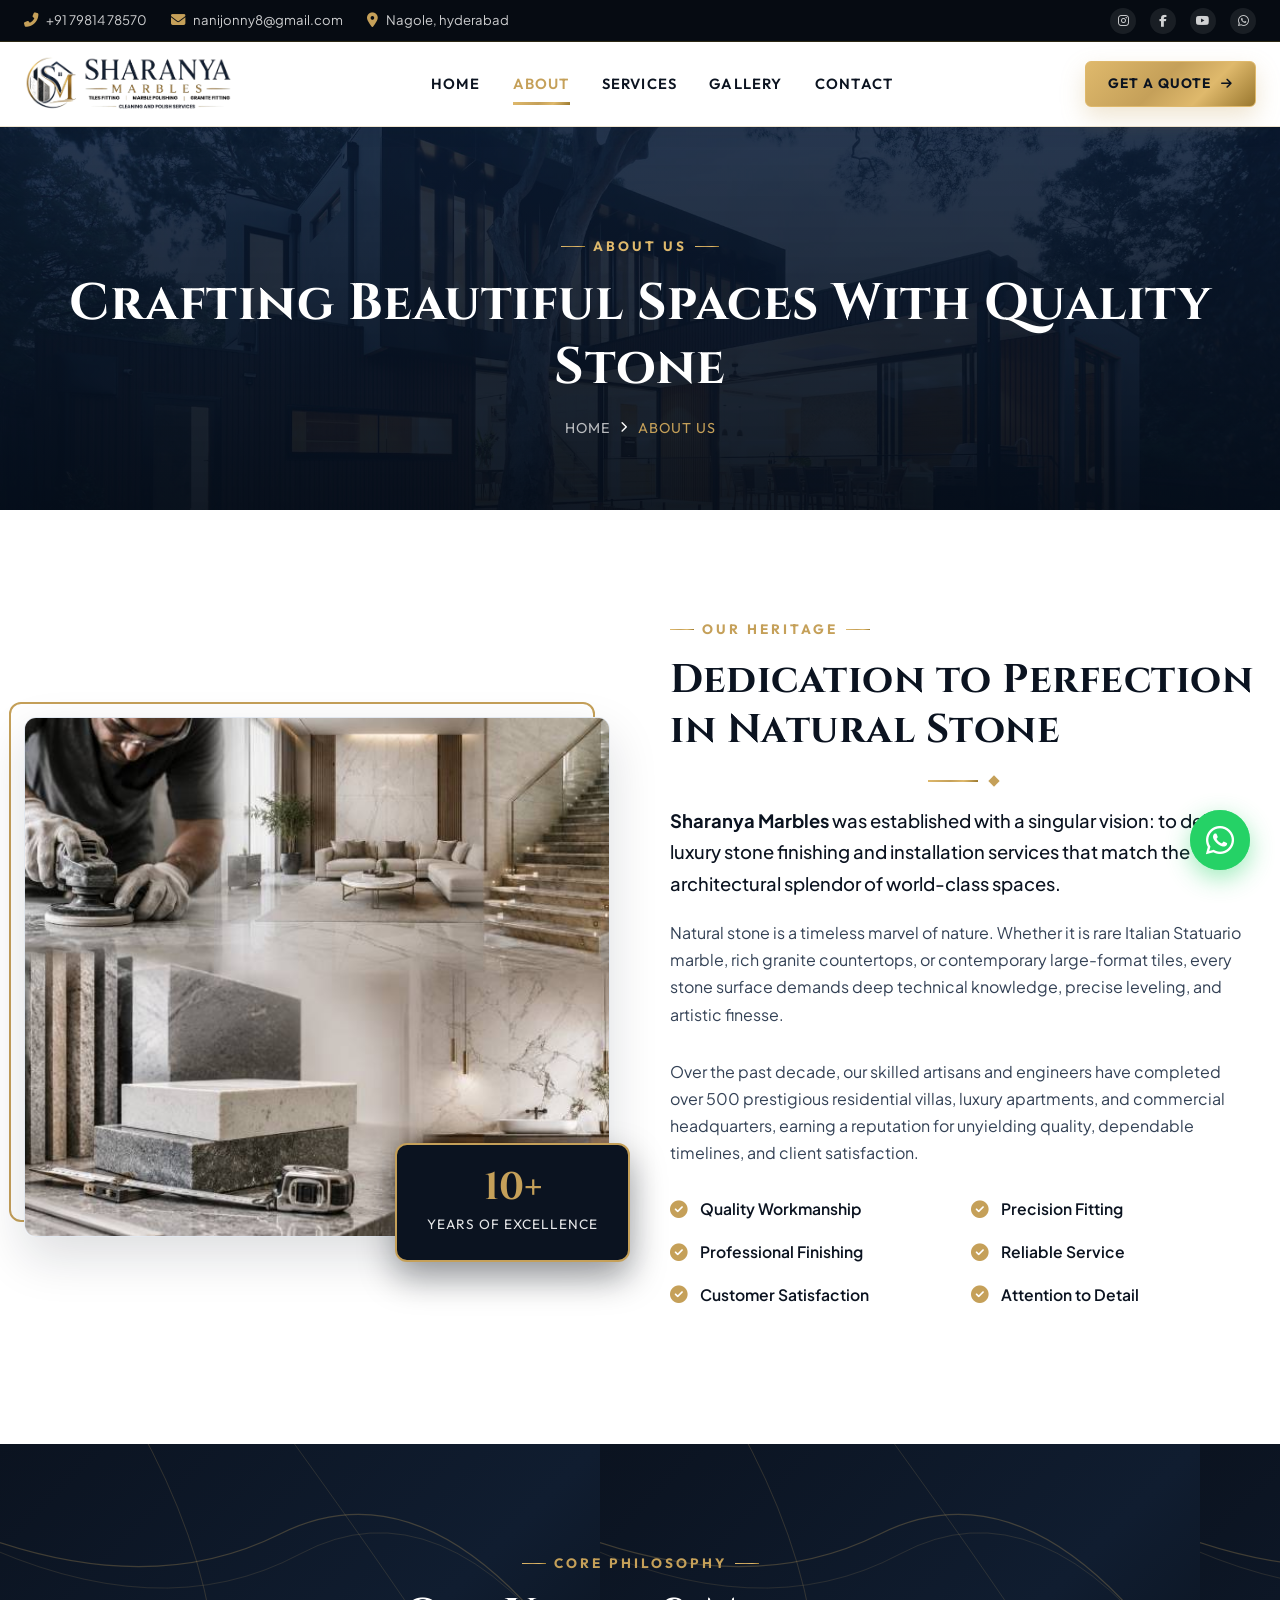
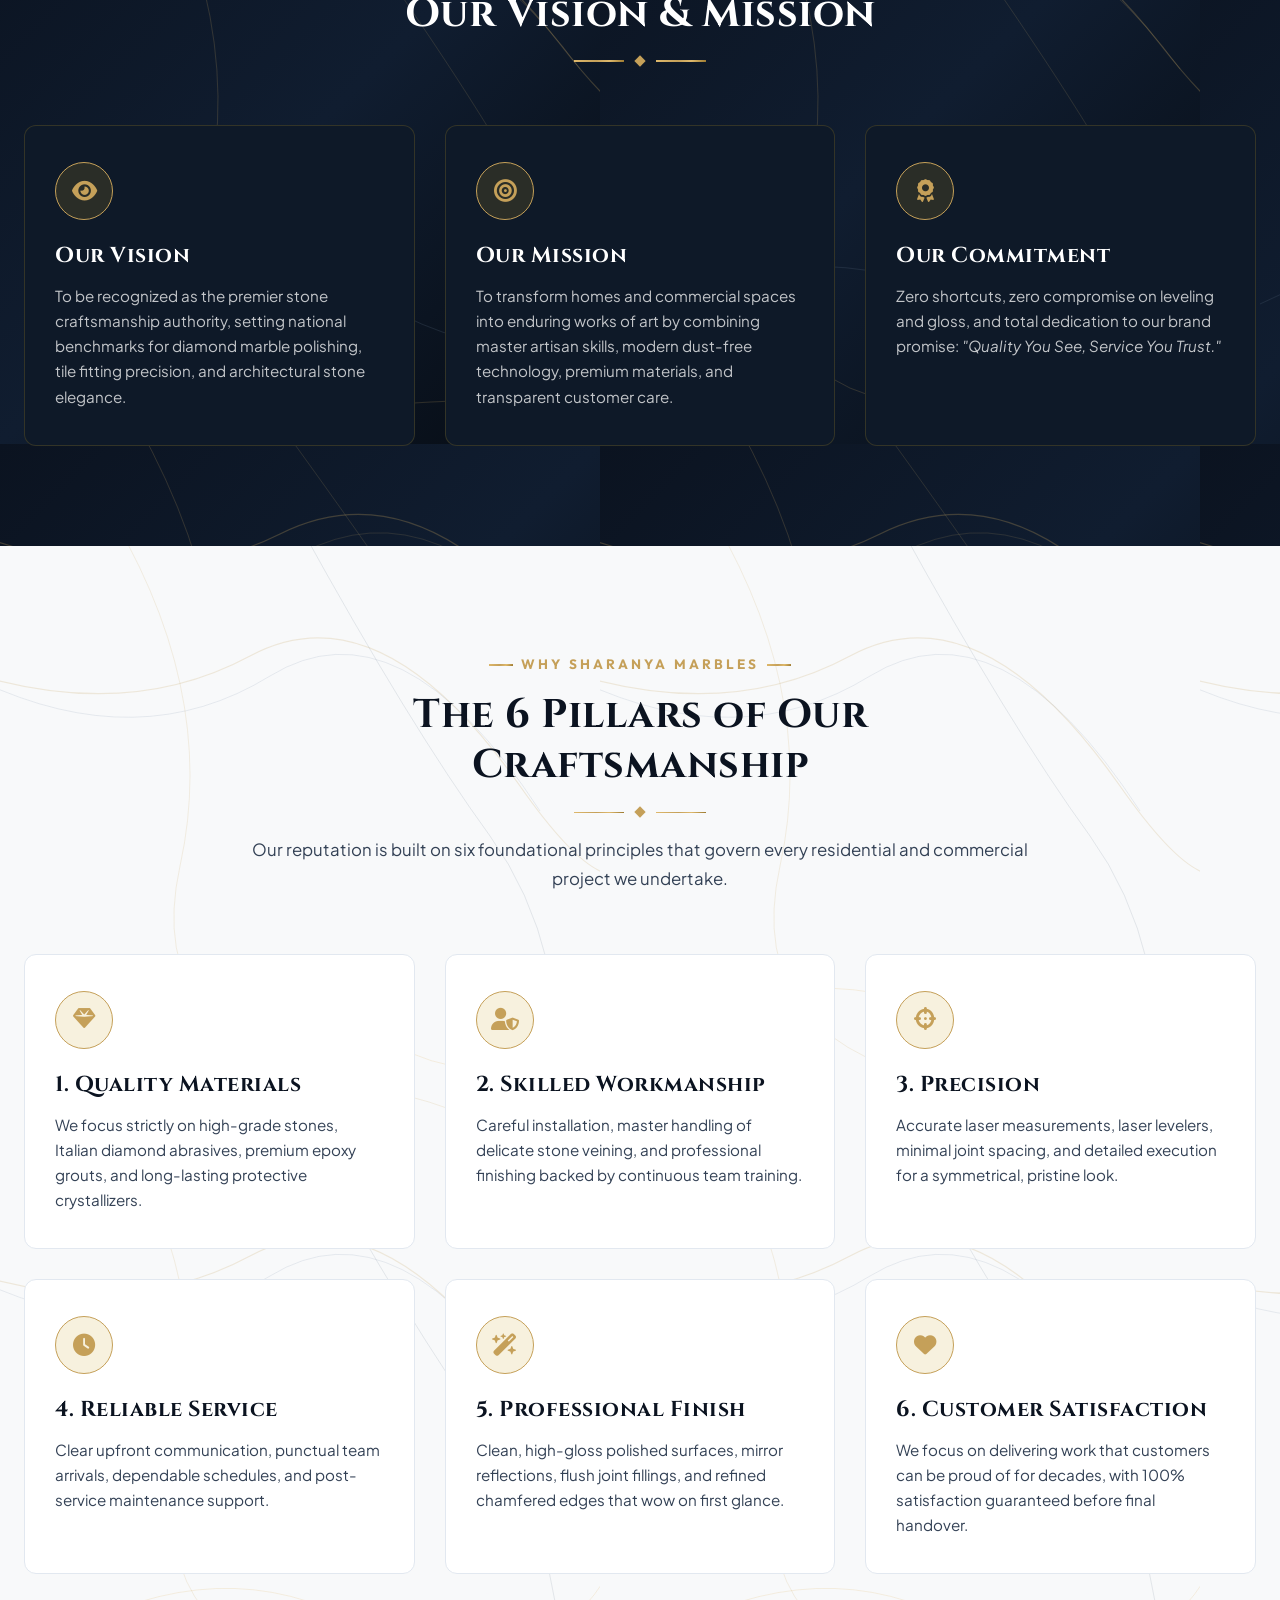
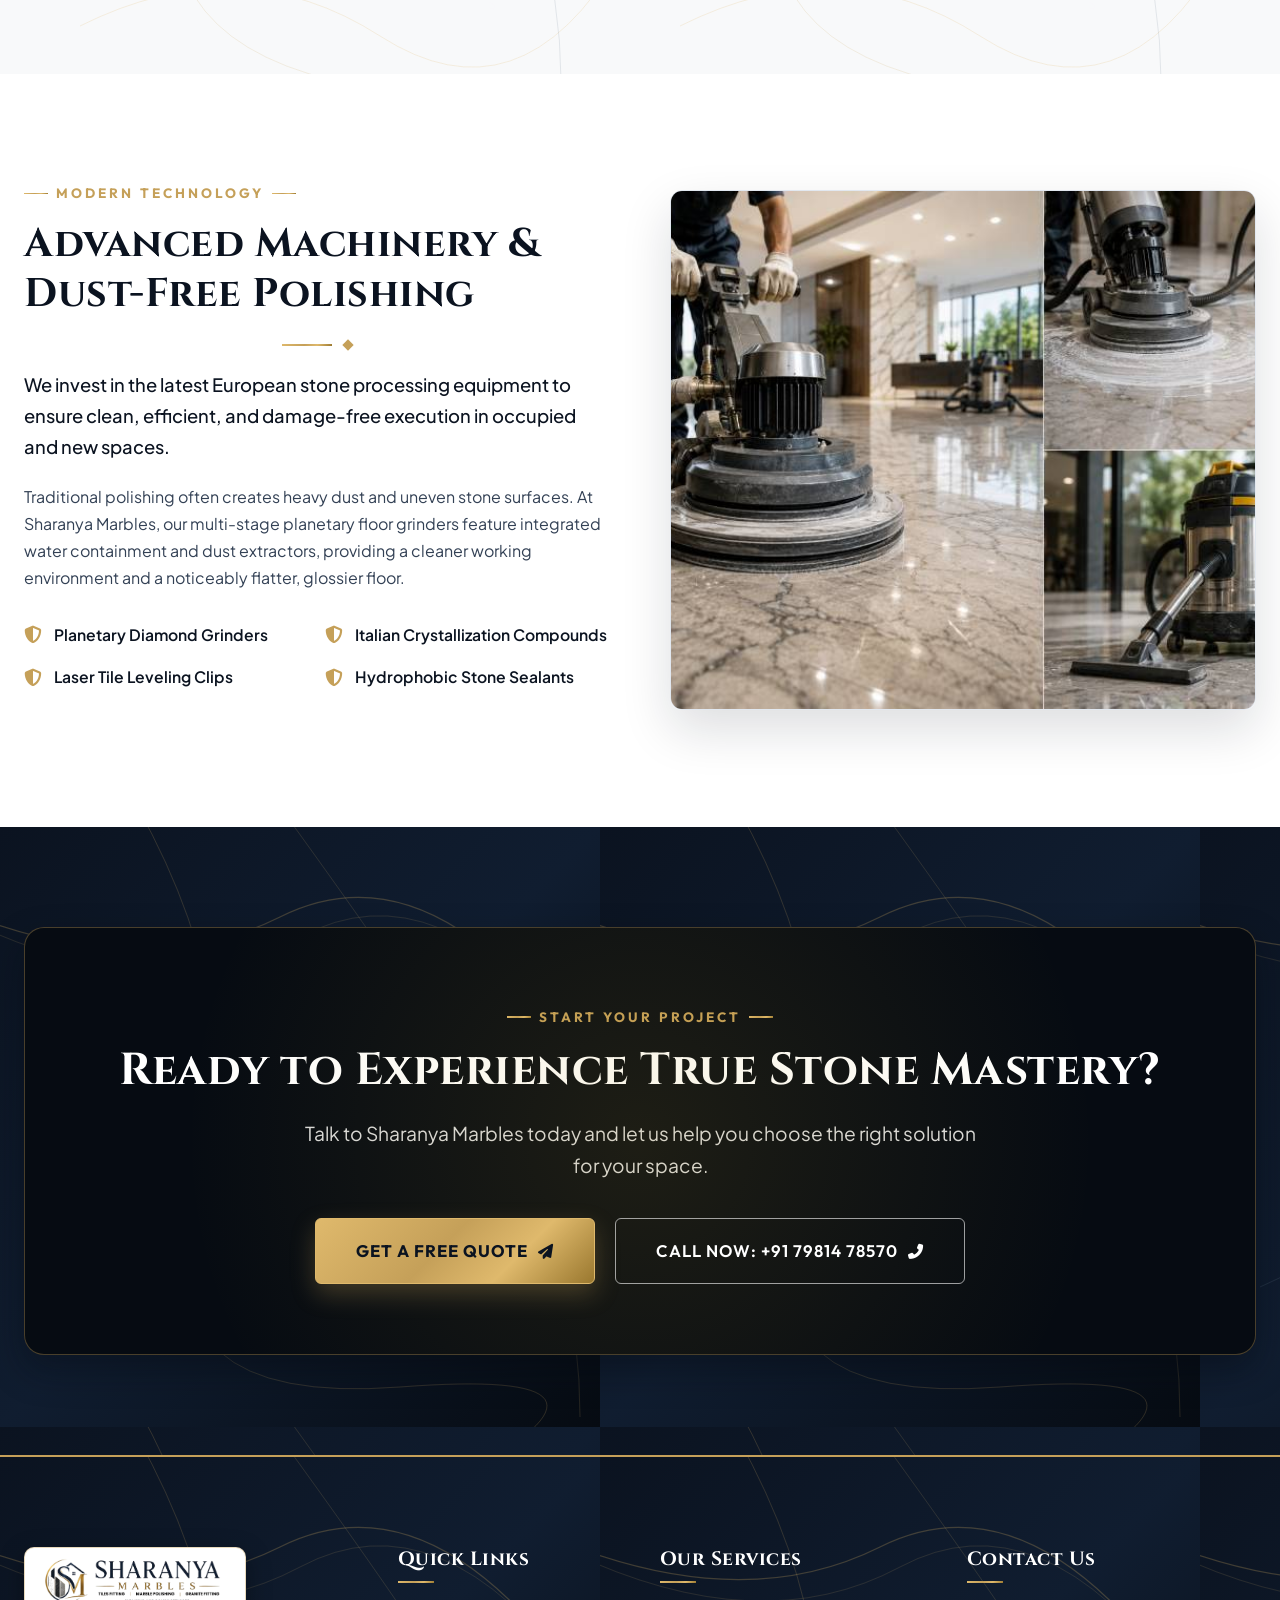
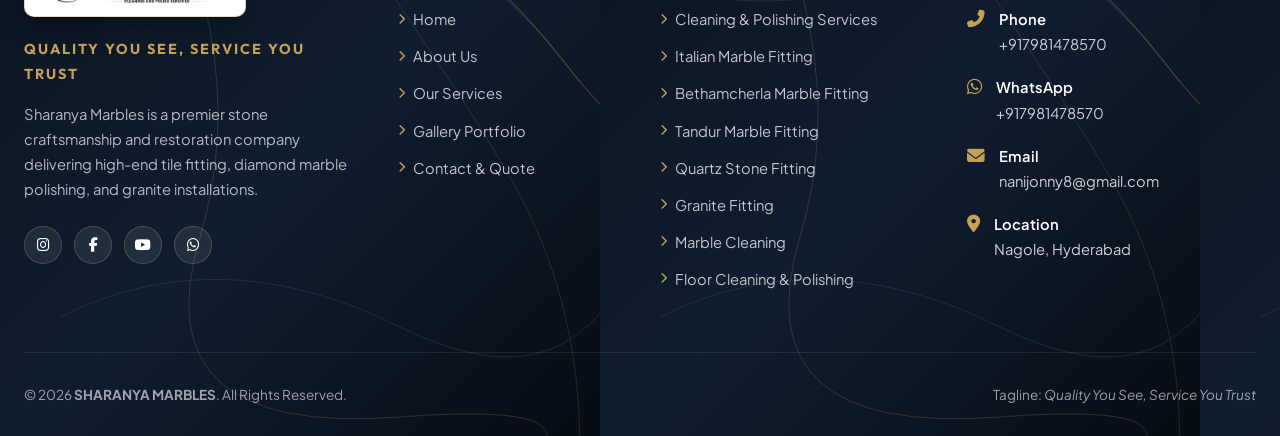
<file: about.html>
<!DOCTYPE html>
<html lang="en">

<head>
  <meta charset="UTF-8">
  <meta name="viewport" content="width=device-width, initial-scale=1.0">
  <title>About Us | Sharanya Marbles - Quality Stone & Marble Mastery</title>
  <meta name="description"
    content="Learn about Sharanya Marbles' commitment to quality workmanship, precision fitting, diamond marble polishing, and stone craftsmanship.">
  <meta name="keywords"
    content="About Sharanya Marbles, marble craftsmanship, Bangalore marble contractors, tile installation team, granite polishing experts">
  <link rel="canonical" href="about.html">

  <!-- Favicon -->
  <link rel="icon" type="image/svg+xml" href="assets/images/favicon.svg">

  <!-- Font Awesome 6 CDN -->
  <link rel="stylesheet" href="https://cdnjs.cloudflare.com/ajax/libs/font-awesome/6.5.1/css/all.min.css">

  <!-- Custom Stylesheets -->
  <link rel="stylesheet" href="css/style.css">
  <link rel="stylesheet" href="css/responsive.css">
</head>

<body>

  <!-- ==========================================
       TOP CONTACT & INFORMATION BAR
       ========================================== -->
  <aside class="top-bar">
    <div class="container">
      <div class="top-info">
        <div class="top-info-item">
          <i class="fas fa-phone-alt"></i>
          <a href="tel:+917981478570">+91 79814 78570</a>
        </div>
        <!-- <div class="top-info-item">
          <i class="fab fa-whatsapp"></i>
          <a href="#" class="whatsapp-trigger"
            data-message="Hello Sharanya Marbles, I would like to enquire about your services.">+91 79814 78570</a>
        </div> -->
        <div class="top-info-item">
          <i class="fas fa-envelope"></i>
          <a href="mailto:nanijonny8@gmail.com">nanijonny8@gmail.com</a>
        </div>
        <div class="top-info-item">
          <i class="fas fa-map-marker-alt"></i>
          <span>Nagole, hyderabad</span>
        </div>
      </div>
      <div class="top-social">
        <a href="#" aria-label="Instagram"><i class="fab fa-instagram"></i></a>
        <a href="#" aria-label="Facebook"><i class="fab fa-facebook-f"></i></a>
        <a href="#" aria-label="YouTube"><i class="fab fa-youtube"></i></a>
        <a href="#" class="whatsapp-trigger" aria-label="WhatsApp"><i class="fab fa-whatsapp"></i></a>
      </div>
    </div>
  </aside>

  <!-- ==========================================
       MAIN NAVIGATION BAR
       ========================================== -->
  <header class="navbar">
    <div class="container">
      <a href="index.html" class="navbar-brand">
        <img src="assets/images/logo.png" alt="Sharanya Marbles - Quality You See, Service You Trust"
          class="brand-logo">
      </a>

      <nav class="navbar-menu">
        <a href="index.html" class="nav-link">HOME</a>
        <a href="about.html" class="nav-link active">ABOUT</a>
        <a href="services.html" class="nav-link">SERVICES</a>
        <a href="gallery.html" class="nav-link">GALLERY</a>
        <a href="contact.html" class="nav-link">CONTACT</a>
      </nav>

      <div class="nav-actions">
        <a href="contact.html" class="btn btn-gold btn-sm open-quote-modal">
          <span>GET A QUOTE</span>
          <i class="fas fa-arrow-right"></i>
        </a>
        <button class="nav-toggle" aria-label="Toggle Navigation Menu">
          <span></span><span></span><span></span>
        </button>
      </div>
    </div>
  </header>

  <!-- Mobile Drawer -->
  <div class="mobile-drawer-overlay"></div>
  <div class="mobile-drawer">
    <div>
      <div class="mobile-drawer-brand-card">
        <img src="assets/images/logo.png" alt="Sharanya Marbles">
      </div>
      <div class="mobile-nav-links">
        <a href="index.html" class="nav-link">HOME</a>
        <a href="about.html" class="nav-link active">ABOUT</a>
        <a href="services.html" class="nav-link">SERVICES</a>
        <a href="gallery.html" class="nav-link">GALLERY</a>
        <a href="contact.html" class="nav-link">CONTACT</a>
      </div>
    </div>
    <div class="mobile-drawer-footer">
      <a href="contact.html" class="btn btn-gold btn-block open-quote-modal" style="width: 100%; margin-bottom: 15px;">
        <span>GET A FREE QUOTE</span>
      </a>
      <div style="font-size: 0.85rem; color: rgba(255,255,255,0.7); text-align: center;">
        <p><i class="fas fa-phone-alt text-gold"></i> +91 79814 78570</p>
      </div>
    </div>
  </div>

  <!-- ==========================================
       PAGE HERO BANNER
       ========================================== -->
  <section class="page-banner">
    <div class="container">
      <div class="section-tag" style="color: var(--gold-light);">ABOUT US</div>
      <h1 class="page-banner-title">Crafting Beautiful Spaces With Quality Stone</h1>
      <div class="breadcrumbs">
        <a href="index.html">Home</a>
        <i class="fas fa-chevron-right" style="font-size: 0.7rem;"></i>
        <span>About Us</span>
      </div>
    </div>
  </section>

  <!-- ==========================================
       COMPANY HERITAGE & STORY
       ========================================== -->
  <section class="section bg-white">
    <div class="container">
      <div class="about-grid">
        <div class="about-image-wrapper reveal">
          <div class="about-accent-frame"></div>
          <img src="assets/images/about-img.jpg"
            alt="Sharanya Marbles Heritage & Craftsmanship" class="about-main-img">
          <div class="about-experience-badge">
            <div class="about-badge-number">10+</div>
            <div class="about-badge-text">Years of Excellence</div>
          </div>
        </div>

        <div class="about-content reveal">
          <div class="section-tag">OUR HERITAGE</div>
          <h2 class="section-title">Dedication to Perfection in Natural Stone</h2>
          <div class="section-divider text-left">
            <div class="divider-line"></div>
            <div class="divider-diamond"></div>
          </div>
          <p class="about-lead">
            <strong>Sharanya Marbles</strong> was established with a singular vision: to deliver luxury stone finishing
            and installation services that match the architectural splendor of world-class spaces.
          </p>
          <p class="about-body-text">
            Natural stone is a timeless marvel of nature. Whether it is rare Italian Statuario marble, rich granite
            countertops, or contemporary large-format tiles, every stone surface demands deep technical knowledge,
            precise leveling, and artistic finesse.
          </p>
          <p class="about-body-text">
            Over the past decade, our skilled artisans and engineers have completed over 500 prestigious residential
            villas, luxury apartments, and commercial headquarters, earning a reputation for unyielding quality,
            dependable timelines, and client satisfaction.
          </p>

          <div class="about-features-list">
            <div class="about-feature-item"><i class="fas fa-check-circle"></i> Quality Workmanship</div>
            <div class="about-feature-item"><i class="fas fa-check-circle"></i> Precision Fitting</div>
            <div class="about-feature-item"><i class="fas fa-check-circle"></i> Professional Finishing</div>
            <div class="about-feature-item"><i class="fas fa-check-circle"></i> Reliable Service</div>
            <div class="about-feature-item"><i class="fas fa-check-circle"></i> Customer Satisfaction</div>
            <div class="about-feature-item"><i class="fas fa-check-circle"></i> Attention to Detail</div>
          </div>
        </div>
      </div>
    </div>
  </section>

  <!-- ==========================================
       MISSION & VISION
       ========================================== -->
  <section class="section bg-navy">
    <div class="container">
      <div class="section-header">
        <div class="section-tag">CORE PHILOSOPHY</div>
        <h2 class="section-title">Our Vision & Mission</h2>
        <div class="section-divider">
          <div class="divider-line"></div>
          <div class="divider-diamond"></div>
          <div class="divider-line"></div>
        </div>
      </div>

      <div style="display: grid; grid-template-columns: repeat(auto-fit, minmax(320px, 1fr)); gap: 30px;">
        <div class="why-card reveal">
          <div class="why-icon-box"><i class="fas fa-eye"></i></div>
          <h3>Our Vision</h3>
          <p>
            To be recognized as the premier stone craftsmanship authority, setting national benchmarks for diamond
            marble polishing, tile fitting precision, and architectural stone elegance.
          </p>
        </div>

        <div class="why-card reveal">
          <div class="why-icon-box"><i class="fas fa-bullseye"></i></div>
          <h3>Our Mission</h3>
          <p>
            To transform homes and commercial spaces into enduring works of art by combining master artisan skills,
            modern dust-free technology, premium materials, and transparent customer care.
          </p>
        </div>

        <div class="why-card reveal">
          <div class="why-icon-box"><i class="fas fa-award"></i></div>
          <h3>Our Commitment</h3>
          <p>
            Zero shortcuts, zero compromise on leveling and gloss, and total dedication to our brand promise:
            <em>"Quality You See, Service You Trust."</em>
          </p>
        </div>
      </div>
    </div>
  </section>

  <!-- ==========================================
       THE 6 PILLARS OF EXCELLENCE
       ========================================== -->
  <section class="section bg-light" id="pillars">
    <div class="container">
      <div class="section-header">
        <div class="section-tag">WHY SHARANYA MARBLES</div>
        <h2 class="section-title">The 6 Pillars of Our Craftsmanship</h2>
        <div class="section-divider">
          <div class="divider-line"></div>
          <div class="divider-diamond"></div>
          <div class="divider-line"></div>
        </div>
        <p class="section-description">
          Our reputation is built on six foundational principles that govern every residential and commercial project we
          undertake.
        </p>
      </div>

      <div class="why-choose-grid">
        <div class="why-card reveal"
          style="background: var(--white); border-color: var(--border-light); color: var(--navy);">
          <div class="why-icon-box"><i class="fas fa-gem"></i></div>
          <h3 style="color: var(--navy);">1. Quality Materials</h3>
          <p style="color: var(--body-text);">We focus strictly on high-grade stones, Italian diamond abrasives, premium
            epoxy grouts, and long-lasting protective crystallizers.</p>
        </div>

        <div class="why-card reveal"
          style="background: var(--white); border-color: var(--border-light); color: var(--navy);">
          <div class="why-icon-box"><i class="fas fa-user-shield"></i></div>
          <h3 style="color: var(--navy);">2. Skilled Workmanship</h3>
          <p style="color: var(--body-text);">Careful installation, master handling of delicate stone veining, and
            professional finishing backed by continuous team training.</p>
        </div>

        <div class="why-card reveal"
          style="background: var(--white); border-color: var(--border-light); color: var(--navy);">
          <div class="why-icon-box"><i class="fas fa-crosshairs"></i></div>
          <h3 style="color: var(--navy);">3. Precision</h3>
          <p style="color: var(--body-text);">Accurate laser measurements, laser levelers, minimal joint spacing, and
            detailed execution for a symmetrical, pristine look.</p>
        </div>

        <div class="why-card reveal"
          style="background: var(--white); border-color: var(--border-light); color: var(--navy);">
          <div class="why-icon-box"><i class="fas fa-clock"></i></div>
          <h3 style="color: var(--navy);">4. Reliable Service</h3>
          <p style="color: var(--body-text);">Clear upfront communication, punctual team arrivals, dependable schedules,
            and post-service maintenance support.</p>
        </div>

        <div class="why-card reveal"
          style="background: var(--white); border-color: var(--border-light); color: var(--navy);">
          <div class="why-icon-box"><i class="fa-solid fa-wand-magic-sparkles"></i></div>
          <h3 style="color: var(--navy);">5. Professional Finish</h3>
          <p style="color: var(--body-text);">Clean, high-gloss polished surfaces, mirror reflections, flush joint
            fillings, and refined chamfered edges that wow on first glance.</p>
        </div>

        <div class="why-card reveal"
          style="background: var(--white); border-color: var(--border-light); color: var(--navy);">
          <div class="why-icon-box"><i class="fas fa-heart"></i></div>
          <h3 style="color: var(--navy);">6. Customer Satisfaction</h3>
          <p style="color: var(--body-text);">We focus on delivering work that customers can be proud of for decades,
            with 100% satisfaction guaranteed before final handover.</p>
        </div>
      </div>
    </div>
  </section>

  <!-- ==========================================
       MACHINERY & POLISHING TECHNOLOGY
       ========================================== -->
  <section class="section bg-white">
    <div class="container">
      <div class="about-grid">
        <div class="about-content reveal">
          <div class="section-tag">MODERN TECHNOLOGY</div>
          <h2 class="section-title">Advanced Machinery & Dust-Free Polishing</h2>
          <div class="section-divider text-left">
            <div class="divider-line"></div>
            <div class="divider-diamond"></div>
          </div>
          <p class="about-lead">
            We invest in the latest European stone processing equipment to ensure clean, efficient, and damage-free
            execution in occupied and new spaces.
          </p>
          <p class="about-body-text">
            Traditional polishing often creates heavy dust and uneven stone surfaces. At Sharanya Marbles, our
            multi-stage planetary floor grinders feature integrated water containment and dust extractors, providing a
            cleaner working environment and a noticeably flatter, glossier floor.
          </p>
          <div class="about-features-list">
            <div class="about-feature-item"><i class="fas fa-shield-alt"></i> Planetary Diamond Grinders</div>
            <div class="about-feature-item"><i class="fas fa-shield-alt"></i> Italian Crystallization Compounds</div>
            <div class="about-feature-item"><i class="fas fa-shield-alt"></i> Laser Tile Leveling Clips</div>
            <div class="about-feature-item"><i class="fas fa-shield-alt"></i> Hydrophobic Stone Sealants</div>
          </div>
        </div>

        <div class="about-image-wrapper reveal">
          <img src="assets/images/about-img-1.jpg"
            alt="Diamond Pad Marble Polishing Machine" class="about-main-img">
        </div>
      </div>
    </div>
  </section>

  <!-- ==========================================
       CALL TO ACTION
       ========================================== -->
  <section class="section bg-navy" id="cta">
    <div class="container">
      <div class="cta-box reveal">
        <div class="section-tag">START YOUR PROJECT</div>
        <h2 class="section-title">Ready to Experience True Stone Mastery?</h2>
        <p>Talk to Sharanya Marbles today and let us help you choose the right solution for your space.</p>
        <div class="cta-buttons">
          <a href="contact.html" class="btn btn-gold btn-lg open-quote-modal">
            <span>Get a Free Quote</span>
            <i class="fas fa-paper-plane"></i>
          </a>
          <a href="tel:+917981478570" class="btn btn-outline-white btn-lg">
            <span>Call Now: +91 79814 78570</span>
            <i class="fas fa-phone-alt"></i>
          </a>
        </div>
      </div>
    </div>
  </section>

  <!-- ==========================================
       FOOTER
       ========================================== -->
  <footer class="footer">
    <div class="container">
      <div class="footer-grid">
        <div class="footer-brand">
          <a href="index.html" class="footer-logo-wrap">
            <img src="assets/images/logo.png" alt="Sharanya Marbles Logo" class="footer-logo-img">
          </a>
          <div class="footer-tagline">QUALITY YOU SEE, SERVICE YOU TRUST</div>
          <p class="footer-about-text">
            Sharanya Marbles is a premier stone craftsmanship and restoration company delivering high-end tile fitting,
            diamond marble polishing, and granite installations.
          </p>
          <div class="footer-social-links">
            <a href="#" aria-label="Instagram"><i class="fab fa-instagram"></i></a>
            <a href="#" aria-label="Facebook"><i class="fab fa-facebook-f"></i></a>
            <a href="#" aria-label="YouTube"><i class="fab fa-youtube"></i></a>
            <a href="#" class="whatsapp-trigger" aria-label="WhatsApp"><i class="fab fa-whatsapp"></i></a>
          </div>
        </div>

        <div class="footer-col">
          <h4>Quick Links</h4>
          <div class="footer-links-list">
            <a href="index.html"><i class="fas fa-chevron-right"></i> Home</a>
            <a href="about.html"><i class="fas fa-chevron-right"></i> About Us</a>
            <a href="services.html"><i class="fas fa-chevron-right"></i> Our Services</a>
            <a href="gallery.html"><i class="fas fa-chevron-right"></i> Gallery Portfolio</a>
            <a href="contact.html"><i class="fas fa-chevron-right"></i> Contact & Quote</a>
          </div>
        </div>

        <div class="footer-col">
          <h4>Our Services</h4>
          <div class="footer-links-list">
            <a href="services.html#cleaning"><i class="fas fa-chevron-right"></i> Cleaning & Polishing Services</a>
            <a href="services.html#italian-marble-fitting"><i class="fas fa-chevron-right"></i> Italian Marble Fitting</a>
            <a href="services.html#bethamcherla-marble-fitting"><i class="fas fa-chevron-right"></i> Bethamcherla Marble Fitting</a>
            <a href="services.html#tandur-marble-fitting"><i class="fas fa-chevron-right"></i> Tandur Marble Fitting</a>
            <a href="services.html#quartz-stone-fitting"><i class="fas fa-chevron-right"></i> Quartz Stone Fitting</a>
            <a href="services.html#granite-fitting"><i class="fas fa-chevron-right"></i>  Granite Fitting</a>
            <a href="services.html#marble-cleaning"><i class="fas fa-chevron-right"></i> Marble Cleaning</a>
            <a href="services.html#floor-cleaning-polishing"><i class="fas fa-chevron-right"></i> Floor Cleaning & Polishing</a>
          </div>
        </div>

        <div class="footer-col">
          <h4>Contact Us</h4>
          <div class="footer-contact-item">
            <i class="fas fa-phone-alt"></i>
            <div>
              <div style="font-weight: 600; color: #fff;">Phone</div>
              <a href="tel:+917981478570">+917981478570</a>
            </div>
          </div>
          <div class="footer-contact-item">
            <i class="fab fa-whatsapp"></i>
            <div>
              <div style="font-weight: 600; color: #fff;">WhatsApp</div>
              <a href="#" class="whatsapp-trigger">+917981478570</a>
            </div>
          </div>
          <div class="footer-contact-item">
            <i class="fas fa-envelope"></i>
            <div>
              <div style="font-weight: 600; color: #fff;">Email</div>
              <a href="nanijonny8@gmail.com">nanijonny8@gmail.com</a>
            </div>
          </div>
          <div class="footer-contact-item">
            <i class="fas fa-map-marker-alt"></i>
            <div>
              <div style="font-weight: 600; color: #fff;">Location</div>
              <span>Nagole, Hyderabad</span>
            </div>
          </div>
        </div>
      </div>

      <div class="footer-bottom">
        <div>&copy; 2026 <strong>SHARANYA MARBLES</strong>. All Rights Reserved.</div>
        <div>Tagline: <em>Quality You See, Service You Trust</em></div>
      </div>
    </div>
  </footer>

  <!-- Floating WhatsApp & Scroll to Top -->
  <a href="#" class="floating-whatsapp whatsapp-trigger" aria-label="Chat on WhatsApp"
    data-message="Hello Sharanya Marbles, I would like to enquire about your services.">
    <i class="fab fa-whatsapp"></i>
    <div class="whatsapp-tooltip">Chat with Sharanya Marbles</div>
  </a>

  <button class="scroll-to-top" aria-label="Scroll to Top">
    <i class="fas fa-arrow-up"></i>
  </button>

  <!-- Quick Quote Modal -->
  <div class="quote-modal">
    <div class="quote-modal-dialog">
      <button class="quote-modal-close" aria-label="Close Modal"><i class="fas fa-times"></i></button>
      <div class="section-tag" style="margin-bottom: 6px;">FREE ESTIMATE</div>
      <h3 class="form-title">Request a Quote</h3>
      <p class="form-subtitle">Fill in your requirements below for an instant stone consultation.</p>

      <form class="needs-validation" novalidate>
        <div class="form-group">
          <label class="form-label">Full Name *</label>
          <input type="text" class="form-control" placeholder="Your Name" required>
          <div class="invalid-feedback">Please enter your full name.</div>
        </div>

        <div class="form-row">
          <div class="form-group">
            <label class="form-label">Phone Number *</label>
            <input type="tel" class="form-control" placeholder="10-digit mobile number" required>
            <div class="invalid-feedback">Please enter a valid phone number.</div>
          </div>
          <div class="form-group">
            <label class="form-label">Email Address *</label>
            <input type="email" class="form-control" placeholder="name@example.com" required>
            <div class="invalid-feedback">Please enter a valid email.</div>
          </div>
        </div>

        <div class="form-group">
          <label class="form-label">Service Required *</label>
          <select class="form-control" name="service" required>
            <option value="">-- Select Required Service --</option>
            <option value="Cleaning & Polishing Services">Cleaning & Polishing Services</option>
            <option value="Italian Marble Fitting">Italian Marble Fitting</option>
            <option value="Bethamcherla Marble Fitting">Bethamcherla Marble Fitting</option>
            <option value="Tandur Marble Fitting">Tandur Marble Fitting</option>
            <option value="Quartz Stone Fitting">Quartz Stone Fitting</option>
            <option value="Marble Cleaning">Marble Cleaning</option>
            <option value="Marble Polishing">Marble Polishing</option>
            <option value="Floor Cleaning & Polishing">Floor Cleaning & Polishing</option>
            <option value="Granite Cleaning & Polishing">Granite Cleaning & Polishing</option>
          </select>
          <div class="invalid-feedback">Please choose a service.</div>
        </div>

        <div class="form-group">
          <label class="form-label">Project Details / Area Size</label>
          <textarea class="form-control" placeholder="E.g., 1500 sq.ft Marble Polishing in Bangalore" rows="3"
            required></textarea>
          <div class="invalid-feedback">Please provide basic project details.</div>
        </div>

        <button type="submit" class="btn btn-gold btn-block" style="width: 100%;">
          <span>Submit Quotation Request</span>
          <i class="fas fa-paper-plane"></i>
        </button>
      </form>
    </div>
  </div>

  <script src="js/main.js"></script>
</body>

</html>
</file>
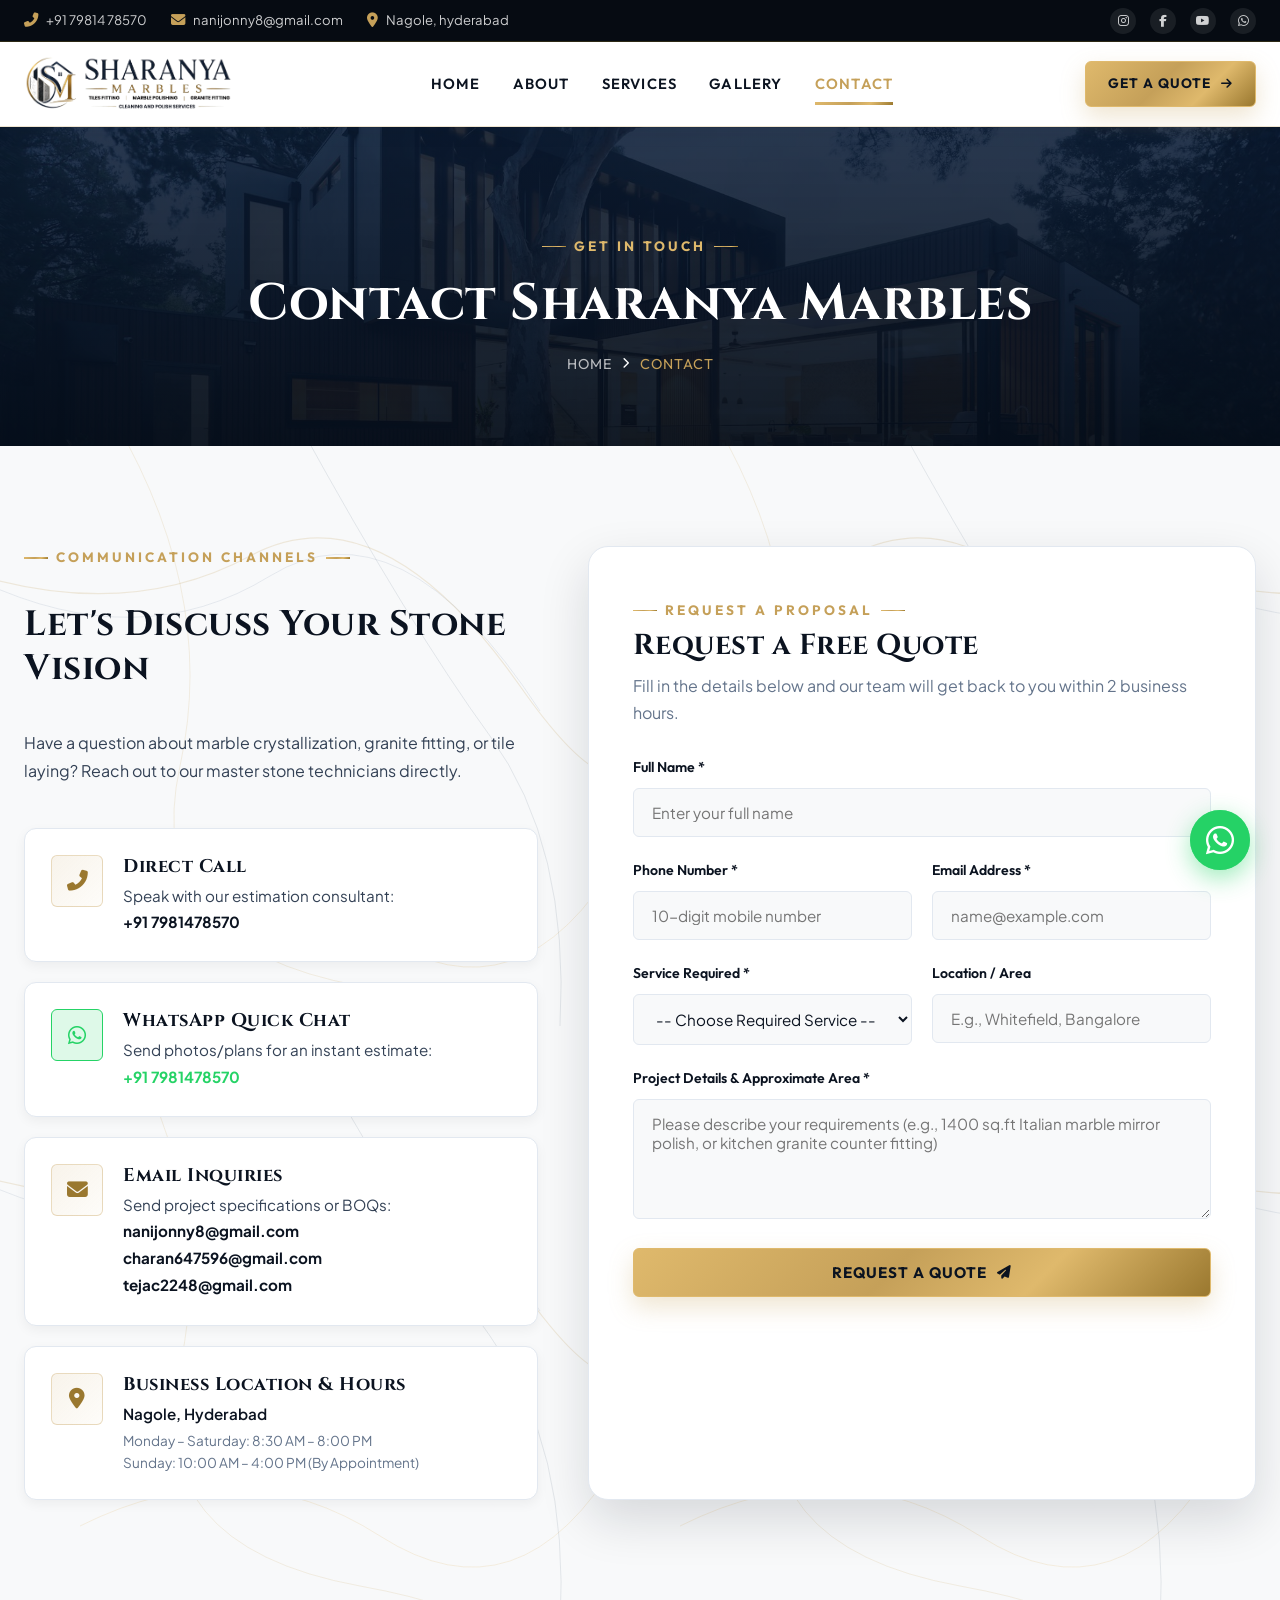
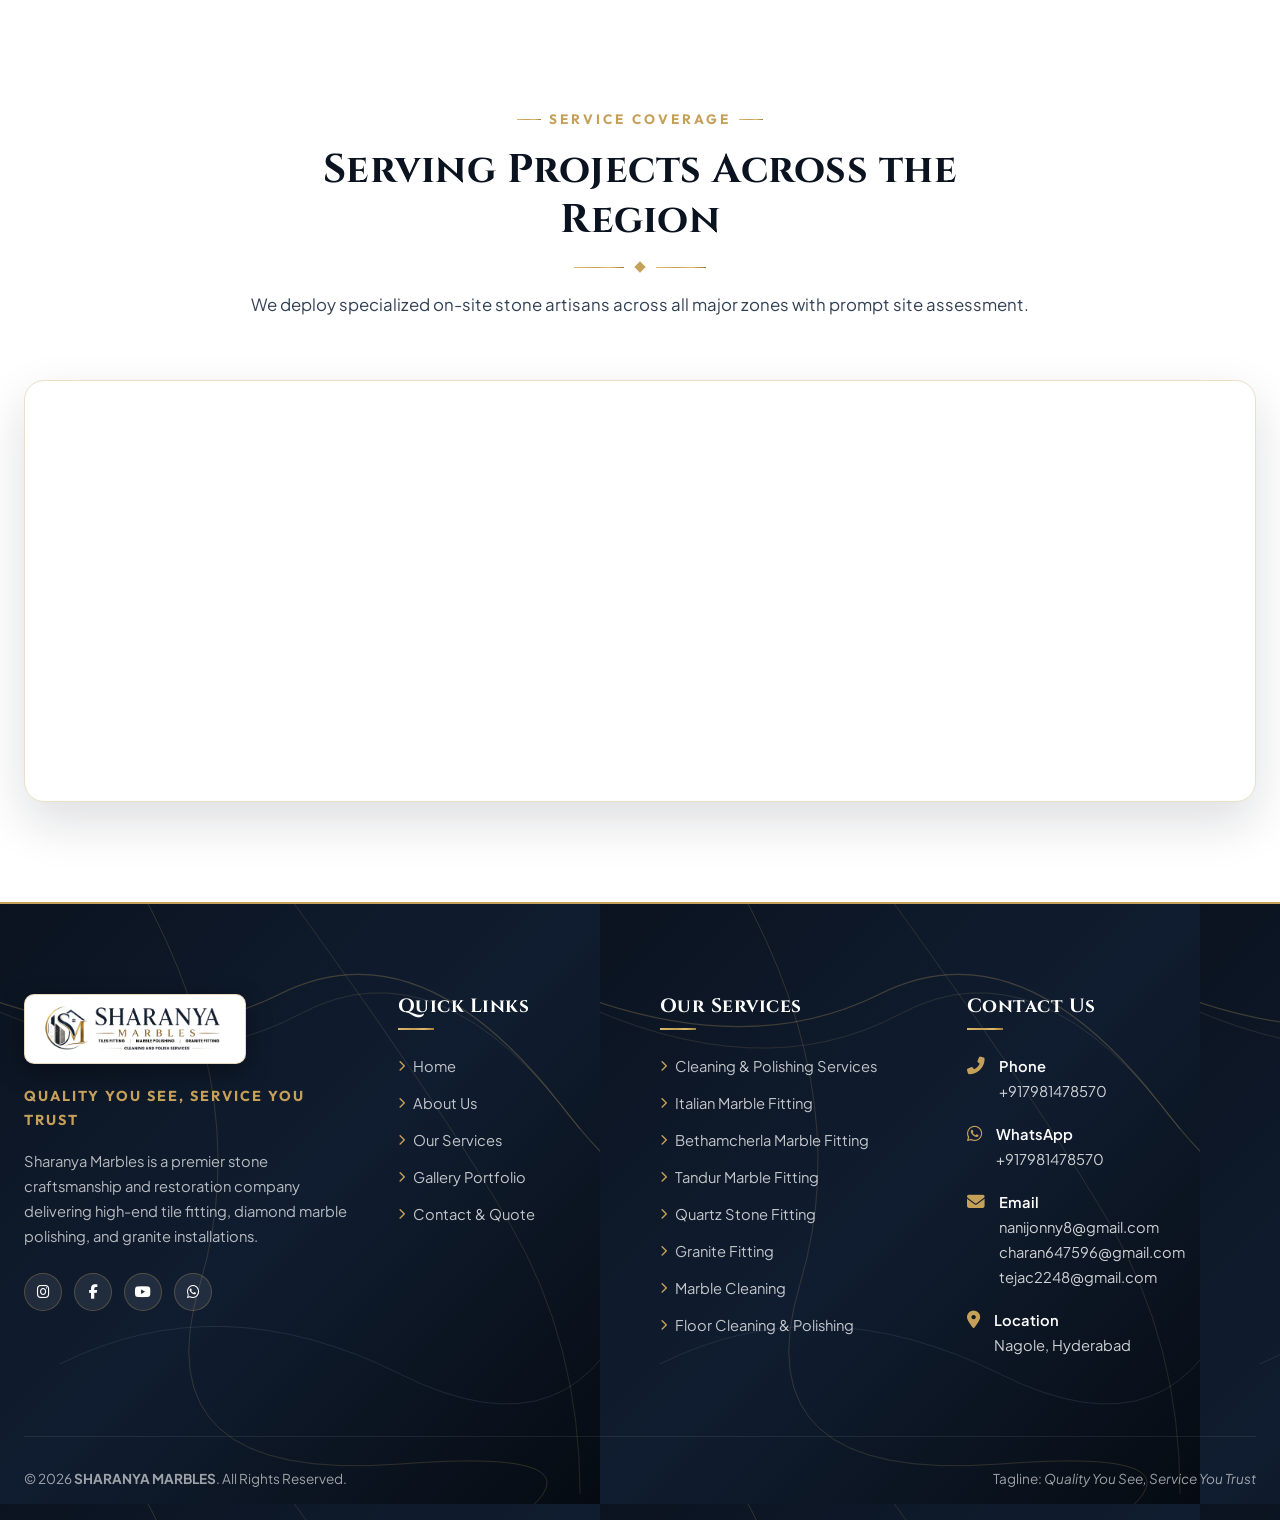
<file: contact.html>
<!DOCTYPE html>
<html lang="en">

<head>
  <meta charset="UTF-8">
  <meta name="viewport" content="width=device-width, initial-scale=1.0">
  <title>Contact Us | Sharanya Marbles - Get a Free Stone Quote</title>
  <meta name="description"
    content="Contact Sharanya Marbles for free quotations, site inspections, and inquiries regarding marble polishing, tile fitting, and granite installations.">
  <meta name="keywords"
    content="Sharanya Marbles contact, stone quotation Bangalore, book marble polishing, tile fitting contractor phone number, WhatsApp marble enquiry">
  <link rel="canonical" href="contact.html">

  <!-- Favicon -->
  <link rel="icon" type="image/svg+xml" href="assets/images/favicon.svg">

  <!-- Font Awesome 6 CDN -->
  <link rel="stylesheet" href="https://cdnjs.cloudflare.com/ajax/libs/font-awesome/6.5.1/css/all.min.css">

  <!-- Custom Stylesheets -->
  <link rel="stylesheet" href="css/style.css">
  <link rel="stylesheet" href="css/responsive.css">
</head>

<body>

  <!-- Top Bar -->
  <aside class="top-bar">
    <div class="container">
      <div class="top-info">
        <div class="top-info-item">
          <i class="fas fa-phone-alt"></i>
          <a href="tel:+917981478570">+91 79814 78570</a>
        </div>
        <!-- <div class="top-info-item">
          <i class="fab fa-whatsapp"></i>
          <a href="#" class="whatsapp-trigger"
            data-message="Hello Sharanya Marbles, I would like to enquire about your services.">+91 79814 78570</a>
        </div> -->
        <div class="top-info-item">
          <i class="fas fa-envelope"></i>
          <a href="mailto:nanijonny8@gmail.com">nanijonny8@gmail.com</a>
        </div>
        <div class="top-info-item">
          <i class="fas fa-map-marker-alt"></i>
          <span>Nagole, hyderabad</span>
        </div>
      </div>
      <div class="top-social">
        <a href="#" aria-label="Instagram"><i class="fab fa-instagram"></i></a>
        <a href="#" aria-label="Facebook"><i class="fab fa-facebook-f"></i></a>
        <a href="#" aria-label="YouTube"><i class="fab fa-youtube"></i></a>
        <a href="#" class="whatsapp-trigger" aria-label="WhatsApp"><i class="fab fa-whatsapp"></i></a>
      </div>
    </div>
  </aside>

  <!-- Navbar -->
  <header class="navbar">
    <div class="container">
      <a href="index.html" class="navbar-brand">
        <img src="assets/images/logo.png" alt="Sharanya Marbles - Quality You See, Service You Trust"
          class="brand-logo">
      </a>

      <nav class="navbar-menu">
        <a href="index.html" class="nav-link">HOME</a>
        <a href="about.html" class="nav-link">ABOUT</a>
        <a href="services.html" class="nav-link">SERVICES</a>
        <a href="gallery.html" class="nav-link">GALLERY</a>
        <a href="contact.html" class="nav-link active">CONTACT</a>
      </nav>

      <div class="nav-actions">
        <a href="contact.html" class="btn btn-gold btn-sm open-quote-modal">
          <span>GET A QUOTE</span>
          <i class="fas fa-arrow-right"></i>
        </a>
        <button class="nav-toggle" aria-label="Toggle Navigation Menu">
          <span></span><span></span><span></span>
        </button>
      </div>
    </div>
  </header>

  <!-- Mobile Drawer -->
  <div class="mobile-drawer-overlay"></div>
  <div class="mobile-drawer">
    <div>
      <div class="mobile-drawer-brand-card">
        <img src="assets/images/logo.png" alt="Sharanya Marbles">
      </div>
      <div class="mobile-nav-links">
        <a href="index.html" class="nav-link">HOME</a>
        <a href="about.html" class="nav-link">ABOUT</a>
        <a href="services.html" class="nav-link">SERVICES</a>
        <a href="gallery.html" class="nav-link">GALLERY</a>
        <a href="contact.html" class="nav-link active">CONTACT</a>
      </div>
    </div>
    <div class="mobile-drawer-footer">
      <a href="contact.html" class="btn btn-gold btn-block open-quote-modal" style="width: 100%; margin-bottom: 15px;">
        <span>GET A FREE QUOTE</span>
      </a>
      <div style="font-size: 0.85rem; color: rgba(255,255,255,0.7); text-align: center;">
        <p><i class="fas fa-phone-alt text-gold"></i> +91 79814 78570</p>
      </div>
    </div>
  </div>

  <!-- Page Hero Banner -->
  <section class="page-banner">
    <div class="container">
      <div class="section-tag" style="color: var(--gold-light);">GET IN TOUCH</div>
      <h1 class="page-banner-title">Contact Sharanya Marbles</h1>
      <div class="breadcrumbs">
        <a href="index.html">Home</a>
        <i class="fas fa-chevron-right" style="font-size: 0.7rem;"></i>
        <span>Contact</span>
      </div>
    </div>
  </section>

  <!-- ==========================================
       CONTACT & INQUIRY SECTION
       ========================================== -->
  <section class="section bg-light">
    <div class="container">
      <div class="contact-grid">
        <!-- Contact Information Cards -->
        <div class="contact-info-cards reveal">
          <div class="section-tag">COMMUNICATION CHANNELS</div>
          <h2 class="section-title" style="font-size: 2.2rem;">Let's Discuss Your Stone Vision</h2>
          <p style="color: var(--body-text); margin-bottom: 24px;">
            Have a question about marble crystallization, granite fitting, or tile laying? Reach out to our master stone
            technicians directly.
          </p>

          <!-- Phone Card -->
          <div class="contact-card-item">
            <div class="contact-card-icon"><i class="fas fa-phone-alt"></i></div>
            <div class="contact-card-content">
              <h4>Direct Call</h4>
              <p>Speak with our estimation consultant:</p>
              <a href="tel:+917981478570" style="font-weight: 700; color: var(--navy);">+91 7981478570</a>
            </div>
          </div>

          <!-- WhatsApp Card -->
          <div class="contact-card-item">
            <div class="contact-card-icon"
              style="background: rgba(37, 211, 102, 0.15); border-color: #25D366; color: #25D366;">
              <i class="fab fa-whatsapp"></i>
            </div>
            <div class="contact-card-content">
              <h4>WhatsApp Quick Chat</h4>
              <p>Send photos/plans for an instant estimate:</p>
              <a href="#" class="whatsapp-trigger" style="font-weight: 700; color: #25D366;">+91 7981478570</a>
            </div>
          </div>

          <!-- Email Card -->
          <div class="contact-card-item">
            <div class="contact-card-icon"><i class="fas fa-envelope"></i></div>
            <div class="contact-card-content">
              <h4>Email Inquiries</h4>
              <p>Send project specifications or BOQs:</p>
              <a href="mailto:nanijonny8@gmail.com"
                style="font-weight: 700; color: var(--navy);">nanijonny8@gmail.com</a>
              <br>
              <a href="mailto:charan647596@gmail.com"
                style="font-weight: 700; color: var(--navy);">charan647596@gmail.com</a>
              <br>
              <a href="mailto:tejac2248@gmail.com" style="font-weight: 700; color: var(--navy);">tejac2248@gmail.com</a>
            </div>
          </div>

          <!-- Location & Working Hours Card -->
          <div class="contact-card-item">
            <div class="contact-card-icon"><i class="fas fa-map-marker-alt"></i></div>
            <div class="contact-card-content">
              <h4>Business Location & Hours</h4>
              <p style="font-weight: 600; color: var(--navy); margin-bottom: 4px;">Nagole, Hyderabad</p>
              <p style="font-size: 0.85rem; color: var(--muted-text);">
                Monday – Saturday: 8:30 AM – 8:00 PM<br>
                Sunday: 10:00 AM – 4:00 PM (By Appointment)
              </p>
            </div>
          </div>
        </div>

        <!-- Contact & Quote Form -->
        <div class="contact-form-wrapper reveal">
          <div class="section-tag" style="margin-bottom: 6px;">REQUEST A PROPOSAL</div>
          <h3 class="form-title">Request a Free Quote</h3>
          <p class="form-subtitle">Fill in the details below and our team will get back to you within 2 business hours.
          </p>

          <form class="needs-validation" novalidate>
            <div class="form-group">
              <label class="form-label">Full Name *</label>
              <input type="text" class="form-control" name="name" placeholder="Enter your full name" required>
              <div class="invalid-feedback">Please enter your name.</div>
            </div>

            <div class="form-row">
              <div class="form-group">
                <label class="form-label">Phone Number *</label>
                <input type="tel" class="form-control" name="phone" placeholder="10-digit mobile number" required>
                <div class="invalid-feedback">Please enter a valid phone number.</div>
              </div>
              <div class="form-group">
                <label class="form-label">Email Address *</label>
                <input type="email" class="form-control" name="email" placeholder="name@example.com" required>
                <div class="invalid-feedback">Please enter a valid email address.</div>
              </div>
            </div>

            <div class="form-row">
              <div class="form-group">
                <label class="form-label">Service Required *</label>
                <select class="form-control" name="service" required>
                  <option value="">-- Choose Required Service --</option>
                  <option value="Cleaning & Polishing Services">Cleaning & Polishing Services</option>
                  <option value="Italian Marble Fitting">Italian Marble Fitting</option>
                  <option value="Bethamcherla Marble Fitting">Bethamcherla Marble Fitting</option>
                  <option value="Tandur Marble Fitting">Tandur Marble Fitting</option>
                  <option value="Quartz Stone Fitting">Quartz Stone Fitting</option>
                  <option value="Marble Cleaning">Marble Cleaning</option>
                  <option value="Marble Polishing">Marble Polishing</option>
                  <option value="Floor Cleaning & Polishing">Floor Cleaning & Polishing</option>
                  <option value="Granite Cleaning & Polishing">Granite Cleaning & Polishing</option>
                </select>
                <div class="invalid-feedback">Please select a service.</div>
              </div>

              <div class="form-group">
                <label class="form-label">Location / Area</label>
                <input type="text" class="form-control" name="location" placeholder="E.g., Whitefield, Bangalore"
                  required>
                <div class="invalid-feedback">Please enter your project location.</div>
              </div>
            </div>

            <div class="form-group">
              <label class="form-label">Project Details & Approximate Area *</label>
              <textarea class="form-control" name="message"
                placeholder="Please describe your requirements (e.g., 1400 sq.ft Italian marble mirror polish, or kitchen granite counter fitting)"
                rows="4" required></textarea>
              <div class="invalid-feedback">Please provide basic project information.</div>
            </div>

            <button type="submit" class="btn btn-gold btn-block" style="width: 100%;">
              <span>Request a Quote</span>
              <i class="fas fa-paper-plane"></i>
            </button>
          </form>
        </div>
      </div>
    </div>
  </section>

  <!-- ==========================================
       MAP & SERVICE AREAS SECTION
       ========================================== -->
  <section class="section bg-white">
    <div class="container">
      <div class="section-header">
        <div class="section-tag">SERVICE COVERAGE</div>
        <h2 class="section-title">Serving Projects Across the Region</h2>
        <div class="section-divider">
          <div class="divider-line"></div>
          <div class="divider-diamond"></div>
          <div class="divider-line"></div>
        </div>
        <p class="section-description">
          We deploy specialized on-site stone artisans across all major zones with prompt site assessment.
        </p>
      </div>

      <div
        style="border-radius: var(--border-radius-lg); overflow: hidden; border: 1px solid var(--border-gold); box-shadow: var(--shadow-lg);"
        class="reveal">
        <!-- Interactive Styled Google Maps Embed Frame -->
        <iframe
          src="https://www.google.com/maps/embed?pb=!1m17!1m12!1m3!1d3807.718619291078!2d78.56936717516464!3d17.37726768350822!2m3!1f0!2f0!3f0!3m2!1i1024!2i768!4f13.1!3m2!1m1!2zMTfCsDIyJzM4LjIiTiA3OMKwMzQnMTkuMCJF!5e0!3m2!1sen!2sin!4v1787061406622!5m2!1sen!2sin"
          width="100%" height="420" style="border:0; display:block;" allowfullscreen="" loading="lazy"
          referrerpolicy="no-referrer-when-downgrade">
        </iframe>
      </div>
    </div>
  </section>

  <!-- Footer -->
  <footer class="footer">
    <div class="container">
      <div class="footer-grid">
        <div class="footer-brand">
          <a href="index.html" class="footer-logo-wrap">
            <img src="assets/images/logo.png" alt="Sharanya Marbles Logo" class="footer-logo-img">
          </a>
          <div class="footer-tagline">QUALITY YOU SEE, SERVICE YOU TRUST</div>
          <p class="footer-about-text">
            Sharanya Marbles is a premier stone craftsmanship and restoration company delivering high-end tile fitting,
            diamond marble polishing, and granite installations.
          </p>
          <div class="footer-social-links">
            <a href="#" aria-label="Instagram"><i class="fab fa-instagram"></i></a>
            <a href="#" aria-label="Facebook"><i class="fab fa-facebook-f"></i></a>
            <a href="#" aria-label="YouTube"><i class="fab fa-youtube"></i></a>
            <a href="#" class="whatsapp-trigger" aria-label="WhatsApp"><i class="fab fa-whatsapp"></i></a>
          </div>
        </div>

        <div class="footer-col">
          <h4>Quick Links</h4>
          <div class="footer-links-list">
            <a href="index.html"><i class="fas fa-chevron-right"></i> Home</a>
            <a href="about.html"><i class="fas fa-chevron-right"></i> About Us</a>
            <a href="services.html"><i class="fas fa-chevron-right"></i> Our Services</a>
            <a href="gallery.html"><i class="fas fa-chevron-right"></i> Gallery Portfolio</a>
            <a href="contact.html"><i class="fas fa-chevron-right"></i> Contact & Quote</a>
          </div>
        </div>

        <div class="footer-col">
          <h4>Our Services</h4>
          <div class="footer-links-list">
            <a href="services.html#cleaning"><i class="fas fa-chevron-right"></i> Cleaning & Polishing Services</a>
            <a href="services.html#italian-marble-fitting"><i class="fas fa-chevron-right"></i> Italian Marble
              Fitting</a>
            <a href="services.html#bethamcherla-marble-fitting"><i class="fas fa-chevron-right"></i> Bethamcherla Marble
              Fitting</a>
            <a href="services.html#tandur-marble-fitting"><i class="fas fa-chevron-right"></i> Tandur Marble Fitting</a>
            <a href="services.html#quartz-stone-fitting"><i class="fas fa-chevron-right"></i> Quartz Stone Fitting</a>
            <a href="services.html#granite-fitting"><i class="fas fa-chevron-right"></i> Granite Fitting</a>
            <a href="services.html#marble-cleaning"><i class="fas fa-chevron-right"></i> Marble Cleaning</a>
            <a href="services.html#floor-cleaning-polishing"><i class="fas fa-chevron-right"></i> Floor Cleaning &
              Polishing</a>
          </div>
        </div>

        <div class="footer-col">
          <h4>Contact Us</h4>
          <div class="footer-contact-item">
            <i class="fas fa-phone-alt"></i>
            <div>
              <div style="font-weight: 600; color: #fff;">Phone</div>
              <a href="tel:+917981478570">+917981478570</a>
            </div>
          </div>
          <div class="footer-contact-item">
            <i class="fab fa-whatsapp"></i>
            <div>
              <div style="font-weight: 600; color: #fff;">WhatsApp</div>
              <a href="#" class="whatsapp-trigger">+917981478570</a>
            </div>
          </div>
          <div class="footer-contact-item">
            <i class="fas fa-envelope"></i>
            <div>
              <div style="font-weight: 600; color: #fff;">Email</div>
              <a href="mailto:nanijonny8@gmail.com">nanijonny8@gmail.com</a>
              <br>
              <a href="mailto:charan647596@gmail.com">charan647596@gmail.com</a>
              <br>
              <a href="mailto:tejac2248@gmail.com">tejac2248@gmail.com</a>
            </div>
          </div>
          <div class="footer-contact-item">
            <i class="fas fa-map-marker-alt"></i>
            <div>
              <div style="font-weight: 600; color: #fff;">Location</div>
              <span>Nagole, Hyderabad</span>
            </div>
          </div>
        </div>
      </div>

      <div class="footer-bottom">
        <div>&copy; 2026 <strong>SHARANYA MARBLES</strong>. All Rights Reserved.</div>
        <div>Tagline: <em>Quality You See, Service You Trust</em></div>
      </div>
    </div>
  </footer>

  <!-- Floating WhatsApp & Scroll to Top -->
  <a href="#" class="floating-whatsapp whatsapp-trigger" aria-label="Chat on WhatsApp"
    data-message="Hello Sharanya Marbles, I would like to enquire about your services.">
    <i class="fab fa-whatsapp"></i>
    <div class="whatsapp-tooltip">Chat with Sharanya Marbles</div>
  </a>

  <button class="scroll-to-top" aria-label="Scroll to Top">
    <i class="fas fa-arrow-up"></i>
  </button>

  <!-- Quick Quote Modal -->
  <div class="quote-modal">
    <div class="quote-modal-dialog">
      <button class="quote-modal-close" aria-label="Close Modal"><i class="fas fa-times"></i></button>
      <div class="section-tag" style="margin-bottom: 6px;">FREE ESTIMATE</div>
      <h3 class="form-title">Request a Quote</h3>
      <p class="form-subtitle">Fill in your requirements below for an instant stone consultation.</p>

      <form class="needs-validation" novalidate>
        <div class="form-group">
          <label class="form-label">Full Name *</label>
          <input type="text" class="form-control" placeholder="Your Name" required>
          <div class="invalid-feedback">Please enter your full name.</div>
        </div>

        <div class="form-row">
          <div class="form-group">
            <label class="form-label">Phone Number *</label>
            <input type="tel" class="form-control" placeholder="10-digit mobile number" required>
            <div class="invalid-feedback">Please enter a valid phone number.</div>
          </div>
          <div class="form-group">
            <label class="form-label">Email Address *</label>
            <input type="email" class="form-control" placeholder="name@example.com" required>
            <div class="invalid-feedback">Please enter a valid email.</div>
          </div>
        </div>

        <div class="form-group">
          <label class="form-label">Service Required *</label>
          <select class="form-control" name="service" required>
            <option value="">-- Select Required Service --</option>
            <option value="Cleaning & Polishing Services">Cleaning & Polishing Services</option>
            <option value="Italian Marble Fitting">Italian Marble Fitting</option>
            <option value="Bethamcherla Marble Fitting">Bethamcherla Marble Fitting</option>
            <option value="Tandur Marble Fitting">Tandur Marble Fitting</option>
            <option value="Quartz Stone Fitting">Quartz Stone Fitting</option>
            <option value="Marble Cleaning">Marble Cleaning</option>
            <option value="Marble Polishing">Marble Polishing</option>
            <option value="Floor Cleaning & Polishing">Floor Cleaning & Polishing</option>
            <option value="Granite Cleaning & Polishing">Granite Cleaning & Polishing</option>
          </select>
          <div class="invalid-feedback">Please choose a service.</div>
        </div>

        <div class="form-group">
          <label class="form-label">Project Details / Area Size</label>
          <textarea class="form-control" placeholder="E.g., Tile fitting for 3 bathrooms in Bangalore" rows="3"
            required></textarea>
          <div class="invalid-feedback">Please provide basic project details.</div>
        </div>

        <button type="submit" class="btn btn-gold btn-block" style="width: 100%;">
          <span>Submit Quotation Request</span>
          <i class="fas fa-paper-plane"></i>
        </button>
      </form>
    </div>
  </div>

  <script src="js/main.js"></script>
</body>

</html>
</file>
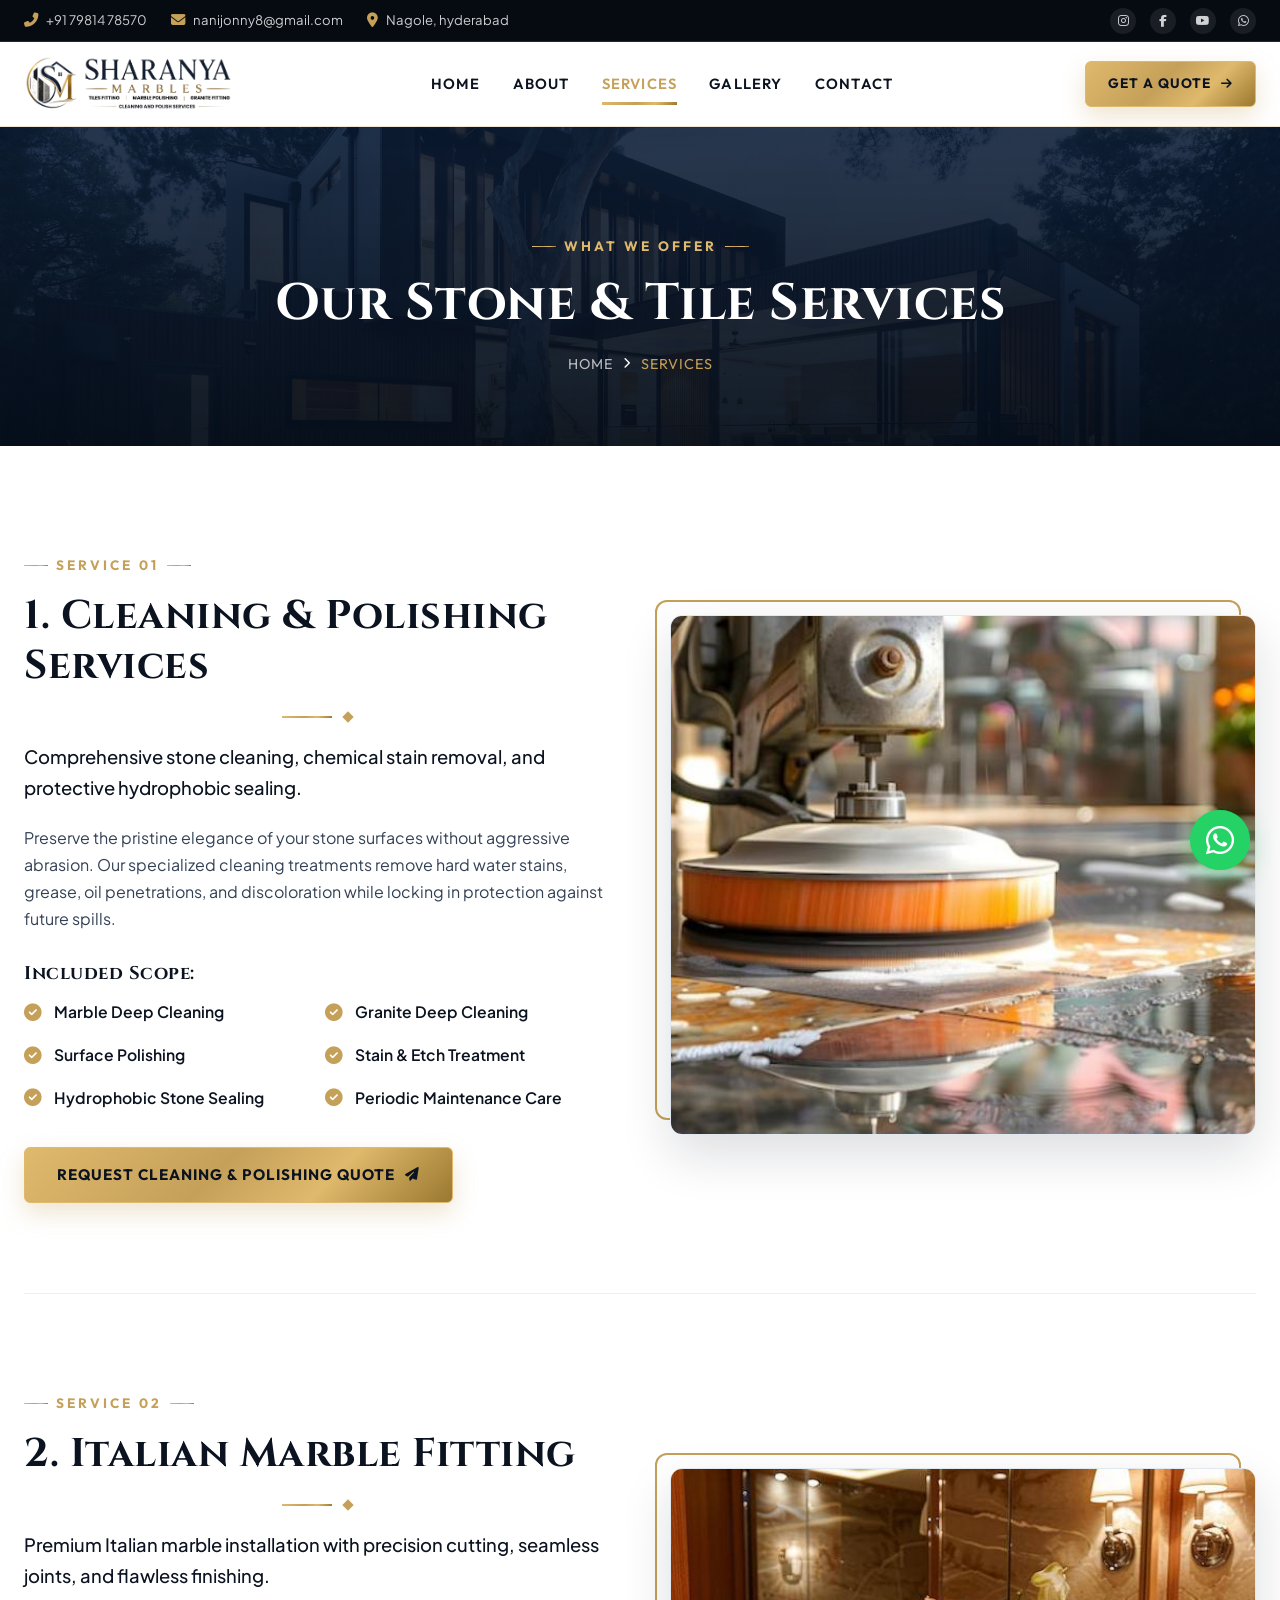
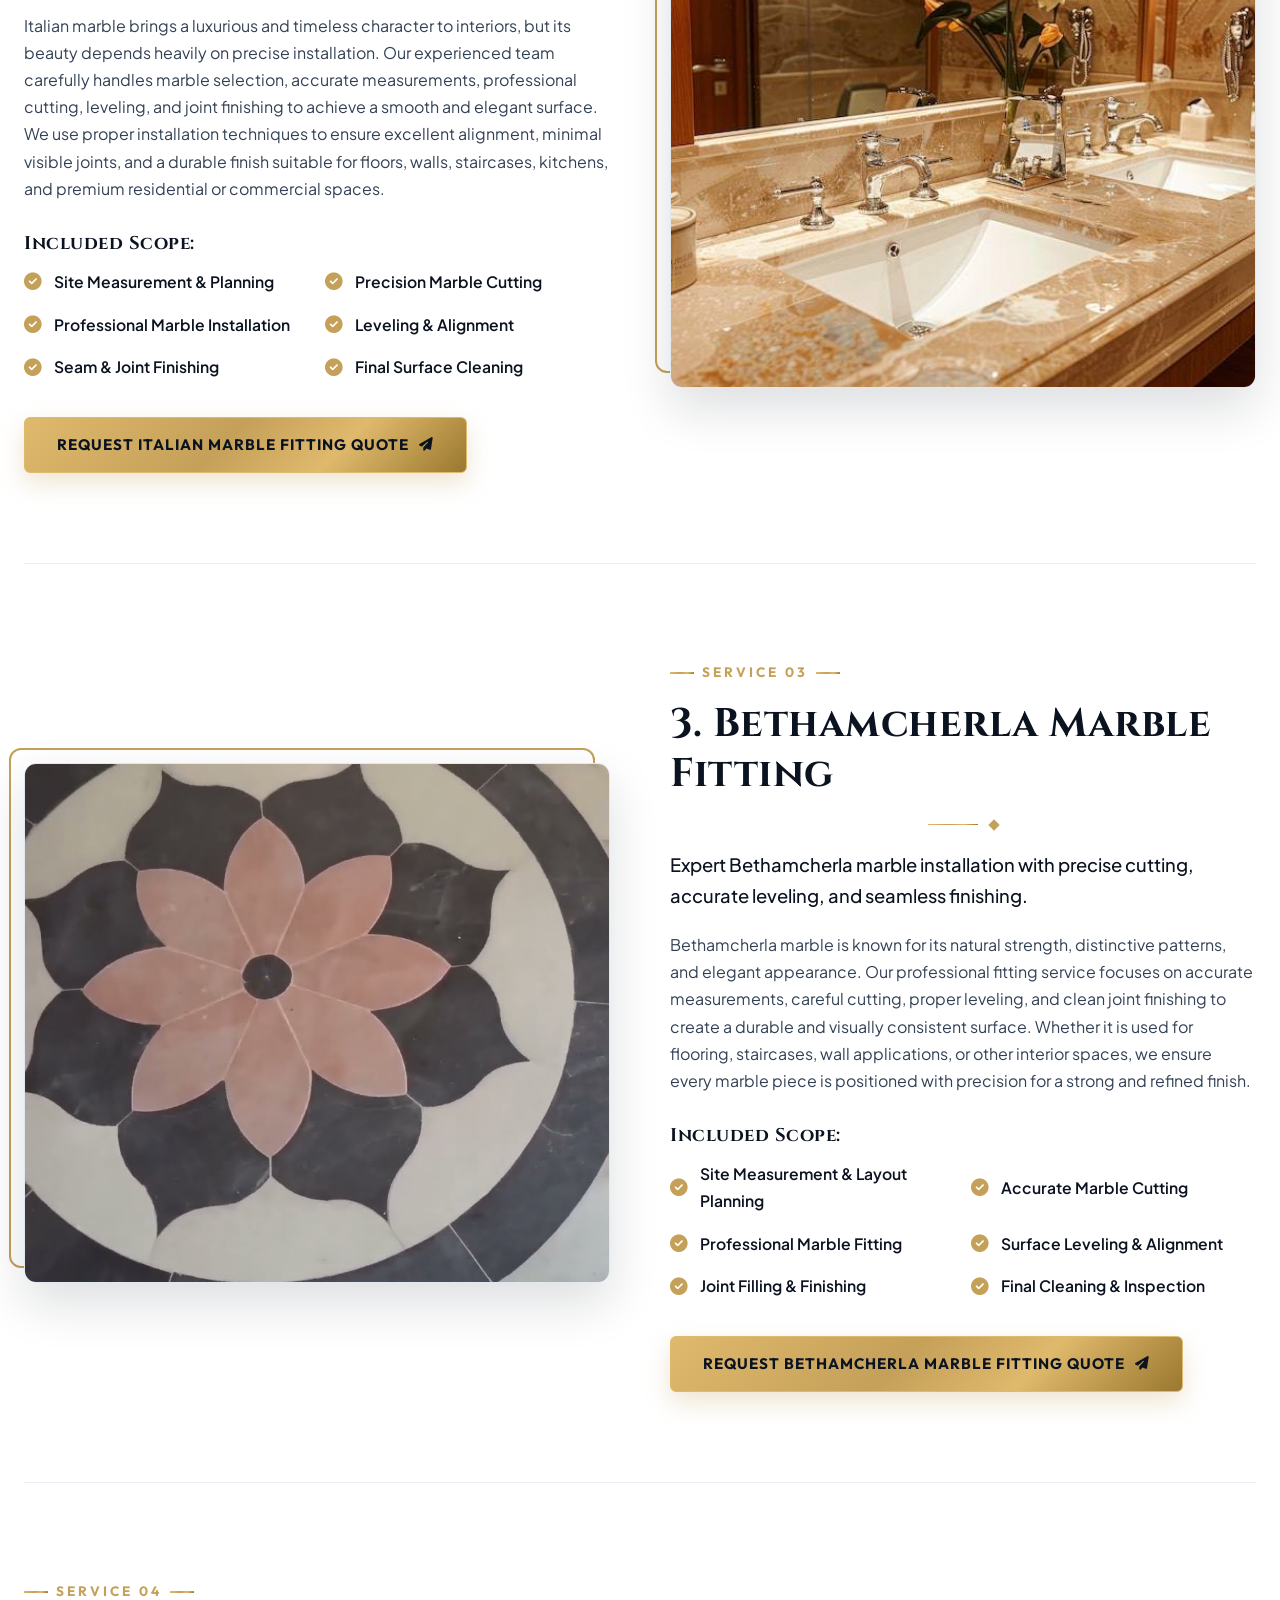
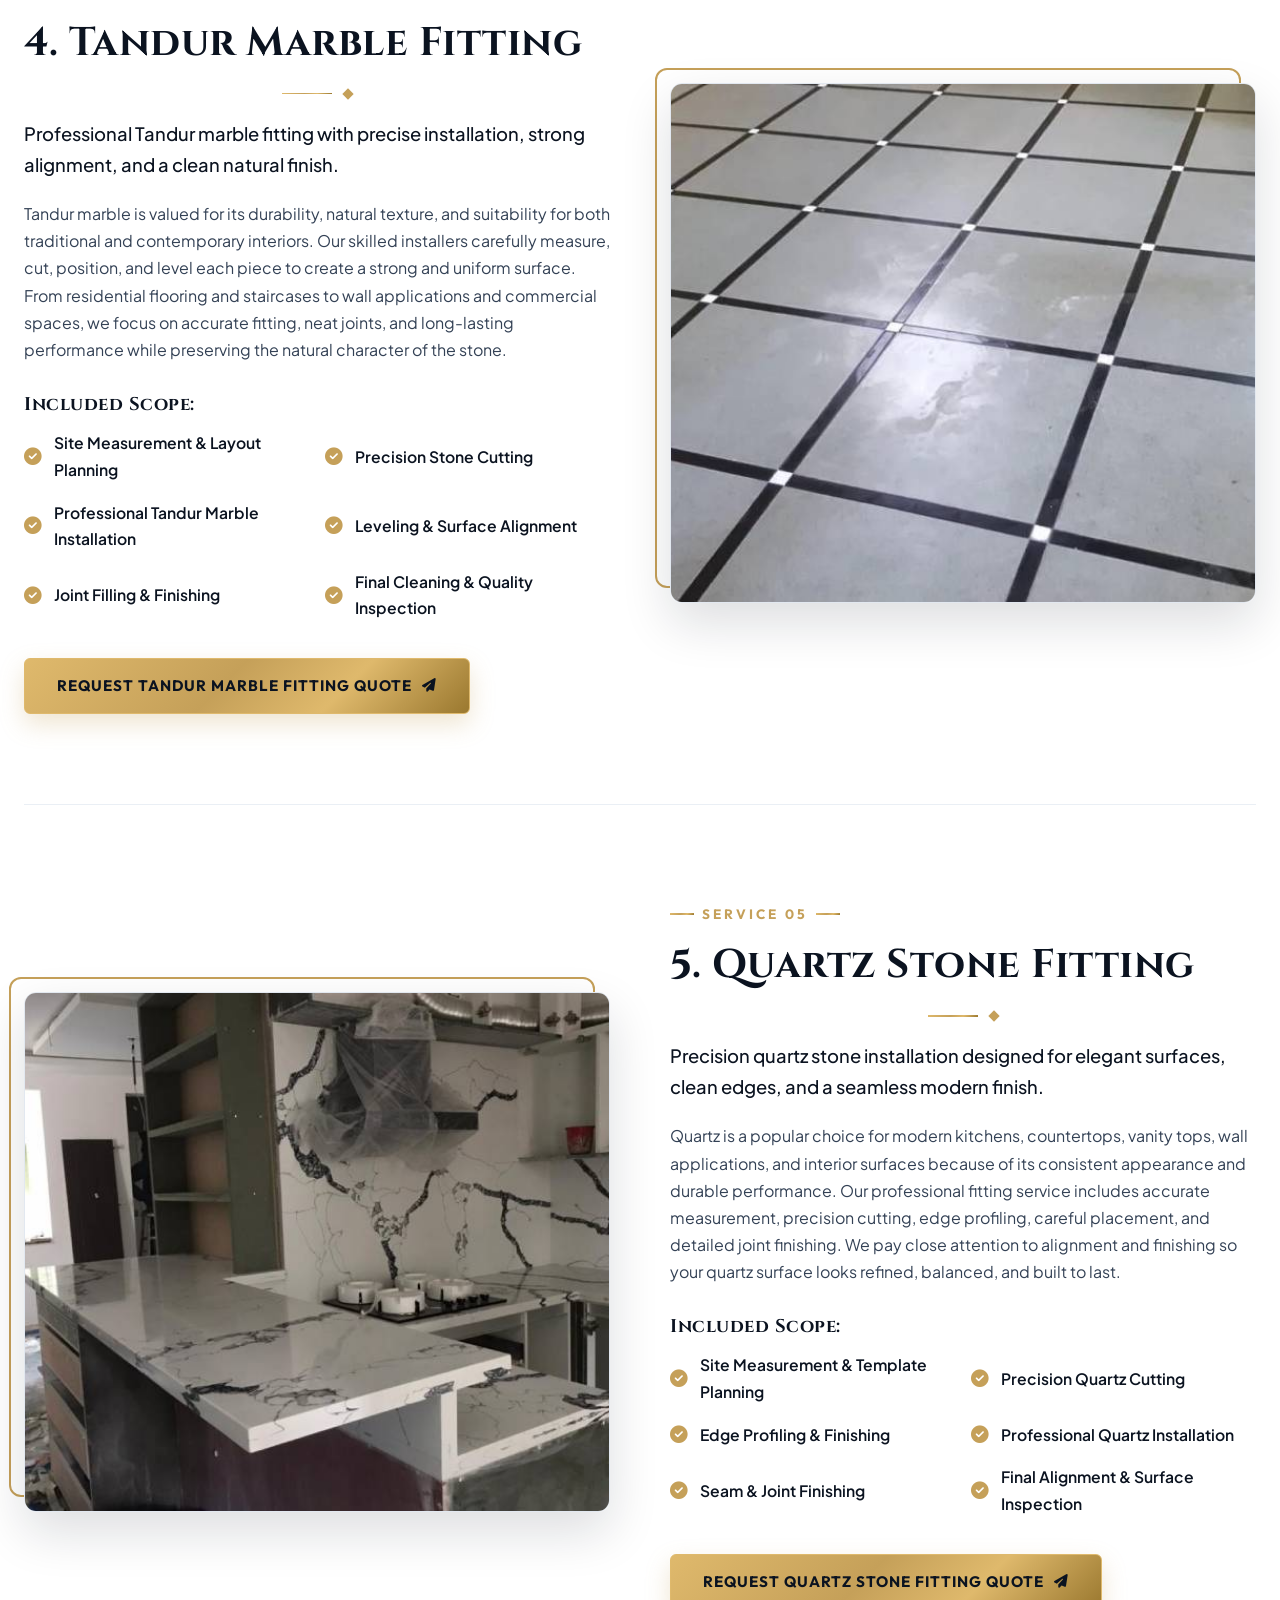
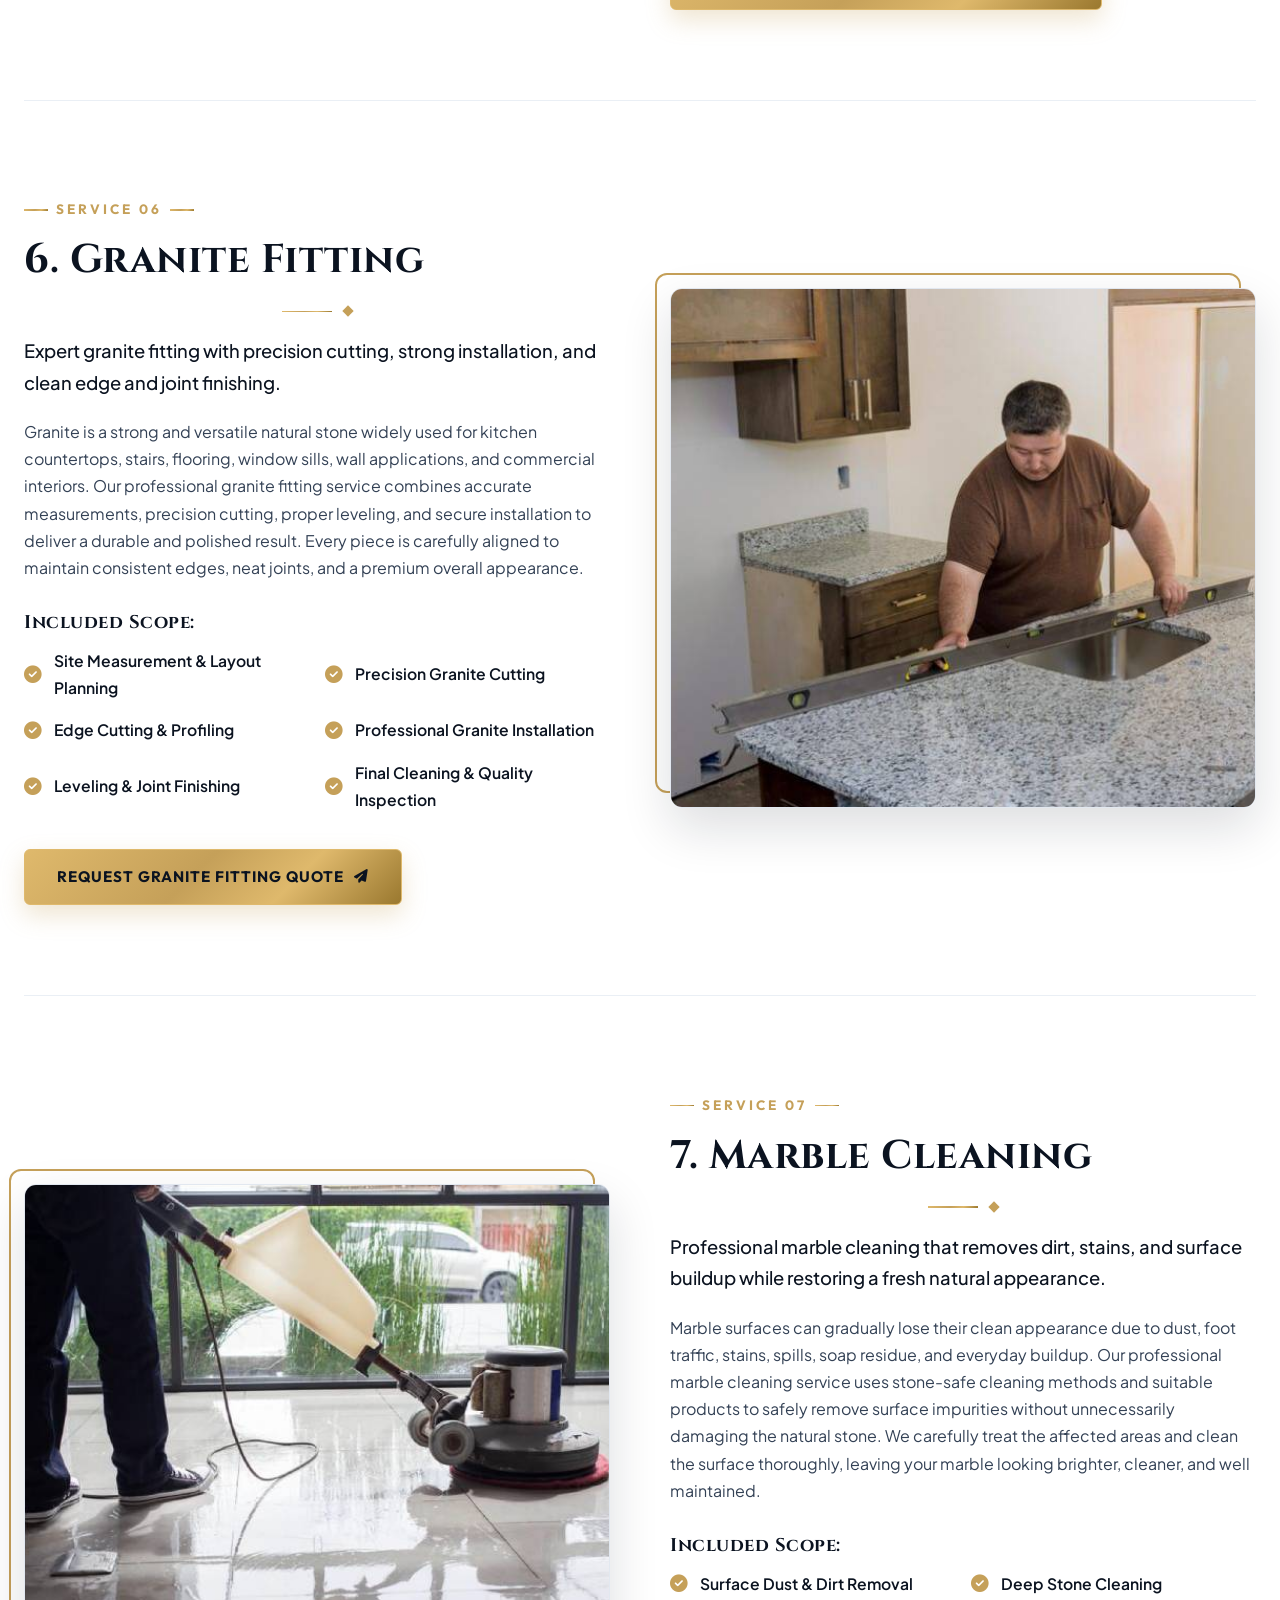
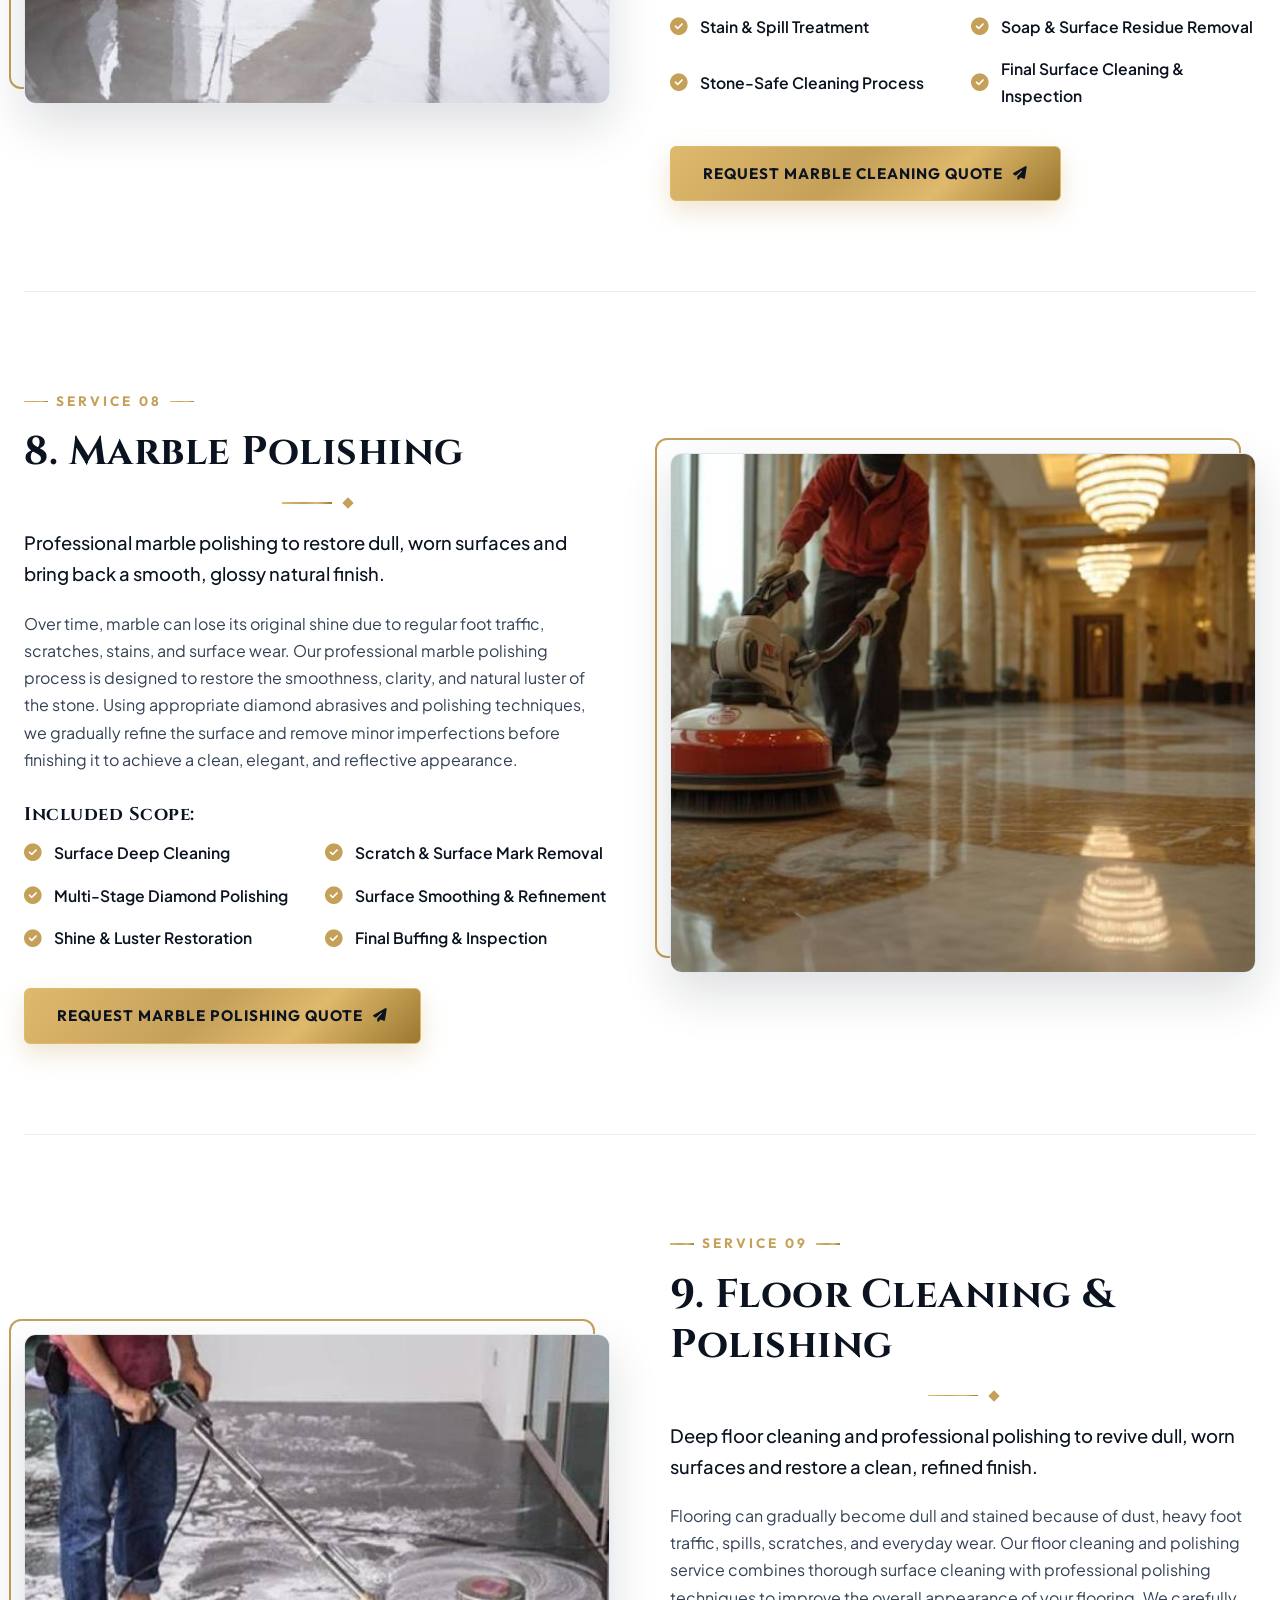
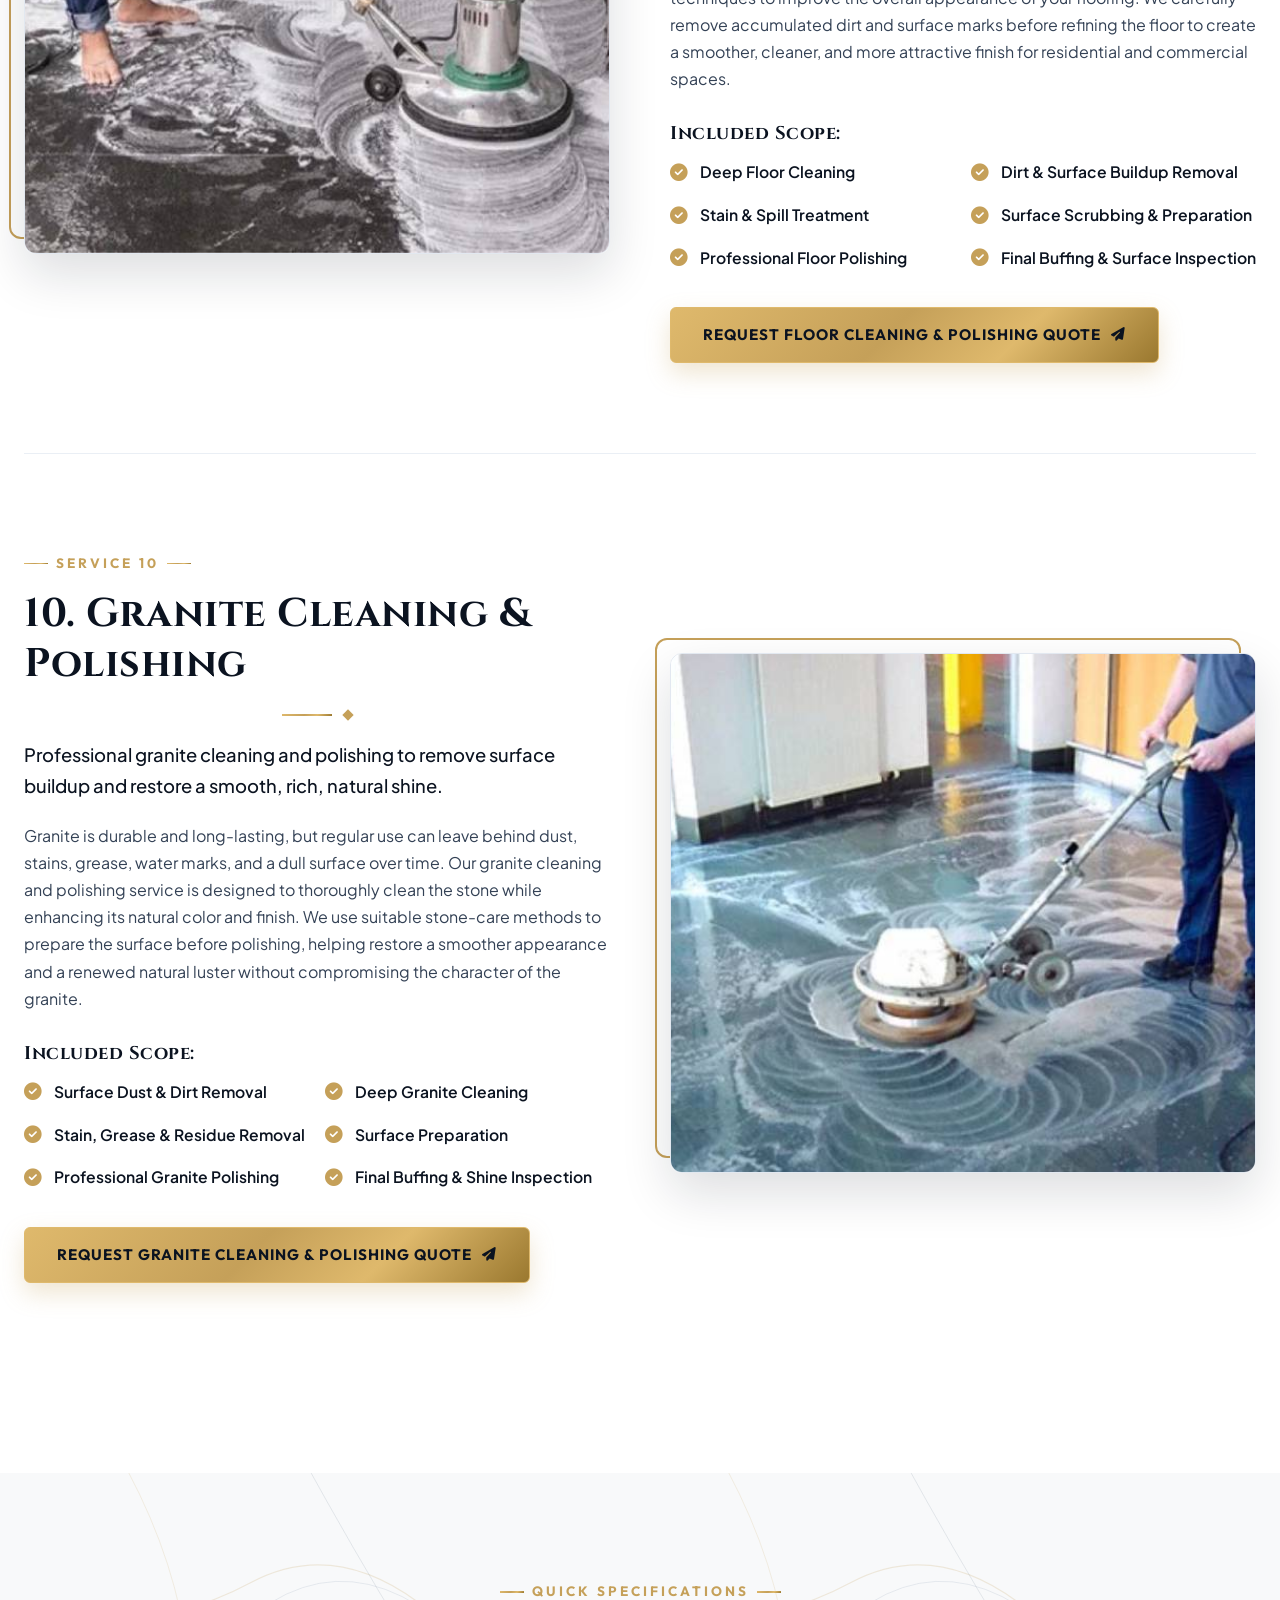
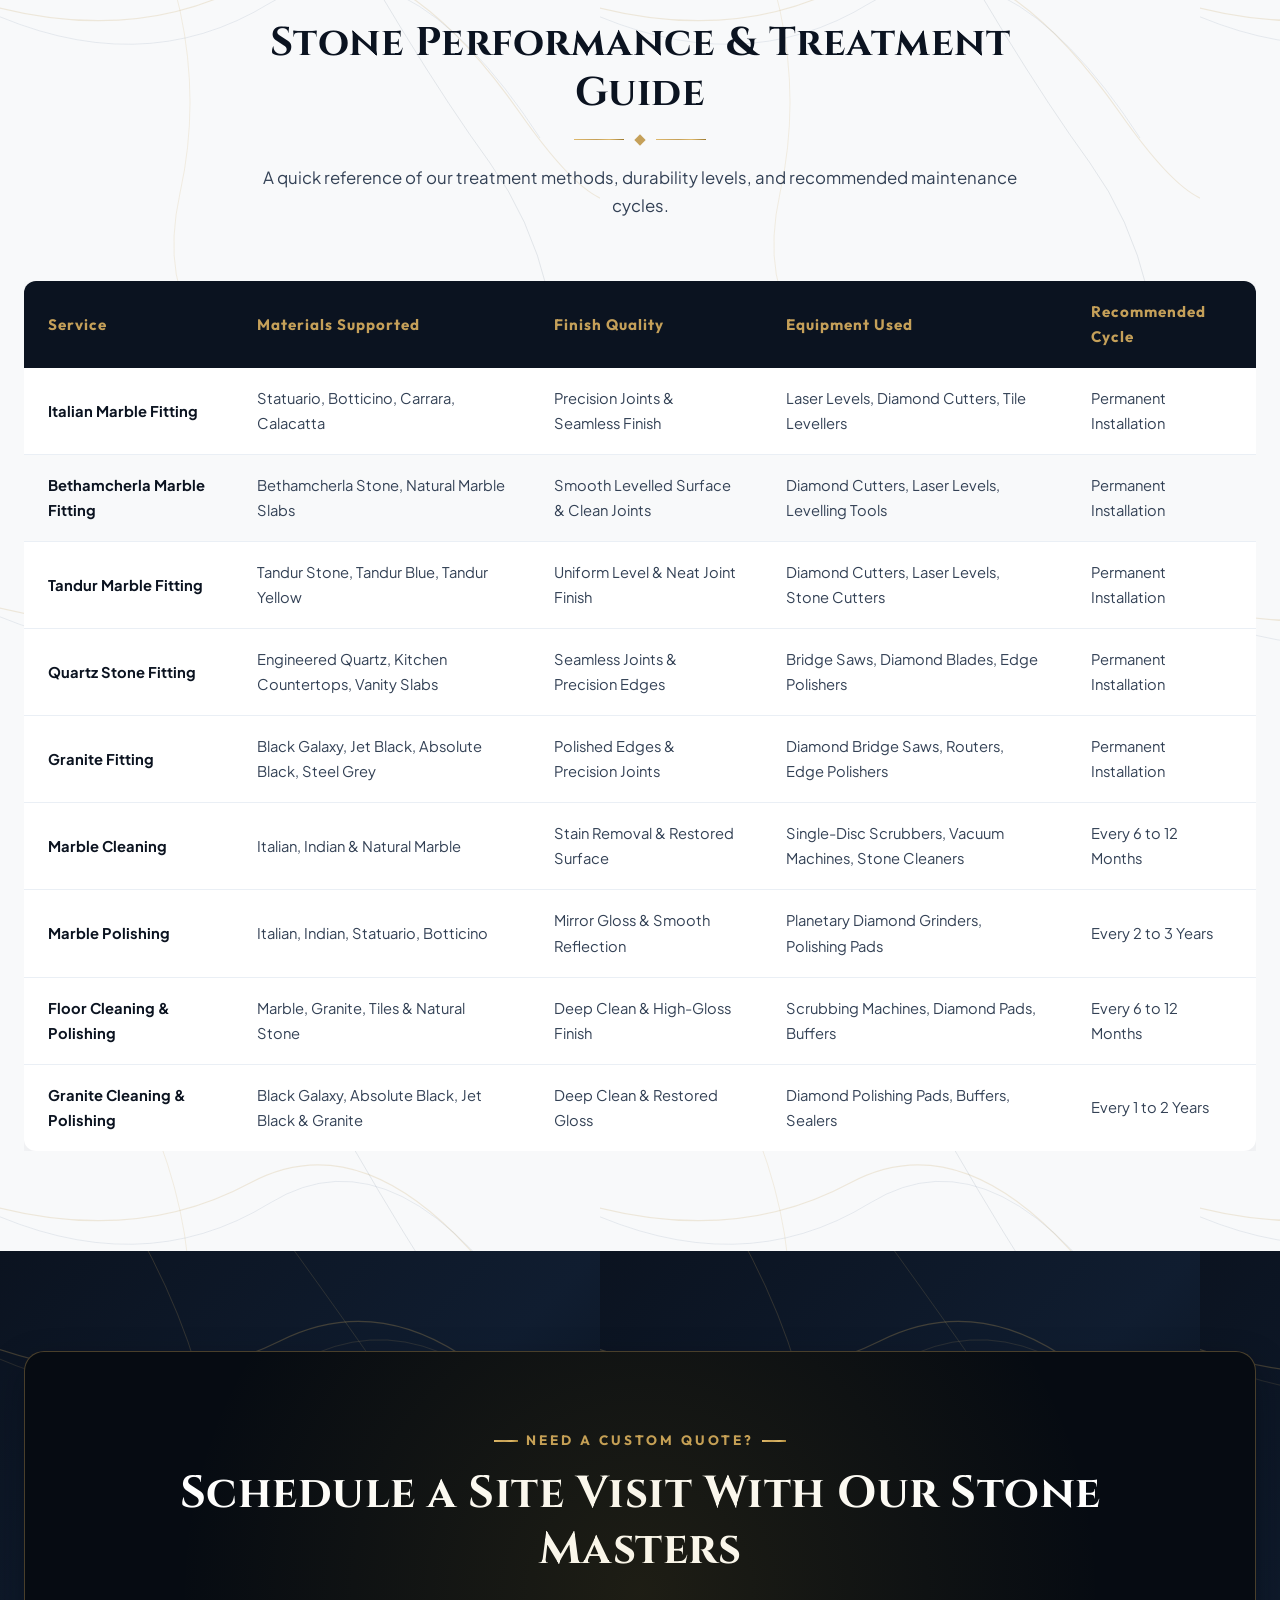
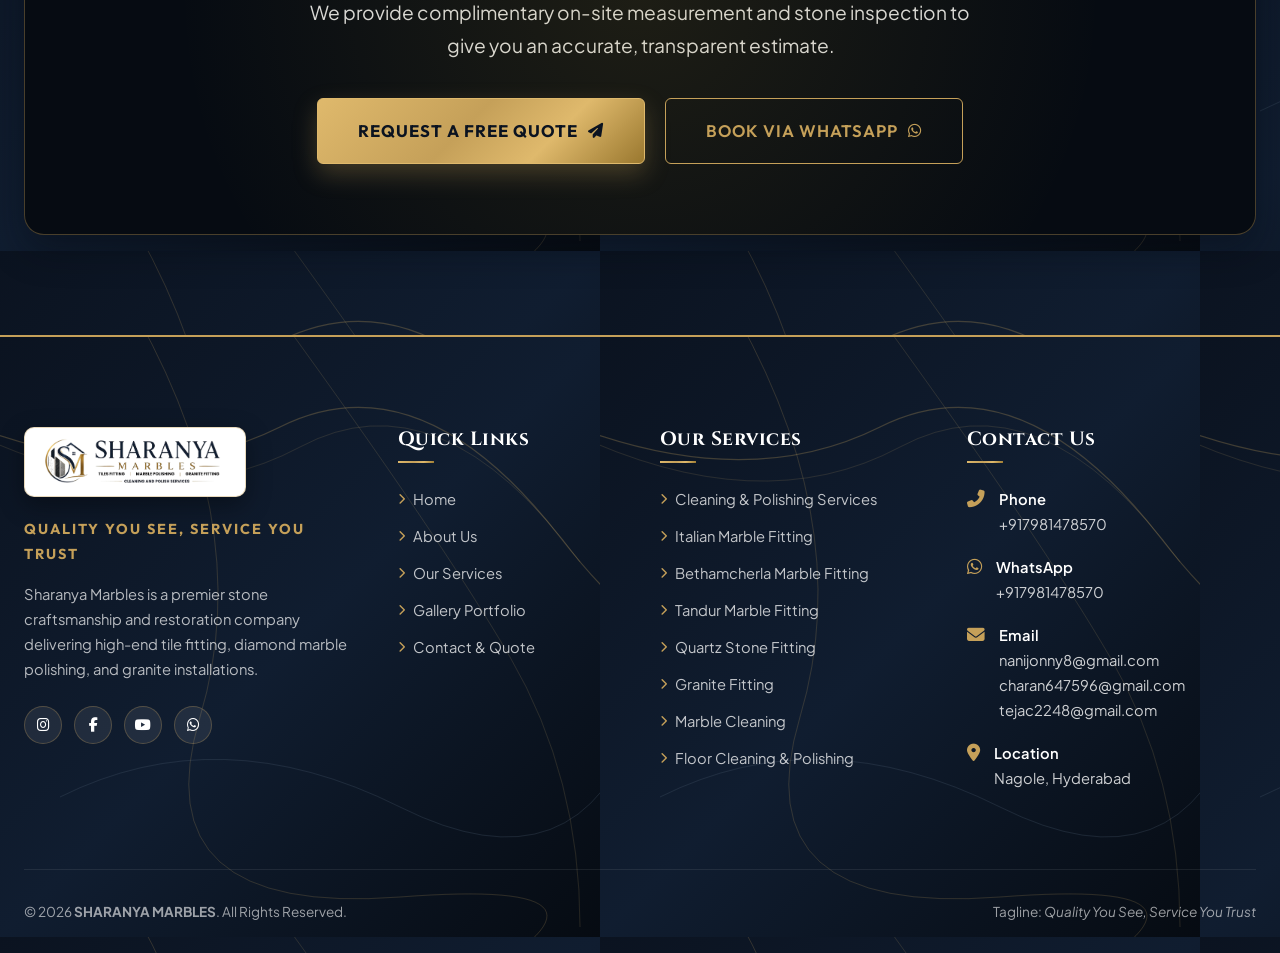
<file: services.html>
<!DOCTYPE html>
<html lang="en">

<head>
  <meta charset="UTF-8">
  <meta name="viewport" content="width=device-width, initial-scale=1.0">
  <title>Services | Sharanya Marbles - Tiles, Marble Polishing & Granite</title>
  <meta name="description"
    content="Explore our professional services: Tiles Fitting, Marble Polishing, Granite Fitting, and Stone Cleaning & Maintenance. Premium workmanship & guaranteed shine.">
  <meta name="keywords"
    content="Sharanya Marbles services, tiles fitting Bangalore, marble polishing, granite countertop fitting, Italian marble restoration, stone cleaning">
  <link rel="canonical" href="services.html">

  <!-- Favicon -->
  <link rel="icon" type="image/svg+xml" href="assets/images/favicon.svg">

  <!-- Font Awesome 6 CDN -->
  <link rel="stylesheet" href="https://cdnjs.cloudflare.com/ajax/libs/font-awesome/6.5.1/css/all.min.css">

  <!-- Custom Stylesheets -->
  <link rel="stylesheet" href="css/style.css">
  <link rel="stylesheet" href="css/responsive.css">
</head>

<body>

  <!-- Top Bar -->
  <aside class="top-bar">
    <div class="container">
      <div class="top-info">
        <div class="top-info-item">
          <i class="fas fa-phone-alt"></i>
          <a href="tel:+917981478570">+91 79814 78570</a>
        </div>
        <!-- <div class="top-info-item">
          <i class="fab fa-whatsapp"></i>
          <a href="#" class="whatsapp-trigger"
            data-message="Hello Sharanya Marbles, I would like to enquire about your services.">+91 79814 78570</a>
        </div> -->
        <div class="top-info-item">
          <i class="fas fa-envelope"></i>
          <a href="mailto:nanijonny8@gmail.com">nanijonny8@gmail.com</a>
        </div>
        <div class="top-info-item">
          <i class="fas fa-map-marker-alt"></i>
          <span>Nagole, hyderabad</span>
        </div>
      </div>
      <div class="top-social">
        <a href="#" aria-label="Instagram"><i class="fab fa-instagram"></i></a>
        <a href="#" aria-label="Facebook"><i class="fab fa-facebook-f"></i></a>
        <a href="#" aria-label="YouTube"><i class="fab fa-youtube"></i></a>
        <a href="#" class="whatsapp-trigger" aria-label="WhatsApp"><i class="fab fa-whatsapp"></i></a>
      </div>
    </div>
  </aside>

  <!-- Navbar -->
  <header class="navbar">
    <div class="container">
      <a href="index.html" class="navbar-brand">
        <img src="assets/images/logo.png" alt="Sharanya Marbles - Quality You See, Service You Trust"
          class="brand-logo">
      </a>

      <nav class="navbar-menu">
        <a href="index.html" class="nav-link">HOME</a>
        <a href="about.html" class="nav-link">ABOUT</a>
        <a href="services.html" class="nav-link active">SERVICES</a>
        <a href="gallery.html" class="nav-link">GALLERY</a>
        <a href="contact.html" class="nav-link">CONTACT</a>
      </nav>

      <div class="nav-actions">
        <a href="contact.html" class="btn btn-gold btn-sm open-quote-modal">
          <span>GET A QUOTE</span>
          <i class="fas fa-arrow-right"></i>
        </a>
        <button class="nav-toggle" aria-label="Toggle Navigation Menu">
          <span></span><span></span><span></span>
        </button>
      </div>
    </div>
  </header>

  <!-- Mobile Drawer -->
  <div class="mobile-drawer-overlay"></div>
  <div class="mobile-drawer">
    <div>
      <div class="mobile-drawer-brand-card">
        <img src="assets/images/logo.png" alt="Sharanya Marbles">
      </div>
      <div class="mobile-nav-links">
        <a href="index.html" class="nav-link">HOME</a>
        <a href="about.html" class="nav-link">ABOUT</a>
        <a href="services.html" class="nav-link active">SERVICES</a>
        <a href="gallery.html" class="nav-link">GALLERY</a>
        <a href="contact.html" class="nav-link">CONTACT</a>
      </div>
    </div>
    <div class="mobile-drawer-footer">
      <a href="contact.html" class="btn btn-gold btn-block open-quote-modal" style="width: 100%; margin-bottom: 15px;">
        <span>GET A FREE QUOTE</span>
      </a>
      <div style="font-size: 0.85rem; color: rgba(255,255,255,0.7); text-align: center;">
        <p><i class="fas fa-phone-alt text-gold"></i> +91 79814 78570</p>
      </div>
    </div>
  </div>

  <!-- Page Hero Banner -->
  <section class="page-banner">
    <div class="container">
      <div class="section-tag" style="color: var(--gold-light);">WHAT WE OFFER</div>
      <h1 class="page-banner-title">Our Stone & Tile Services</h1>
      <div class="breadcrumbs">
        <a href="index.html">Home</a>
        <i class="fas fa-chevron-right" style="font-size: 0.7rem;"></i>
        <span>Services</span>
      </div>
    </div>
  </section>

  <!-- ==========================================
       DETAILED SERVICES BREAKDOWN
       ========================================== -->
  <section class="section bg-white">
    <div class="container">

      <!-- 1. CLEANING & POLISHING SERVICES -->
      <div class="about-grid" id="cleaning" style="margin-bottom: 90px; scroll-margin-top: 100px;">
        <div class="about-content reveal">
          <div class="section-tag">SERVICE 01</div>
          <h2 class="section-title">1. Cleaning & Polishing Services</h2>
          <div class="section-divider text-left">
            <div class="divider-line"></div>
            <div class="divider-diamond"></div>
          </div>
          <p class="about-lead">
            Comprehensive stone cleaning, chemical stain removal, and protective hydrophobic sealing.
          </p>
          <p class="about-body-text">
            Preserve the pristine elegance of your stone surfaces without aggressive abrasion. Our specialized cleaning
            treatments remove hard water stains, grease, oil penetrations, and discoloration while locking in protection
            against future spills.
          </p>

          <h4 style="font-size: 1.15rem; color: var(--navy); margin-bottom: 14px;">Included Scope:</h4>
          <div class="about-features-list">
            <div class="about-feature-item"><i class="fas fa-check-circle"></i> Marble Deep Cleaning</div>
            <div class="about-feature-item"><i class="fas fa-check-circle"></i> Granite Deep Cleaning</div>
            <div class="about-feature-item"><i class="fas fa-check-circle"></i> Surface Polishing</div>
            <div class="about-feature-item"><i class="fas fa-check-circle"></i> Stain & Etch Treatment</div>
            <div class="about-feature-item"><i class="fas fa-check-circle"></i> Hydrophobic Stone Sealing</div>
            <div class="about-feature-item"><i class="fas fa-check-circle"></i> Periodic Maintenance Care</div>
          </div>

          <div style="margin-top: 25px;">
            <a href="#" class="btn btn-gold open-quote-modal" data-service="Cleaning & Polishing Services">
              <span>Request Cleaning & Polishing Quote</span>
              <i class="fas fa-paper-plane"></i>
            </a>
          </div>
        </div>
        <div class="about-image-wrapper reveal" style="order: 1;">
          <div class="about-accent-frame"></div>
          <img src="assets/services/Cleaning & Polishing Services.jpg" alt="Stone Cleaning Services by Sharanya Marbles"
            class="about-main-img">
        </div>
      </div>

      <hr style="border: 0; border-top: 1px solid var(--light-gray); margin-bottom: 90px;">

      <!-- 2. ITALIAN MARBLE FITTING -->
      <div class="about-grid" id="italian-marble-fitting" style="margin-bottom: 90px; scroll-margin-top: 100px;">
        <div class="about-content reveal" style="order: 1;">
          <div class="section-tag">SERVICE 02</div>
          <h2 class="section-title">2. Italian Marble Fitting</h2>
          <div class="section-divider text-left">
            <div class="divider-line"></div>
            <div class="divider-diamond"></div>
          </div>

          <p class="about-lead">
            Premium Italian marble installation with precision cutting, seamless joints, and flawless finishing.
          </p>

          <p class="about-body-text">
            Italian marble brings a luxurious and timeless character to interiors, but its beauty depends heavily on
            precise installation. Our experienced team carefully handles marble selection, accurate measurements,
            professional cutting, leveling, and joint finishing to achieve a smooth and elegant surface. We use
            proper installation techniques to ensure excellent alignment, minimal visible joints, and a durable finish
            suitable for floors, walls, staircases, kitchens, and premium residential or commercial spaces.
          </p>

          <h4 style="font-size: 1.15rem; color: var(--navy); margin-bottom: 14px;">Included Scope:</h4>

          <div class="about-features-list">
            <div class="about-feature-item"><i class="fas fa-check-circle"></i> Site Measurement & Planning</div>
            <div class="about-feature-item"><i class="fas fa-check-circle"></i> Precision Marble Cutting</div>
            <div class="about-feature-item"><i class="fas fa-check-circle"></i> Professional Marble Installation</div>
            <div class="about-feature-item"><i class="fas fa-check-circle"></i> Leveling & Alignment</div>
            <div class="about-feature-item"><i class="fas fa-check-circle"></i> Seam & Joint Finishing</div>
            <div class="about-feature-item"><i class="fas fa-check-circle"></i> Final Surface Cleaning</div>
          </div>

          <div style="margin-top: 25px;">
            <a href="#" class="btn btn-gold open-quote-modal" data-service="Italian Marble Fitting">
              <span>Request Italian Marble Fitting Quote</span>
              <i class="fas fa-paper-plane"></i>
            </a>
          </div>
        </div>

        <div class="about-image-wrapper reveal" style="order: 2;">
          <div class="about-accent-frame"></div>
          <img src="assets/services/Italian Marble Fitting.jpg"
            alt="Italian Marble Fitting Service by Sharanya Marbles" class="about-main-img">
        </div>
      </div>

      <hr style="border: 0; border-top: 1px solid var(--light-gray); margin-bottom: 90px;">
      <!-- 3. BETHAMCHERLA MARBLE FITTING -->
      <div class="about-grid" id="bethamcherla-marble-fitting" style="margin-bottom: 90px; scroll-margin-top: 100px;">
        <div class="about-content reveal" style="order: 2;">
          <div class="section-tag">SERVICE 03</div>
          <h2 class="section-title">3. Bethamcherla Marble Fitting</h2>
          <div class="section-divider text-left">
            <div class="divider-line"></div>
            <div class="divider-diamond"></div>
          </div>

          <p class="about-lead">
            Expert Bethamcherla marble installation with precise cutting, accurate leveling, and seamless finishing.
          </p>

          <p class="about-body-text">
            Bethamcherla marble is known for its natural strength, distinctive patterns, and elegant appearance.
            Our professional fitting service focuses on accurate measurements, careful cutting, proper leveling,
            and clean joint finishing to create a durable and visually consistent surface. Whether it is used for
            flooring, staircases, wall applications, or other interior spaces, we ensure every marble piece is
            positioned with precision for a strong and refined finish.
          </p>

          <h4 style="font-size: 1.15rem; color: var(--navy); margin-bottom: 14px;">Included Scope:</h4>

          <div class="about-features-list">
            <div class="about-feature-item"><i class="fas fa-check-circle"></i> Site Measurement & Layout Planning</div>
            <div class="about-feature-item"><i class="fas fa-check-circle"></i> Accurate Marble Cutting</div>
            <div class="about-feature-item"><i class="fas fa-check-circle"></i> Professional Marble Fitting</div>
            <div class="about-feature-item"><i class="fas fa-check-circle"></i> Surface Leveling & Alignment</div>
            <div class="about-feature-item"><i class="fas fa-check-circle"></i> Joint Filling & Finishing</div>
            <div class="about-feature-item"><i class="fas fa-check-circle"></i> Final Cleaning & Inspection</div>
          </div>

          <div style="margin-top: 25px;">
            <a href="#" class="btn btn-gold open-quote-modal" data-service="Bethamcherla Marble Fitting">
              <span>Request Bethamcherla Marble Fitting Quote</span>
              <i class="fas fa-paper-plane"></i>
            </a>
          </div>
        </div>

        <div class="about-image-wrapper reveal" style="order: 1;">
          <div class="about-accent-frame"></div>
          <img src="assets/services/Bethamcherla Marble Fitting.jpg"
            alt="Bethamcherla Marble Fitting Service by Sharanya Marbles" class="about-main-img">
        </div>
      </div>

      <hr style="border: 0; border-top: 1px solid var(--light-gray); margin-bottom: 90px;">

      <!-- 4. TANDUR MARBLE FITTING -->
      <div class="about-grid" id="tandur-marble-fitting" style="margin-bottom: 90px; scroll-margin-top: 100px;">
        <div class="about-content reveal" style="order: 1;">
          <div class="section-tag">SERVICE 04</div>
          <h2 class="section-title">4. Tandur Marble Fitting</h2>
          <div class="section-divider text-left">
            <div class="divider-line"></div>
            <div class="divider-diamond"></div>
          </div>

          <p class="about-lead">
            Professional Tandur marble fitting with precise installation, strong alignment, and a clean natural finish.
          </p>

          <p class="about-body-text">
            Tandur marble is valued for its durability, natural texture, and suitability for both traditional and
            contemporary interiors. Our skilled installers carefully measure, cut, position, and level each piece
            to create a strong and uniform surface. From residential flooring and staircases to wall applications
            and commercial spaces, we focus on accurate fitting, neat joints, and long-lasting performance while
            preserving the natural character of the stone.
          </p>

          <h4 style="font-size: 1.15rem; color: var(--navy); margin-bottom: 14px;">Included Scope:</h4>

          <div class="about-features-list">
            <div class="about-feature-item"><i class="fas fa-check-circle"></i> Site Measurement & Layout Planning</div>
            <div class="about-feature-item"><i class="fas fa-check-circle"></i> Precision Stone Cutting</div>
            <div class="about-feature-item"><i class="fas fa-check-circle"></i> Professional Tandur Marble Installation
            </div>
            <div class="about-feature-item"><i class="fas fa-check-circle"></i> Leveling & Surface Alignment</div>
            <div class="about-feature-item"><i class="fas fa-check-circle"></i> Joint Filling & Finishing</div>
            <div class="about-feature-item"><i class="fas fa-check-circle"></i> Final Cleaning & Quality Inspection
            </div>
          </div>

          <div style="margin-top: 25px;">
            <a href="#" class="btn btn-gold open-quote-modal" data-service="Tandur Marble Fitting">
              <span>Request Tandur Marble Fitting Quote</span>
              <i class="fas fa-paper-plane"></i>
            </a>
          </div>
        </div>

        <div class="about-image-wrapper reveal" style="order: 2;">
          <div class="about-accent-frame"></div>
          <img src="assets/services/Tandur Marble Fitting.jpg" alt="Tandur Marble Fitting Service by Sharanya Marbles"
            class="about-main-img">
        </div>
      </div>

      <hr style="border: 0; border-top: 1px solid var(--light-gray); margin-bottom: 90px;">

      <!-- 5. QUARTZ STONE FITTING -->
      <div class="about-grid" id="quartz-stone-fitting" style="margin-bottom: 90px; scroll-margin-top: 100px;">
        <div class="about-content reveal" style="order: 2;">
          <div class="section-tag">SERVICE 05</div>
          <h2 class="section-title">5. Quartz Stone Fitting</h2>
          <div class="section-divider text-left">
            <div class="divider-line"></div>
            <div class="divider-diamond"></div>
          </div>

          <p class="about-lead">
            Precision quartz stone installation designed for elegant surfaces, clean edges, and a seamless modern
            finish.
          </p>

          <p class="about-body-text">
            Quartz is a popular choice for modern kitchens, countertops, vanity tops, wall applications, and interior
            surfaces because of its consistent appearance and durable performance. Our professional fitting service
            includes accurate measurement, precision cutting, edge profiling, careful placement, and detailed joint
            finishing. We pay close attention to alignment and finishing so your quartz surface looks refined,
            balanced, and built to last.
          </p>

          <h4 style="font-size: 1.15rem; color: var(--navy); margin-bottom: 14px;">Included Scope:</h4>

          <div class="about-features-list">
            <div class="about-feature-item"><i class="fas fa-check-circle"></i> Site Measurement & Template Planning
            </div>
            <div class="about-feature-item"><i class="fas fa-check-circle"></i> Precision Quartz Cutting</div>
            <div class="about-feature-item"><i class="fas fa-check-circle"></i> Edge Profiling & Finishing</div>
            <div class="about-feature-item"><i class="fas fa-check-circle"></i> Professional Quartz Installation</div>
            <div class="about-feature-item"><i class="fas fa-check-circle"></i> Seam & Joint Finishing</div>
            <div class="about-feature-item"><i class="fas fa-check-circle"></i> Final Alignment & Surface Inspection
            </div>
          </div>

          <div style="margin-top: 25px;">
            <a href="#" class="btn btn-gold open-quote-modal" data-service="Quartz Stone Fitting">
              <span>Request Quartz Stone Fitting Quote</span>
              <i class="fas fa-paper-plane"></i>
            </a>
          </div>
        </div>

        <div class="about-image-wrapper reveal" style="order: 1;">
          <div class="about-accent-frame"></div>
          <img src="assets/services/Quartz Stone Fitting.jpg" alt="Quartz Stone Fitting Service by Sharanya Marbles"
            class="about-main-img">
        </div>
      </div>

      <hr style="border: 0; border-top: 1px solid var(--light-gray); margin-bottom: 90px;">

      <!-- 6. GRANITE FITTING -->
      <div class="about-grid" id="granite-fitting" style="margin-bottom: 90px; scroll-margin-top: 100px;">
        <div class="about-content reveal" style="order: 1;">
          <div class="section-tag">SERVICE 06</div>
          <h2 class="section-title">6. Granite Fitting</h2>
          <div class="section-divider text-left">
            <div class="divider-line"></div>
            <div class="divider-diamond"></div>
          </div>

          <p class="about-lead">
            Expert granite fitting with precision cutting, strong installation, and clean edge and joint finishing.
          </p>

          <p class="about-body-text">
            Granite is a strong and versatile natural stone widely used for kitchen countertops, stairs, flooring,
            window sills, wall applications, and commercial interiors. Our professional granite fitting service
            combines accurate measurements, precision cutting, proper leveling, and secure installation to deliver
            a durable and polished result. Every piece is carefully aligned to maintain consistent edges, neat
            joints, and a premium overall appearance.
          </p>

          <h4 style="font-size: 1.15rem; color: var(--navy); margin-bottom: 14px;">Included Scope:</h4>

          <div class="about-features-list">
            <div class="about-feature-item"><i class="fas fa-check-circle"></i> Site Measurement & Layout Planning</div>
            <div class="about-feature-item"><i class="fas fa-check-circle"></i> Precision Granite Cutting</div>
            <div class="about-feature-item"><i class="fas fa-check-circle"></i> Edge Cutting & Profiling</div>
            <div class="about-feature-item"><i class="fas fa-check-circle"></i> Professional Granite Installation</div>
            <div class="about-feature-item"><i class="fas fa-check-circle"></i> Leveling & Joint Finishing</div>
            <div class="about-feature-item"><i class="fas fa-check-circle"></i> Final Cleaning & Quality Inspection
            </div>
          </div>

          <div style="margin-top: 25px;">
            <a href="#" class="btn btn-gold open-quote-modal" data-service="Granite Fitting">
              <span>Request Granite Fitting Quote</span>
              <i class="fas fa-paper-plane"></i>
            </a>
          </div>
        </div>

        <div class="about-image-wrapper reveal" style="order: 2;">
          <div class="about-accent-frame"></div>
          <img src="assets/services/Granite Fitting.jpg" alt="Granite Fitting Service by Sharanya Marbles"
            class="about-main-img">
        </div>
      </div>

      <hr style="border: 0; border-top: 1px solid var(--light-gray); margin-bottom: 90px;">

      <!-- 7. MARBLE CLEANING -->
      <div class="about-grid" id="marble-cleaning" style="margin-bottom: 90px; scroll-margin-top: 100px;">
        <div class="about-content reveal" style="order: 2;">
          <div class="section-tag">SERVICE 07</div>
          <h2 class="section-title">7. Marble Cleaning</h2>
          <div class="section-divider text-left">
            <div class="divider-line"></div>
            <div class="divider-diamond"></div>
          </div>

          <p class="about-lead">
            Professional marble cleaning that removes dirt, stains, and surface buildup while restoring a fresh natural
            appearance.
          </p>

          <p class="about-body-text">
            Marble surfaces can gradually lose their clean appearance due to dust, foot traffic, stains, spills,
            soap residue, and everyday buildup. Our professional marble cleaning service uses stone-safe cleaning
            methods and suitable products to safely remove surface impurities without unnecessarily damaging the
            natural stone. We carefully treat the affected areas and clean the surface thoroughly, leaving your
            marble looking brighter, cleaner, and well maintained.
          </p>

          <h4 style="font-size: 1.15rem; color: var(--navy); margin-bottom: 14px;">Included Scope:</h4>

          <div class="about-features-list">
            <div class="about-feature-item"><i class="fas fa-check-circle"></i> Surface Dust & Dirt Removal</div>
            <div class="about-feature-item"><i class="fas fa-check-circle"></i> Deep Stone Cleaning</div>
            <div class="about-feature-item"><i class="fas fa-check-circle"></i> Stain & Spill Treatment</div>
            <div class="about-feature-item"><i class="fas fa-check-circle"></i> Soap & Surface Residue Removal</div>
            <div class="about-feature-item"><i class="fas fa-check-circle"></i> Stone-Safe Cleaning Process</div>
            <div class="about-feature-item"><i class="fas fa-check-circle"></i> Final Surface Cleaning & Inspection
            </div>
          </div>

          <div style="margin-top: 25px;">
            <a href="#" class="btn btn-gold open-quote-modal" data-service="Marble Cleaning">
              <span>Request Marble Cleaning Quote</span>
              <i class="fas fa-paper-plane"></i>
            </a>
          </div>
        </div>

        <div class="about-image-wrapper reveal" style="order: 1;">
          <div class="about-accent-frame"></div>
          <img src="assets/services/Marble Cleaning.jpg" alt="Professional Marble Cleaning Service by Sharanya Marbles"
            class="about-main-img">
        </div>
      </div>

      <hr style="border: 0; border-top: 1px solid var(--light-gray); margin-bottom: 90px;">

      <!-- 8. MARBLE POLISHING -->
      <div class="about-grid" id="marble-polishing" style="margin-bottom: 90px; scroll-margin-top: 100px;">
        <div class="about-content reveal" style="order: 1;">
          <div class="section-tag">SERVICE 08</div>
          <h2 class="section-title">8. Marble Polishing</h2>
          <div class="section-divider text-left">
            <div class="divider-line"></div>
            <div class="divider-diamond"></div>
          </div>

          <p class="about-lead">
            Professional marble polishing to restore dull, worn surfaces and bring back a smooth, glossy natural finish.
          </p>

          <p class="about-body-text">
            Over time, marble can lose its original shine due to regular foot traffic, scratches, stains, and surface
            wear. Our professional marble polishing process is designed to restore the smoothness, clarity, and natural
            luster of the stone. Using appropriate diamond abrasives and polishing techniques, we gradually refine the
            surface and remove minor imperfections before finishing it to achieve a clean, elegant, and reflective
            appearance.
          </p>

          <h4 style="font-size: 1.15rem; color: var(--navy); margin-bottom: 14px;">Included Scope:</h4>

          <div class="about-features-list">
            <div class="about-feature-item"><i class="fas fa-check-circle"></i> Surface Deep Cleaning</div>
            <div class="about-feature-item"><i class="fas fa-check-circle"></i> Scratch & Surface Mark Removal</div>
            <div class="about-feature-item"><i class="fas fa-check-circle"></i> Multi-Stage Diamond Polishing</div>
            <div class="about-feature-item"><i class="fas fa-check-circle"></i> Surface Smoothing & Refinement</div>
            <div class="about-feature-item"><i class="fas fa-check-circle"></i> Shine & Luster Restoration</div>
            <div class="about-feature-item"><i class="fas fa-check-circle"></i> Final Buffing & Inspection</div>
          </div>

          <div style="margin-top: 25px;">
            <a href="#" class="btn btn-gold open-quote-modal" data-service="Marble Polishing">
              <span>Request Marble Polishing Quote</span>
              <i class="fas fa-paper-plane"></i>
            </a>
          </div>
        </div>

        <div class="about-image-wrapper reveal" style="order: 2;">
          <div class="about-accent-frame"></div>
          <img src="assets/services/Marble Polishing.jpg"
            alt="Professional Marble Polishing Service by Sharanya Marbles" class="about-main-img">
        </div>
      </div>

      <hr style="border: 0; border-top: 1px solid var(--light-gray); margin-bottom: 90px;">

      <!-- 9. FLOOR CLEANING & POLISHING -->
      <div class="about-grid" id="floor-cleaning-polishing" style="margin-bottom: 90px; scroll-margin-top: 100px;">
        <div class="about-content reveal" style="order: 2;">
          <div class="section-tag">SERVICE 09</div>
          <h2 class="section-title">9. Floor Cleaning &amp; Polishing</h2>
          <div class="section-divider text-left">
            <div class="divider-line"></div>
            <div class="divider-diamond"></div>
          </div>

          <p class="about-lead">
            Deep floor cleaning and professional polishing to revive dull, worn surfaces and restore a clean, refined
            finish.
          </p>

          <p class="about-body-text">
            Flooring can gradually become dull and stained because of dust, heavy foot traffic, spills, scratches,
            and everyday wear. Our floor cleaning and polishing service combines thorough surface cleaning with
            professional polishing techniques to improve the overall appearance of your flooring. We carefully
            remove accumulated dirt and surface marks before refining the floor to create a smoother, cleaner, and
            more attractive finish for residential and commercial spaces.
          </p>

          <h4 style="font-size: 1.15rem; color: var(--navy); margin-bottom: 14px;">Included Scope:</h4>

          <div class="about-features-list">
            <div class="about-feature-item"><i class="fas fa-check-circle"></i> Deep Floor Cleaning</div>
            <div class="about-feature-item"><i class="fas fa-check-circle"></i> Dirt &amp; Surface Buildup Removal</div>
            <div class="about-feature-item"><i class="fas fa-check-circle"></i> Stain &amp; Spill Treatment</div>
            <div class="about-feature-item"><i class="fas fa-check-circle"></i> Surface Scrubbing &amp; Preparation
            </div>
            <div class="about-feature-item"><i class="fas fa-check-circle"></i> Professional Floor Polishing</div>
            <div class="about-feature-item"><i class="fas fa-check-circle"></i> Final Buffing &amp; Surface Inspection
            </div>
          </div>

          <div style="margin-top: 25px;">
            <a href="#" class="btn btn-gold open-quote-modal" data-service="Floor Cleaning & Polishing">
              <span>Request Floor Cleaning &amp; Polishing Quote</span>
              <i class="fas fa-paper-plane"></i>
            </a>
          </div>
        </div>

        <div class="about-image-wrapper reveal" style="order: 1;">
          <div class="about-accent-frame"></div>
          <img src="assets/services/Floor Cleaning & Polishing.jpg"
            alt="Professional Floor Cleaning and Polishing Service by Sharanya Marbles" class="about-main-img">
        </div>
      </div>

      <hr style="border: 0; border-top: 1px solid var(--light-gray); margin-bottom: 90px;">

      <!-- 10. GRANITE CLEANING & POLISHING -->
      <div class="about-grid" id="granite-cleaning-polishing" style="margin-bottom: 90px; scroll-margin-top: 100px;">
        <div class="about-content reveal" style="order: 1;">
          <div class="section-tag">SERVICE 10</div>
          <h2 class="section-title">10. Granite Cleaning &amp; Polishing</h2>
          <div class="section-divider text-left">
            <div class="divider-line"></div>
            <div class="divider-diamond"></div>
          </div>

          <p class="about-lead">
            Professional granite cleaning and polishing to remove surface buildup and restore a smooth, rich, natural
            shine.
          </p>

          <p class="about-body-text">
            Granite is durable and long-lasting, but regular use can leave behind dust, stains, grease, water marks,
            and a dull surface over time. Our granite cleaning and polishing service is designed to thoroughly clean
            the stone while enhancing its natural color and finish. We use suitable stone-care methods to prepare
            the surface before polishing, helping restore a smoother appearance and a renewed natural luster without
            compromising the character of the granite.
          </p>

          <h4 style="font-size: 1.15rem; color: var(--navy); margin-bottom: 14px;">Included Scope:</h4>

          <div class="about-features-list">
            <div class="about-feature-item"><i class="fas fa-check-circle"></i> Surface Dust &amp; Dirt Removal</div>
            <div class="about-feature-item"><i class="fas fa-check-circle"></i> Deep Granite Cleaning</div>
            <div class="about-feature-item"><i class="fas fa-check-circle"></i> Stain, Grease &amp; Residue Removal
            </div>
            <div class="about-feature-item"><i class="fas fa-check-circle"></i> Surface Preparation</div>
            <div class="about-feature-item"><i class="fas fa-check-circle"></i> Professional Granite Polishing</div>
            <div class="about-feature-item"><i class="fas fa-check-circle"></i> Final Buffing &amp; Shine Inspection
            </div>
          </div>

          <div style="margin-top: 25px;">
            <a href="#" class="btn btn-gold open-quote-modal" data-service="Granite Cleaning & Polishing">
              <span>Request Granite Cleaning &amp; Polishing Quote</span>
              <i class="fas fa-paper-plane"></i>
            </a>
          </div>
        </div>

        <div class="about-image-wrapper reveal" style="order: 2;">
          <div class="about-accent-frame"></div>
          <img src="assets/services/Granite Cleaning & Polishing.jpg"
            alt="Professional Granite Cleaning and Polishing Service by Sharanya Marbles" class="about-main-img">
        </div>
      </div>

    </div>
  </section>

  <!-- ==========================================
       STONE SPECIFICATIONS TABLE
       ========================================== -->
  <section class="section bg-light">
    <div class="container">
      <div class="section-header">
        <div class="section-tag">QUICK SPECIFICATIONS</div>
        <h2 class="section-title">Stone Performance & Treatment Guide</h2>
        <div class="section-divider">
          <div class="divider-line"></div>
          <div class="divider-diamond"></div>
          <div class="divider-line"></div>
        </div>
        <p class="section-description">
          A quick reference of our treatment methods, durability levels, and recommended maintenance cycles.
        </p>
      </div>

      <div style="overflow-x: auto;" class="reveal">
        <table
          style="width: 100%; border-collapse: collapse; background: var(--white); border-radius: var(--border-radius-md); overflow: hidden; box-shadow: var(--shadow-md);">
          <thead>
            <tr
              style="background: var(--navy); color: var(--gold); text-align: left; font-family: var(--font-accent); font-size: 0.95rem; letter-spacing: 1px;">
              <th style="padding: 18px 24px;">Service</th>
              <th style="padding: 18px 24px;">Materials Supported</th>
              <th style="padding: 18px 24px;">Finish Quality</th>
              <th style="padding: 18px 24px;">Equipment Used</th>
              <th style="padding: 18px 24px;">Recommended Cycle</th>
            </tr>
          </thead>
          <tbody style="font-size: 0.92rem; color: var(--body-text);">
            <tr style="border-bottom: 1px solid var(--light-gray);">
              <td style="padding: 18px 24px; font-weight: 700; color: var(--navy);">Italian Marble Fitting</td>
              <td style="padding: 18px 24px;">Statuario, Botticino, Carrara, Calacatta</td>
              <td style="padding: 18px 24px;">Precision Joints & Seamless Finish</td>
              <td style="padding: 18px 24px;">Laser Levels, Diamond Cutters, Tile Levellers</td>
              <td style="padding: 18px 24px;">Permanent Installation</td>
            </tr>
            <tr style="border-bottom: 1px solid var(--light-gray); background: var(--off-white);">
              <td style="padding: 18px 24px; font-weight: 700; color: var(--navy);">Bethamcherla Marble Fitting</td>
              <td style="padding: 18px 24px;">Bethamcherla Stone, Natural Marble Slabs</td>
              <td style="padding: 18px 24px;">Smooth Levelled Surface & Clean Joints</td>
              <td style="padding: 18px 24px;">Diamond Cutters, Laser Levels, Levelling Tools</td>
              <td style="padding: 18px 24px;">Permanent Installation</td>
            </tr>
            <tr style="border-bottom: 1px solid var(--light-gray);">
              <td style="padding: 18px 24px; font-weight: 700; color: var(--navy);">Tandur Marble Fitting</td>
              <td style="padding: 18px 24px;">Tandur Stone, Tandur Blue, Tandur Yellow</td>
              <td style="padding: 18px 24px;">Uniform Level & Neat Joint Finish</td>
              <td style="padding: 18px 24px;">Diamond Cutters, Laser Levels, Stone Cutters</td>
              <td style="padding: 18px 24px;">Permanent Installation</td>
            </tr>
            <tr style="border-bottom: 1px solid var(--light-gray);">
              <td style="padding: 18px 24px; font-weight: 700; color: var(--navy);">Quartz Stone Fitting</td>
              <td style="padding: 18px 24px;">Engineered Quartz, Kitchen Countertops, Vanity Slabs</td>
              <td style="padding: 18px 24px;">Seamless Joints & Precision Edges</td>
              <td style="padding: 18px 24px;">Bridge Saws, Diamond Blades, Edge Polishers</td>
              <td style="padding: 18px 24px;">Permanent Installation</td>
            </tr>
            <tr style="border-bottom: 1px solid var(--light-gray);">
              <td style="padding: 18px 24px; font-weight: 700; color: var(--navy);">Granite Fitting</td>
              <td style="padding: 18px 24px;">Black Galaxy, Jet Black, Absolute Black, Steel Grey</td>
              <td style="padding: 18px 24px;">Polished Edges & Precision Joints</td>
              <td style="padding: 18px 24px;">Diamond Bridge Saws, Routers, Edge Polishers</td>
              <td style="padding: 18px 24px;">Permanent Installation</td>
            </tr>
            <tr style="border-bottom: 1px solid var(--light-gray);">
              <td style="padding: 18px 24px; font-weight: 700; color: var(--navy);">Marble Cleaning</td>
              <td style="padding: 18px 24px;">Italian, Indian & Natural Marble</td>
              <td style="padding: 18px 24px;">Stain Removal & Restored Surface</td>
              <td style="padding: 18px 24px;">Single-Disc Scrubbers, Vacuum Machines, Stone Cleaners</td>
              <td style="padding: 18px 24px;">Every 6 to 12 Months</td>
            </tr>
            <tr style="border-bottom: 1px solid var(--light-gray);">
              <td style="padding: 18px 24px; font-weight: 700; color: var(--navy);">Marble Polishing</td>
              <td style="padding: 18px 24px;">Italian, Indian, Statuario, Botticino</td>
              <td style="padding: 18px 24px;">Mirror Gloss & Smooth Reflection</td>
              <td style="padding: 18px 24px;">Planetary Diamond Grinders, Polishing Pads</td>
              <td style="padding: 18px 24px;">Every 2 to 3 Years</td>
            </tr>
            <tr style="border-bottom: 1px solid var(--light-gray);">
              <td style="padding: 18px 24px; font-weight: 700; color: var(--navy);">Floor Cleaning & Polishing</td>
              <td style="padding: 18px 24px;">Marble, Granite, Tiles & Natural Stone</td>
              <td style="padding: 18px 24px;">Deep Clean & High-Gloss Finish</td>
              <td style="padding: 18px 24px;">Scrubbing Machines, Diamond Pads, Buffers</td>
              <td style="padding: 18px 24px;">Every 6 to 12 Months</td>
            </tr>
            <tr>
              <td style="padding: 18px 24px; font-weight: 700; color: var(--navy);">Granite Cleaning & Polishing</td>
              <td style="padding: 18px 24px;">Black Galaxy, Absolute Black, Jet Black & Granite</td>
              <td style="padding: 18px 24px;">Deep Clean & Restored Gloss</td>
              <td style="padding: 18px 24px;">Diamond Polishing Pads, Buffers, Sealers</td>
              <td style="padding: 18px 24px;">Every 1 to 2 Years</td>
            </tr>
          </tbody>
        </table>
      </div>
    </div>
  </section>

  <!-- CTA Banner -->
  <section class="section bg-navy" id="cta">
    <div class="container">
      <div class="cta-box reveal">
        <div class="section-tag">NEED A CUSTOM QUOTE?</div>
        <h2 class="section-title">Schedule a Site Visit With Our Stone Masters</h2>
        <p>We provide complimentary on-site measurement and stone inspection to give you an accurate, transparent
          estimate.</p>
        <div class="cta-buttons">
          <a href="contact.html" class="btn btn-gold btn-lg open-quote-modal">
            <span>Request a Free Quote</span>
            <i class="fas fa-paper-plane"></i>
          </a>
          <a href="#" class="btn btn-outline-gold btn-lg whatsapp-trigger"
            data-message="Hello Sharanya Marbles, I would like to book a site visit for stone estimation.">
            <span>Book via WhatsApp</span>
            <i class="fab fa-whatsapp"></i>
          </a>
        </div>
      </div>
    </div>
  </section>

  <!-- Footer -->
  <footer class="footer">
    <div class="container">
      <div class="footer-grid">
        <div class="footer-brand">
          <a href="index.html" class="footer-logo-wrap">
            <img src="assets/images/logo.png" alt="Sharanya Marbles Logo" class="footer-logo-img">
          </a>
          <div class="footer-tagline">QUALITY YOU SEE, SERVICE YOU TRUST</div>
          <p class="footer-about-text">
            Sharanya Marbles is a premier stone craftsmanship and restoration company delivering high-end tile fitting,
            diamond marble polishing, and granite installations.
          </p>
          <div class="footer-social-links">
            <a href="#" aria-label="Instagram"><i class="fab fa-instagram"></i></a>
            <a href="#" aria-label="Facebook"><i class="fab fa-facebook-f"></i></a>
            <a href="#" aria-label="YouTube"><i class="fab fa-youtube"></i></a>
            <a href="#" class="whatsapp-trigger" aria-label="WhatsApp"><i class="fab fa-whatsapp"></i></a>
          </div>
        </div>

        <div class="footer-col">
          <h4>Quick Links</h4>
          <div class="footer-links-list">
            <a href="index.html"><i class="fas fa-chevron-right"></i> Home</a>
            <a href="about.html"><i class="fas fa-chevron-right"></i> About Us</a>
            <a href="services.html"><i class="fas fa-chevron-right"></i> Our Services</a>
            <a href="gallery.html"><i class="fas fa-chevron-right"></i> Gallery Portfolio</a>
            <a href="contact.html"><i class="fas fa-chevron-right"></i> Contact & Quote</a>
          </div>
        </div>

        <div class="footer-col">
          <h4>Our Services</h4>
          <div class="footer-links-list">
            <a href="services.html#cleaning"><i class="fas fa-chevron-right"></i> Cleaning & Polishing Services</a>
            <a href="services.html#italian-marble-fitting"><i class="fas fa-chevron-right"></i> Italian Marble Fitting</a>
            <a href="services.html#bethamcherla-marble-fitting"><i class="fas fa-chevron-right"></i> Bethamcherla Marble Fitting</a>
            <a href="services.html#tandur-marble-fitting"><i class="fas fa-chevron-right"></i> Tandur Marble Fitting</a>
            <a href="services.html#quartz-stone-fitting"><i class="fas fa-chevron-right"></i> Quartz Stone Fitting</a>
            <a href="services.html#granite-fitting"><i class="fas fa-chevron-right"></i>  Granite Fitting</a>
            <a href="services.html#marble-cleaning"><i class="fas fa-chevron-right"></i> Marble Cleaning</a>
            <a href="services.html#floor-cleaning-polishing"><i class="fas fa-chevron-right"></i> Floor Cleaning & Polishing</a>
          </div>
        </div>

        <div class="footer-col">
          <h4>Contact Us</h4>
          <div class="footer-contact-item">
            <i class="fas fa-phone-alt"></i>
            <div>
              <div style="font-weight: 600; color: #fff;">Phone</div>
              <a href="tel:+917981478570">+917981478570</a>
            </div>
          </div>
          <div class="footer-contact-item">
            <i class="fab fa-whatsapp"></i>
            <div>
              <div style="font-weight: 600; color: #fff;">WhatsApp</div>
              <a href="#" class="whatsapp-trigger">+917981478570</a>
            </div>
          </div>
          <div class="footer-contact-item">
            <i class="fas fa-envelope"></i>
            <div>
              <div style="font-weight: 600; color: #fff;">Email</div>
              <a href="mailto:nanijonny8@gmail.com">nanijonny8@gmail.com</a>
              <br>
              <a href="mailto:charan647596@gmail.com">charan647596@gmail.com</a>
              <br>
              <a href="mailto:tejac2248@gmail.com">tejac2248@gmail.com</a>
            </div>
          </div>
          <div class="footer-contact-item">
            <i class="fas fa-map-marker-alt"></i>
            <div>
              <div style="font-weight: 600; color: #fff;">Location</div>
              <span>Nagole, Hyderabad</span>
            </div>
          </div>
        </div>
      </div>

      <div class="footer-bottom">
        <div>&copy; 2026 <strong>SHARANYA MARBLES</strong>. All Rights Reserved.</div>
        <div>Tagline: <em>Quality You See, Service You Trust</em></div>
      </div>
    </div>
  </footer>
  <!-- Floating WhatsApp & Scroll to Top -->
  <a href="#" class="floating-whatsapp whatsapp-trigger" aria-label="Chat on WhatsApp"
    data-message="Hello Sharanya Marbles, I would like to enquire about your services.">
    <i class="fab fa-whatsapp"></i>
    <div class="whatsapp-tooltip">Chat with Sharanya Marbles</div>
  </a>

  <button class="scroll-to-top" aria-label="Scroll to Top">
    <i class="fas fa-arrow-up"></i>
  </button>

  <!-- Quick Quote Modal -->
  <div class="quote-modal">
    <div class="quote-modal-dialog">
      <button class="quote-modal-close" aria-label="Close Modal"><i class="fas fa-times"></i></button>
      <div class="section-tag" style="margin-bottom: 6px;">FREE ESTIMATE</div>
      <h3 class="form-title">Request a Quote</h3>
      <p class="form-subtitle">Fill in your requirements below for an instant stone consultation.</p>

      <form class="needs-validation" novalidate>
        <div class="form-group">
          <label class="form-label">Full Name *</label>
          <input type="text" class="form-control" placeholder="Your Name" required>
          <div class="invalid-feedback">Please enter your full name.</div>
        </div>

        <div class="form-row">
          <div class="form-group">
            <label class="form-label">Phone Number *</label>
            <input type="tel" class="form-control" placeholder="10-digit mobile number" required>
            <div class="invalid-feedback">Please enter a valid phone number.</div>
          </div>
          <div class="form-group">
            <label class="form-label">Email Address *</label>
            <input type="email" class="form-control" placeholder="name@example.com" required>
            <div class="invalid-feedback">Please enter a valid email.</div>
          </div>
        </div>

        <div class="form-group">
          <label class="form-label">Service Required *</label>
          <select class="form-control" name="service" required>
            <option value="">-- Select Required Service --</option>
            <option value="Cleaning & Polishing Services">Cleaning & Polishing Services</option>
            <option value="Italian Marble Fitting">Italian Marble Fitting</option>
            <option value="Bethamcherla Marble Fitting">Bethamcherla Marble Fitting</option>
            <option value="Tandur Marble Fitting">Tandur Marble Fitting</option>
            <option value="Quartz Stone Fitting">Quartz Stone Fitting</option>
            <option value="Marble Cleaning">Marble Cleaning</option>
            <option value="Marble Polishing">Marble Polishing</option>
            <option value="Floor Cleaning & Polishing">Floor Cleaning & Polishing</option>
            <option value="Granite Cleaning & Polishing">Granite Cleaning & Polishing</option>
          </select>
          <div class="invalid-feedback">Please choose a service.</div>
        </div>

        <div class="form-group">
          <label class="form-label">Project Details / Area Size</label>
          <textarea class="form-control" placeholder="E.g., 2000 sq.ft Italian Marble Polishing in Bangalore" rows="3"
            required></textarea>
          <div class="invalid-feedback">Please provide basic project details.</div>
        </div>

        <button type="submit" class="btn btn-gold btn-block" style="width: 100%;">
          <span>Submit Quotation Request</span>
          <i class="fas fa-paper-plane"></i>
        </button>
      </form>
    </div>
  </div>

  <script src="js/main.js"></script>
</body>

</html>
</file>
<file: css/style.css>
/* ==========================================================================
   SHARANYA MARBLES - LUXURY DESIGN SYSTEM
   "QUALITY YOU SEE, SERVICE YOU TRUST"
   ========================================================================== */

/* --- GOOGLE FONTS IMPORT --- */
@import url('https://fonts.googleapis.com/css2?family=Cinzel:wght@400;500;600;700;800&family=Outfit:wght@300;400;500;600;700&family=Plus+Jakarta+Sans:wght@300;400;500;600;700;800&display=swap');

/* --- CSS VARIABLES & TOKENS --- */
:root {
  /* Brand Color Palette - Derived from Sharanya Marbles Authentic Logo */
  --navy: #0B1320;
  --navy-dark: #060B12;
  --navy-light: #142236;
  --navy-card: #0E1928;
  --navy-glass: rgba(11, 19, 32, 0.96);

  --gold: #C5A059;
  --gold-light: #DFB96C;
  --gold-lighter: #F0D698;
  --gold-dark: #9A782F;
  --gold-gradient: linear-gradient(135deg, #DFB96C 0%, #C5A059 45%, #DFB96C 70%, #9A782F 100%);
  --gold-gradient-subtle: linear-gradient(135deg, rgba(197, 160, 89, 0.12) 0%, rgba(223, 185, 108, 0.04) 100%);

  --white: #FFFFFF;
  --off-white: #F8F9FA;
  --light-gray: #EAEFF5;
  --border-light: #E2E8F0;
  --dark-text: #0B1320;
  --body-text: #334155;
  --muted-text: #64748B;

  --border-gold: rgba(197, 160, 89, 0.35);
  --border-gold-subtle: rgba(197, 160, 89, 0.18);

  /* Shadows */
  --shadow-sm: 0 4px 12px rgba(0, 0, 0, 0.05);
  --shadow-md: 0 10px 30px rgba(11, 19, 32, 0.08);
  --shadow-lg: 0 20px 50px rgba(11, 19, 32, 0.14);
  --shadow-gold: 0 10px 25px rgba(197, 160, 89, 0.28);
  --shadow-navy: 0 15px 35px rgba(6, 11, 18, 0.4);

  /* Typography */
  --font-serif: 'Cinzel', 'Georgia', serif;
  --font-sans: 'Plus Jakarta Sans', -apple-system, BlinkMacSystemFont, 'Segoe UI', Roboto, sans-serif;
  --font-accent: 'Outfit', sans-serif;

  /* Transitions */
  --transition-fast: 0.2s cubic-bezier(0.25, 1, 0.5, 1);
  --transition-smooth: 0.35s cubic-bezier(0.25, 1, 0.5, 1);
  --transition-slow: 0.6s cubic-bezier(0.16, 1, 0.3, 1);

  /* Layout */
  --container-max: 1280px;
  --header-height: 85px;
  --topbar-height: 42px;
  --border-radius-sm: 6px;
  --border-radius-md: 12px;
  --border-radius-lg: 20px;
}

/* --- GLOBAL RESET & BASE STYLES --- */
*,
*::before,
*::after {
  box-sizing: border-box;
  margin: 0;
  padding: 0;
}

html {
  scroll-behavior: smooth;
  font-size: 16px;
  -webkit-font-smoothing: antialiased;
  -moz-osx-font-smoothing: grayscale;
}

body {
  font-family: var(--font-sans);
  color: var(--body-text);
  background-color: var(--off-white);
  line-height: 1.7;
  overflow-x: hidden;
  position: relative;
}

img {
  max-width: 100%;
  height: auto;
  display: block;
}

a {
  color: inherit;
  text-decoration: none;
  transition: var(--transition-fast);
}

ul,
ol {
  list-style: none;
}

button,
input,
select,
textarea {
  font-family: inherit;
  font-size: inherit;
  outline: none;
  border: none;
}

button {
  cursor: pointer;
}

::selection {
  background-color: var(--gold);
  color: var(--navy);
}

/* --- TYPOGRAPHY UTILITIES --- */
h1,
h2,
h3,
h4,
h5,
h6 {
  font-family: var(--font-serif);
  color: var(--navy);
  font-weight: 700;
  line-height: 1.25;
  letter-spacing: 0.5px;
}

.text-gold {
  color: var(--gold) !important;
}

.text-gold-light {
  color: var(--gold-light) !important;
}

.text-navy {
  color: var(--navy) !important;
}

.text-white {
  color: var(--white) !important;
}

.text-muted {
  color: var(--muted-text) !important;
}

.font-accent {
  font-family: var(--font-accent);
}

.font-serif {
  font-family: var(--font-serif);
}

/* --- CONTAINER --- */
.container {
  width: 100%;
  max-width: var(--container-max);
  margin-left: auto;
  margin-right: auto;
  padding-left: 24px;
  padding-right: 24px;
}

.container-fluid {
  width: 100%;
  padding-left: 24px;
  padding-right: 24px;
}

/* --- SECTION SYSTEM --- */
.section {
  padding: 100px 0;
  position: relative;
}

.section-sm {
  padding: 60px 0;
}

.section-lg {
  padding: 130px 0;
}

.bg-white {
  background-color: var(--white);
}

.bg-light {
  background-color: var(--off-white);
  background-image: url('../assets/images/marble-pattern.svg');
  background-repeat: repeat;
}

.bg-navy {
  background-color: var(--navy);
  color: var(--white);
  background-image: url('../assets/images/marble-dark-pattern.svg');
  background-repeat: repeat;
}

.bg-navy-dark {
  background-color: var(--navy-dark);
  color: var(--white);
}

/* Section Header Component */
.section-header {
  text-align: center;
  max-width: 780px;
  margin: 0 auto 60px auto;
}

.section-header.text-left {
  text-align: left;
  margin-left: 0;
}

.section-tag {
  display: inline-flex;
  align-items: center;
  gap: 8px;
  font-family: var(--font-accent);
  font-size: 0.85rem;
  font-weight: 700;
  letter-spacing: 3px;
  text-transform: uppercase;
  color: var(--gold);
  margin-bottom: 14px;
}

.section-tag::before,
.section-tag::after {
  content: "";
  display: inline-block;
  width: 24px;
  height: 1.5px;
  background: var(--gold-gradient);
}

.section-header.text-left .section-tag::after {
  display: none;
}

.section-title {
  font-size: 2.5rem;
  margin-bottom: 18px;
}

.bg-navy .section-title {
  color: var(--white);
}

.section-divider {
  display: flex;
  align-items: center;
  justify-content: center;
  gap: 12px;
  margin: 16px auto 20px auto;
}

.section-header.text-left .section-divider {
  justify-content: flex-start;
  margin-left: 0;
}

.section-divider .divider-line {
  width: 50px;
  height: 1.5px;
  background: var(--gold-gradient);
}

.section-divider .divider-diamond {
  width: 8px;
  height: 8px;
  background: var(--gold);
  transform: rotate(45deg);
}

.section-description {
  font-size: 1.05rem;
  color: var(--body-text);
}

.bg-navy .section-description {
  color: rgba(255, 255, 255, 0.8);
}

/* --- BUTTONS --- */
.btn {
  display: inline-flex;
  align-items: center;
  justify-content: center;
  gap: 10px;
  padding: 14px 32px;
  font-family: var(--font-accent);
  font-size: 0.95rem;
  font-weight: 600;
  letter-spacing: 1px;
  text-transform: uppercase;
  border-radius: var(--border-radius-sm);
  transition: var(--transition-smooth);
  position: relative;
  overflow: hidden;
  z-index: 1;
}

.btn-gold {
  background: var(--gold-gradient);
  color: var(--navy);
  font-weight: 700;
  box-shadow: var(--shadow-gold);
  border: 1px solid var(--gold-light);
}

.btn-gold::before {
  content: '';
  position: absolute;
  top: 0;
  left: -100%;
  width: 100%;
  height: 100%;
  background: linear-gradient(90deg, transparent, rgba(255, 255, 255, 0.4), transparent);
  transition: var(--transition-slow);
  z-index: -1;
}

.btn-gold:hover {
  transform: translateY(-3px);
  box-shadow: 0 14px 30px rgba(201, 162, 39, 0.4);
  color: var(--navy-dark);
}

.btn-gold:hover::before {
  left: 100%;
}

.btn-outline-gold {
  background: transparent;
  color: var(--gold);
  border: 1.5px solid var(--gold);
}

.btn-outline-gold:hover {
  background: var(--gold-gradient);
  color: var(--navy);
  border-color: transparent;
  transform: translateY(-3px);
  box-shadow: var(--shadow-gold);
}

.btn-outline-white {
  background: transparent;
  color: var(--white);
  border: 1.5px solid rgba(255, 255, 255, 0.6);
}

.btn-outline-white:hover {
  background: var(--white);
  color: var(--navy);
  border-color: var(--white);
  transform: translateY(-3px);
}

.btn-navy {
  background: var(--navy);
  color: var(--gold);
  border: 1px solid var(--border-gold);
  box-shadow: var(--shadow-navy);
}

.btn-navy:hover {
  background: var(--navy-light);
  color: var(--gold-light);
  transform: translateY(-3px);
}

.btn-sm {
  padding: 10px 22px;
  font-size: 0.85rem;
}

.btn-lg {
  padding: 18px 40px;
  font-size: 1.05rem;
}

.btn i {
  font-size: 0.9em;
  transition: transform var(--transition-fast);
}

.btn:hover i {
  transform: translateX(4px);
}

/* ==========================================================================
   HEADER & NAVIGATION
   ========================================================================== */

/* Top Information Bar */
.top-bar {
  background-color: var(--navy-dark);
  color: rgba(255, 255, 255, 0.8);
  font-size: 0.82rem;
  border-bottom: 1px solid rgba(201, 162, 39, 0.2);
  height: var(--topbar-height);
  display: flex;
  align-items: center;
  position: relative;
  z-index: 1001;
}

.top-bar .container {
  display: flex;
  justify-content: space-between;
  align-items: center;
}

.top-info {
  display: flex;
  align-items: center;
  gap: 24px;
}

.top-info-item {
  display: flex;
  align-items: center;
  gap: 8px;
}

.top-info-item i {
  color: var(--gold);
  font-size: 0.9rem;
}

.top-info-item a:hover {
  color: var(--gold-light);
}

.top-social {
  display: flex;
  align-items: center;
  gap: 14px;
}

.top-social a {
  display: inline-flex;
  align-items: center;
  justify-content: center;
  width: 26px;
  height: 26px;
  border-radius: 50%;
  background: rgba(255, 255, 255, 0.08);
  color: rgba(255, 255, 255, 0.8);
  font-size: 0.75rem;
  transition: var(--transition-fast);
}

.top-social a:hover {
  background: var(--gold);
  color: var(--navy);
  transform: translateY(-2px);
}

/* Main Navbar */
.navbar {
  position: sticky;
  top: 0;
  left: 0;
  width: 100%;
  height: var(--header-height);
  background: rgba(255, 255, 255, 0.98);
  backdrop-filter: blur(16px);
  -webkit-backdrop-filter: blur(16px);
  border-bottom: 1px solid rgba(197, 160, 89, 0.28);
  display: flex;
  align-items: center;
  z-index: 1000;
  transition: var(--transition-smooth);
  box-shadow: 0 4px 20px rgba(11, 19, 32, 0.06);
}

.navbar.scrolled {
  height: 72px;
  background: rgba(255, 255, 255, 0.99);
  backdrop-filter: blur(16px);
  -webkit-backdrop-filter: blur(16px);
  box-shadow: 0 10px 30px rgba(11, 19, 32, 0.12);
  border-bottom: 1px solid var(--border-gold);
}

.navbar .container {
  display: flex;
  align-items: center;
  justify-content: space-between;
}

.navbar-brand {
  display: flex;
  align-items: center;
  text-decoration: none;
  padding: 4px 0;
}

.brand-logo {
  height: 56px;
  max-height: 56px;
  width: auto;
  object-fit: contain;
  transition: var(--transition-smooth);
}

.navbar.scrolled .brand-logo {
  height: 48px;
  max-height: 48px;
}

.navbar-menu {
  display: flex;
  align-items: center;
  gap: 32px;
}

.nav-link {
  font-family: var(--font-accent);
  font-size: 0.92rem;
  font-weight: 600;
  letter-spacing: 1.2px;
  text-transform: uppercase;
  color: var(--navy);
  position: relative;
  padding: 8px 0;
  transition: var(--transition-fast);
}

.nav-link::after {
  content: '';
  position: absolute;
  bottom: 0;
  left: 0;
  width: 0;
  height: 2.5px;
  background: var(--gold-gradient);
  transition: var(--transition-smooth);
}

.nav-link:hover,
.nav-link.active {
  color: var(--gold);
}

.nav-link:hover::after,
.nav-link.active::after {
  width: 100%;
}

.nav-actions {
  display: flex;
  align-items: center;
  gap: 16px;
}

/* Mobile Hamburger Button */
.nav-toggle {
  display: none;
  flex-direction: column;
  justify-content: space-between;
  width: 32px;
  height: 22px;
  background: transparent;
  cursor: pointer;
  z-index: 1002;
}

.nav-toggle span {
  display: block;
  height: 2.5px;
  width: 100%;
  background: var(--navy);
  border-radius: 2px;
  transition: var(--transition-smooth);
}

.nav-toggle.open span {
  background: var(--gold);
}

.nav-toggle.open span:nth-child(1) {
  transform: translateY(10px) rotate(45deg);
}

.nav-toggle.open span:nth-child(2) {
  opacity: 0;
}

.nav-toggle.open span:nth-child(3) {
  transform: translateY(-10px) rotate(-45deg);
}

/* Mobile Navigation Drawer */
.mobile-drawer {
  position: fixed;
  top: 0;
  right: -100%;
  width: 320px;
  max-width: 85%;
  height: 100vh;
  background: var(--navy-dark);
  border-left: 1px solid var(--border-gold);
  padding: 80px 24px 40px 24px;
  display: flex;
  flex-direction: column;
  justify-content: space-between;
  transition: right 0.4s cubic-bezier(0.25, 1, 0.5, 1);
  z-index: 999;
  box-shadow: -15px 0 40px rgba(0, 0, 0, 0.5);
}

.mobile-drawer.open {
  right: 0;
}

.mobile-drawer-brand-card {
  display: inline-flex;
  align-items: center;
  background: #FFFFFF;
  padding: 10px 16px;
  border-radius: 10px;
  border: 1px solid rgba(197, 160, 89, 0.4);
  box-shadow: 0 6px 20px rgba(0, 0, 0, 0.25);
  margin-bottom: 24px;
}

.mobile-drawer-brand-card img {
  height: 44px;
  width: auto;
  display: block;
}

.mobile-nav-links {
  display: flex;
  flex-direction: column;
  gap: 20px;
}

.mobile-nav-links .nav-link {
  font-size: 1.1rem;
  padding: 10px 0;
  color: rgba(255, 255, 255, 0.88);
  border-bottom: 1px solid rgba(255, 255, 255, 0.06);
}

.mobile-drawer-footer {
  margin-top: 30px;
}

.mobile-drawer-overlay {
  position: fixed;
  top: 0;
  left: 0;
  width: 100%;
  height: 100%;
  background: rgba(0, 0, 0, 0.7);
  backdrop-filter: blur(4px);
  opacity: 0;
  visibility: hidden;
  transition: var(--transition-smooth);
  z-index: 998;
}

.mobile-drawer-overlay.active {
  opacity: 1;
  visibility: visible;
}

/* ==========================================================================
   HERO SECTION
   ========================================================================== */
.hero {
  min-height: calc(100vh - var(--header-height) - var(--topbar-height));
  position: relative;
  display: flex;
  align-items: center;
  background: var(--navy-dark);
  color: var(--white);
  padding: 100px 0 140px 0;
  overflow: hidden;
}

/* Hero Background Image with Luxury Dark Overlay */
.hero-bg {
  position: absolute;
  top: 0;
  left: 0;
  width: 100%;
  height: 100%;
  background-image:
    linear-gradient(135deg, rgba(11, 27, 51, 0.92) 0%, rgba(11, 27, 51, 0.78) 50%, rgba(5, 14, 27, 0.95) 100%),
    url('../assets/images/page-banner.jpg');
  background-size: cover;
  background-position: center;
  background-attachment: fixed;
  z-index: 1;
  transform: scale(1.03);
  transition: transform 10s ease;
}

.hero:hover .hero-bg {
  transform: scale(1.06);
}

.hero-particles {
  position: absolute;
  top: 0;
  left: 0;
  width: 100%;
  height: 100%;
  background-image: radial-gradient(circle, rgba(201, 162, 39, 0.15) 1px, transparent 1px);
  background-size: 40px 40px;
  z-index: 2;
  pointer-events: none;
}

.hero .container {
  position: relative;
  z-index: 3;
}

.hero-content {
  max-width: 820px;
}

.hero-badge {
  display: inline-flex;
  align-items: center;
  gap: 10px;
  background: rgba(201, 162, 39, 0.15);
  border: 1px solid var(--border-gold);
  backdrop-filter: blur(10px);
  padding: 8px 20px;
  border-radius: 50px;
  font-family: var(--font-accent);
  font-size: 0.85rem;
  font-weight: 600;
  letter-spacing: 3px;
  color: var(--gold-light);
  margin-bottom: 24px;
  animation: fadeInDown 1s ease both;
}

.hero-badge i {
  color: var(--gold);
}

.hero-title {
  font-size: 3.8rem;
  font-weight: 700;
  line-height: 1.15;
  color: var(--white);
  margin-bottom: 24px;
  animation: fadeInUp 1s ease 0.2s both;
}

.hero-title .text-gold-gradient {
  background: var(--gold-gradient);
  -webkit-background-clip: text;
  -webkit-text-fill-color: transparent;
}

.hero-lead {
  font-size: 1.25rem;
  line-height: 1.7;
  color: rgba(255, 255, 255, 0.85);
  margin-bottom: 40px;
  max-width: 680px;
  animation: fadeInUp 1s ease 0.4s both;
}

.hero-buttons {
  display: flex;
  flex-wrap: wrap;
  gap: 18px;
  align-items: center;
  margin-bottom: 50px;
  animation: fadeInUp 1s ease 0.6s both;
}

.hero-stats-row {
  display: flex;
  flex-wrap: wrap;
  gap: 36px;
  padding-top: 30px;
  border-top: 1px solid rgba(255, 255, 255, 0.12);
  animation: fadeInUp 1s ease 0.8s both;
}

.hero-stat-item {
  display: flex;
  flex-direction: column;
}

.hero-stat-number {
  font-family: var(--font-serif);
  font-size: 2rem;
  font-weight: 700;
  color: var(--gold);
}

.hero-stat-label {
  font-size: 0.85rem;
  color: rgba(255, 255, 255, 0.7);
  letter-spacing: 0.5px;
}

/* Scroll Down Indicator */
.hero-scroll-indicator {
  position: absolute;
  bottom: 30px;
  left: 50%;
  transform: translateX(-50%);
  z-index: 3;
  display: flex;
  flex-direction: column;
  align-items: center;
  gap: 8px;
  color: rgba(255, 255, 255, 0.6);
  font-size: 0.75rem;
  letter-spacing: 2px;
  text-transform: uppercase;
}

.mouse-icon {
  width: 22px;
  height: 36px;
  border: 2px solid var(--gold);
  border-radius: 12px;
  position: relative;
}

.mouse-wheel {
  width: 3px;
  height: 8px;
  background: var(--gold);
  border-radius: 2px;
  position: absolute;
  top: 6px;
  left: 50%;
  transform: translateX(-50%);
  animation: mouseScroll 1.8s infinite;
}

@keyframes mouseScroll {
  0% {
    transform: translate(-50%, 0);
    opacity: 1;
  }

  100% {
    transform: translate(-50%, 14px);
    opacity: 0;
  }
}

/* ==========================================================================
   TRUST / QUICK SERVICES SECTION
   ========================================================================== */
.quick-services-section {
  position: relative;
  z-index: 10;
  margin-top: -60px;
  padding-bottom: 60px;
}

.quick-services-grid {
  display: grid;
  grid-template-columns: repeat(4, 1fr);
  gap: 24px;
}

.quick-service-card {
  background: var(--white);
  border: 1px solid var(--border-light);
  border-radius: var(--border-radius-md);
  padding: 36px 28px;
  box-shadow: var(--shadow-md);
  transition: var(--transition-smooth);
  position: relative;
  overflow: hidden;
  display: flex;
  flex-direction: column;
}

.quick-service-card::after {
  content: '';
  position: absolute;
  bottom: 0;
  left: 0;
  width: 100%;
  height: 3px;
  background: var(--gold-gradient);
  transform: scaleX(0);
  transform-origin: left;
  transition: var(--transition-smooth);
}

.quick-service-card:hover {
  transform: translateY(-8px);
  box-shadow: var(--shadow-lg);
  border-color: var(--border-gold);
}

.quick-service-card:hover::after {
  transform: scaleX(1);
}

.quick-service-icon {
  width: 60px;
  height: 60px;
  border-radius: var(--border-radius-sm);
  background: var(--gold-gradient-subtle);
  border: 1px solid var(--border-gold);
  display: flex;
  align-items: center;
  justify-content: center;
  margin-bottom: 22px;
  color: var(--gold-dark);
  font-size: 1.5rem;
  transition: var(--transition-smooth);
}

.quick-service-card:hover .quick-service-icon {
  background: var(--gold-gradient);
  color: var(--navy);
  transform: rotate(6deg) scale(1.05);
}

.quick-service-card h3 {
  font-size: 1.3rem;
  margin-bottom: 12px;
  color: var(--navy);
}

.quick-service-card p {
  font-size: 0.95rem;
  color: var(--body-text);
  line-height: 1.6;
  margin-bottom: 20px;
  flex-grow: 1;
}

.quick-service-link {
  display: inline-flex;
  align-items: center;
  gap: 8px;
  font-family: var(--font-accent);
  font-size: 0.88rem;
  font-weight: 600;
  color: var(--gold-dark);
  letter-spacing: 0.5px;
}

.quick-service-link i {
  transition: transform var(--transition-fast);
}

.quick-service-card:hover .quick-service-link i {
  transform: translateX(5px);
}

/* ==========================================================================
   ABOUT SECTION
   ========================================================================== */
.about-grid {
  display: grid;
  grid-template-columns: 1fr 1fr;
  gap: 60px;
  align-items: center;
}

.about-image-wrapper {
  position: relative;
}

.about-main-img {
  width: 100%;
  height: 520px;
  object-fit: cover;
  border-radius: var(--border-radius-md);
  box-shadow: var(--shadow-lg);
  border: 1px solid var(--border-light);
}

.about-accent-frame {
  position: absolute;
  top: -15px;
  left: -15px;
  width: 100%;
  height: 100%;
  border: 2px solid var(--gold);
  border-radius: var(--border-radius-md);
  z-index: -1;
}

.about-experience-badge {
  position: absolute;
  bottom: -25px;
  right: -20px;
  background: var(--navy);
  color: var(--white);
  border: 2px solid var(--gold);
  border-radius: var(--border-radius-md);
  padding: 24px 30px;
  box-shadow: var(--shadow-navy);
  text-align: center;
}

.about-badge-number {
  font-family: var(--font-serif);
  font-size: 2.4rem;
  font-weight: 700;
  color: var(--gold);
  line-height: 1;
  margin-bottom: 6px;
}

.about-badge-text {
  font-family: var(--font-accent);
  font-size: 0.85rem;
  letter-spacing: 1px;
  text-transform: uppercase;
  color: rgba(255, 255, 255, 0.9);
}

.about-content .section-title {
  margin-bottom: 22px;
}

.about-lead {
  font-size: 1.15rem;
  color: var(--navy);
  font-weight: 500;
  line-height: 1.7;
  margin-bottom: 20px;
}

.about-body-text {
  margin-bottom: 30px;
  color: var(--body-text);
}

.about-features-list {
  display: grid;
  grid-template-columns: 1fr 1fr;
  gap: 16px;
  margin-bottom: 36px;
}

.about-feature-item {
  display: flex;
  align-items: center;
  gap: 12px;
  font-size: 0.98rem;
  font-weight: 600;
  color: var(--navy);
}

.about-feature-item i {
  color: var(--gold);
  font-size: 1.1rem;
}

.about-stats-grid {
  display: grid;
  grid-template-columns: repeat(4, 1fr);
  gap: 20px;
  padding: 28px;
  background: var(--navy);
  border: 1px solid var(--border-gold);
  border-radius: var(--border-radius-md);
  margin-top: 40px;
}

.about-stat-box {
  text-align: center;
}

.about-stat-val {
  font-family: var(--font-serif);
  font-size: 2rem;
  font-weight: 700;
  color: var(--gold);
  margin-bottom: 4px;
}

.about-stat-lbl {
  font-size: 0.8rem;
  font-family: var(--font-accent);
  letter-spacing: 1px;
  text-transform: uppercase;
  color: rgba(255, 255, 255, 0.8);
}

/* ==========================================================================
   SERVICES DETAILED SECTION
   ========================================================================== */
.services-showcase-grid {
  display: grid;
  grid-template-columns: repeat(2, 1fr);
  gap: 36px;
}

.service-card-luxury {
  background: var(--white);
  border: 1px solid var(--border-light);
  border-radius: var(--border-radius-md);
  overflow: hidden;
  box-shadow: var(--shadow-md);
  transition: var(--transition-smooth);
  display: flex;
  flex-direction: column;
}

.service-card-luxury:hover {
  transform: translateY(-8px);
  box-shadow: var(--shadow-lg);
  border-color: var(--border-gold);
}

.service-img-container {
  position: relative;
  height: 260px;
  overflow: hidden;
}

.service-img-container img {
  width: 100%;
  height: 100%;
  object-fit: cover;
  transition: transform 0.6s cubic-bezier(0.16, 1, 0.3, 1);
}

.service-card-luxury:hover .service-img-container img {
  transform: scale(1.08);
}

.service-card-badge {
  position: absolute;
  top: 18px;
  left: 18px;
  background: var(--navy-glass);
  color: var(--gold);
  border: 1px solid var(--border-gold);
  padding: 6px 14px;
  border-radius: 50px;
  font-size: 0.8rem;
  font-family: var(--font-accent);
  font-weight: 600;
  letter-spacing: 1px;
}

.service-card-content {
  padding: 32px;
  display: flex;
  flex-direction: column;
  flex-grow: 1;
}

.service-icon-title {
  display: flex;
  align-items: center;
  gap: 16px;
  margin-bottom: 16px;
}

.service-mini-icon {
  width: 48px;
  height: 48px;
  border-radius: var(--border-radius-sm);
  background: var(--gold-gradient-subtle);
  border: 1px solid var(--border-gold);
  display: flex;
  align-items: center;
  justify-content: center;
  color: var(--gold-dark);
  font-size: 1.25rem;
}

.service-card-content h3 {
  font-size: 1.5rem;
  color: var(--navy);
}

.service-card-content p {
  color: var(--body-text);
  margin-bottom: 20px;
}

.service-points-list {
  display: grid;
  grid-template-columns: 1fr 1fr;
  gap: 10px;
  margin-bottom: 24px;
  padding-bottom: 20px;
  border-bottom: 1px solid var(--border-light);
}

.service-point-item {
  display: flex;
  align-items: center;
  gap: 8px;
  font-size: 0.9rem;
  color: var(--navy);
  font-weight: 500;
}

.service-point-item i {
  color: var(--gold);
  font-size: 0.8rem;
}

.service-card-footer {
  margin-top: auto;
  display: flex;
  justify-content: space-between;
  align-items: center;
}

/* ==========================================================================
   BEFORE & AFTER MARBLE POLISHING COMPARISON SECTION
   ========================================================================== */
.before-after-wrapper {
  max-width: 960px;
  margin: 0 auto;
  background: var(--navy);
  border: 1px solid var(--border-gold);
  border-radius: var(--border-radius-lg);
  padding: 24px;
  box-shadow: var(--shadow-navy);
}

.before-after-slider-container {
  position: relative;
  width: 100%;
  height: 480px;
  overflow: hidden;
  border-radius: var(--border-radius-md);
  user-select: none;
  touch-action: pan-y;
  cursor: ew-resize;
}

.before-img,
.after-img {
  position: absolute;
  top: 0;
  left: 0;
  width: 100%;
  height: 100%;
  object-fit: cover;
  pointer-events: none;
}

.after-img-wrapper {
  position: absolute;
  top: 0;
  left: 0;
  width: 50%;
  height: 100%;
  overflow: hidden;
  z-index: 2;
  border-right: 2px solid var(--gold);
  box-shadow: 5px 0 20px rgba(0, 0, 0, 0.4);
}

.after-img-wrapper .after-img {
  width: 960px;
  /* matched container */
  max-width: none;
}

.slider-handle {
  position: absolute;
  top: 0;
  bottom: 0;
  left: 50%;
  width: 4px;
  background: var(--gold-gradient);
  z-index: 10;
  transform: translateX(-50%);
  pointer-events: none;
}

.slider-handle-button {
  position: absolute;
  top: 50%;
  left: 50%;
  transform: translate(-50%, -50%);
  width: 48px;
  height: 48px;
  background: var(--navy);
  border: 2px solid var(--gold);
  border-radius: 50%;
  display: flex;
  align-items: center;
  justify-content: center;
  color: var(--gold);
  box-shadow: var(--shadow-gold);
  font-size: 1rem;
}

.slider-label {
  position: absolute;
  bottom: 20px;
  padding: 8px 18px;
  border-radius: 40px;
  font-family: var(--font-accent);
  font-size: 0.85rem;
  font-weight: 700;
  letter-spacing: 1.5px;
  text-transform: uppercase;
  z-index: 5;
  pointer-events: none;
}

.label-before {
  right: 20px;
  background: rgba(17, 24, 39, 0.85);
  color: rgba(255, 255, 255, 0.85);
  border: 1px solid rgba(255, 255, 255, 0.2);
}

.label-after {
  left: 20px;
  background: rgba(11, 27, 51, 0.85);
  color: var(--gold);
  border: 1px solid var(--gold);
}

.before-after-info {
  display: flex;
  justify-content: space-between;
  align-items: center;
  margin-top: 20px;
  color: rgba(255, 255, 255, 0.8);
  font-size: 0.92rem;
}

/* ==========================================================================
   WHY CHOOSE US SECTION
   ========================================================================== */
.why-choose-grid {
  display: grid;
  grid-template-columns: repeat(3, 1fr);
  gap: 30px;
}

.why-card {
  background: var(--navy-card);
  border: 1px solid rgba(201, 162, 39, 0.2);
  border-radius: var(--border-radius-md);
  padding: 36px 30px;
  transition: var(--transition-smooth);
  position: relative;
  overflow: hidden;
}

.why-card::before {
  content: '';
  position: absolute;
  top: 0;
  left: 0;
  width: 100%;
  height: 100%;
  background: radial-gradient(circle at top right, rgba(201, 162, 39, 0.12), transparent 70%);
  opacity: 0;
  transition: var(--transition-smooth);
}

.why-card:hover {
  transform: translateY(-8px);
  border-color: var(--gold);
  box-shadow: 0 15px 35px rgba(0, 0, 0, 0.4);
}

.why-card:hover::before {
  opacity: 1;
}

.why-icon-box {
  width: 58px;
  height: 58px;
  border-radius: 50%;
  background: rgba(201, 162, 39, 0.15);
  border: 1.5px solid var(--gold);
  display: flex;
  align-items: center;
  justify-content: center;
  color: var(--gold);
  font-size: 1.4rem;
  margin-bottom: 22px;
  transition: var(--transition-smooth);
}

.why-card:hover .why-icon-box {
  background: var(--gold-gradient);
  color: var(--navy);
  transform: scale(1.1);
}

.why-card h3 {
  font-size: 1.35rem;
  color: var(--white);
  margin-bottom: 14px;
}

.why-card p {
  color: rgba(255, 255, 255, 0.75);
  font-size: 0.95rem;
  line-height: 1.65;
}

/* ==========================================================================
   PROCESS TIMELINE SECTION
   ========================================================================== */
.process-grid {
  display: grid;
  grid-template-columns: repeat(6, 1fr);
  gap: 20px;
  position: relative;
}

.process-grid::before {
  content: '';
  position: absolute;
  top: 40px;
  left: 5%;
  width: 90%;
  height: 2px;
  background: linear-gradient(90deg, transparent, var(--gold), transparent);
  z-index: 1;
}

.process-step {
  position: relative;
  z-index: 2;
  text-align: center;
  padding: 0 10px;
}

.process-number-circle {
  width: 70px;
  height: 70px;
  border-radius: 50%;
  background: var(--white);
  border: 2px solid var(--gold);
  display: flex;
  align-items: center;
  justify-content: center;
  margin: 0 auto 20px auto;
  font-family: var(--font-serif);
  font-size: 1.3rem;
  font-weight: 700;
  color: var(--navy);
  box-shadow: var(--shadow-md);
  transition: var(--transition-smooth);
}

.process-step:hover .process-number-circle {
  background: var(--gold-gradient);
  color: var(--navy);
  transform: scale(1.12);
  box-shadow: var(--shadow-gold);
}

.process-step h4 {
  font-size: 1.15rem;
  color: var(--navy);
  margin-bottom: 10px;
}

.process-step p {
  font-size: 0.85rem;
  color: var(--body-text);
  line-height: 1.5;
}

/* ==========================================================================
   GALLERY & LIGHTBOX
   ========================================================================== */
.gallery-filters {
  display: flex;
  justify-content: center;
  flex-wrap: wrap;
  gap: 12px;
  margin-bottom: 45px;
}

.filter-btn {
  padding: 10px 24px;
  background: var(--white);
  border: 1px solid var(--border-light);
  border-radius: 50px;
  font-family: var(--font-accent);
  font-size: 0.88rem;
  font-weight: 600;
  color: var(--navy);
  letter-spacing: 0.5px;
  transition: var(--transition-smooth);
}

.filter-btn:hover,
.filter-btn.active {
  background: var(--navy);
  color: var(--gold);
  border-color: var(--gold);
  box-shadow: var(--shadow-sm);
}

.gallery-grid {
  display: grid;
  grid-template-columns: repeat(3, 1fr);
  gap: 24px;
}

.gallery-item {
  position: relative;
  height: 320px;
  border-radius: var(--border-radius-md);
  overflow: hidden;
  box-shadow: var(--shadow-md);
  cursor: pointer;
  transition: transform 0.4s ease, opacity 0.4s ease;
}

.gallery-item.hide {
  display: none;
}

.gallery-item img {
  width: 100%;
  height: 100%;
  object-fit: cover;
  transition: transform 0.6s cubic-bezier(0.16, 1, 0.3, 1);
}

.gallery-overlay {
  position: absolute;
  top: 0;
  left: 0;
  width: 100%;
  height: 100%;
  background: linear-gradient(to top, rgba(11, 27, 51, 0.92) 0%, rgba(11, 27, 51, 0.4) 60%, transparent 100%);
  display: flex;
  flex-direction: column;
  justify-content: flex-end;
  padding: 24px;
  opacity: 0;
  transition: var(--transition-smooth);
}

.gallery-item:hover img {
  transform: scale(1.1);
}

.gallery-item:hover .gallery-overlay {
  opacity: 1;
}

.gallery-item-tag {
  font-family: var(--font-accent);
  font-size: 0.75rem;
  font-weight: 700;
  color: var(--gold);
  letter-spacing: 1.5px;
  text-transform: uppercase;
  margin-bottom: 6px;
}

.gallery-item-title {
  font-family: var(--font-serif);
  font-size: 1.25rem;
  color: var(--white);
  margin-bottom: 8px;
}

.gallery-zoom-icon {
  position: absolute;
  top: 20px;
  right: 20px;
  width: 40px;
  height: 40px;
  border-radius: 50%;
  background: rgba(201, 162, 39, 0.9);
  color: var(--navy);
  display: flex;
  align-items: center;
  justify-content: center;
  font-size: 1rem;
  transform: scale(0.7);
  transition: var(--transition-smooth);
}

.gallery-item:hover .gallery-zoom-icon {
  transform: scale(1);
}

/* Lightbox Modal */
.lightbox-modal {
  position: fixed;
  top: 0;
  left: 0;
  width: 100%;
  height: 100%;
  background: rgba(5, 14, 27, 0.96);
  backdrop-filter: blur(12px);
  z-index: 2000;
  display: flex;
  align-items: center;
  justify-content: center;
  opacity: 0;
  visibility: hidden;
  transition: var(--transition-smooth);
}

.lightbox-modal.active {
  opacity: 1;
  visibility: visible;
}

.lightbox-content {
  position: relative;
  max-width: 90vw;
  max-height: 85vh;
  display: flex;
  flex-direction: column;
  align-items: center;
}

.lightbox-image-wrapper {
  position: relative;
  max-width: 1000px;
  max-height: 75vh;
  overflow: hidden;
  border-radius: var(--border-radius-md);
  border: 1px solid var(--border-gold);
  box-shadow: 0 25px 60px rgba(0, 0, 0, 0.8);
}

.lightbox-image {
  max-width: 100%;
  max-height: 75vh;
  object-fit: contain;
  display: block;
}

.lightbox-caption {
  color: var(--white);
  font-family: var(--font-serif);
  font-size: 1.2rem;
  margin-top: 16px;
  text-align: center;
}

.lightbox-counter {
  color: var(--gold);
  font-family: var(--font-accent);
  font-size: 0.85rem;
  letter-spacing: 1px;
  margin-top: 6px;
}

.lightbox-close {
  position: absolute;
  top: 30px;
  right: 40px;
  width: 44px;
  height: 44px;
  background: rgba(255, 255, 255, 0.1);
  border: 1px solid var(--border-gold);
  color: var(--white);
  border-radius: 50%;
  font-size: 1.2rem;
  display: flex;
  align-items: center;
  justify-content: center;
  cursor: pointer;
  transition: var(--transition-fast);
}

.lightbox-close:hover {
  background: var(--gold);
  color: var(--navy);
  transform: rotate(90deg);
}

.lightbox-nav {
  position: absolute;
  top: 50%;
  transform: translateY(-50%);
  width: 50px;
  height: 50px;
  background: rgba(11, 27, 51, 0.8);
  border: 1px solid var(--border-gold);
  color: var(--gold);
  border-radius: 50%;
  font-size: 1.2rem;
  display: flex;
  align-items: center;
  justify-content: center;
  cursor: pointer;
  transition: var(--transition-fast);
}

.lightbox-nav:hover {
  background: var(--gold-gradient);
  color: var(--navy);
  transform: translateY(-50%) scale(1.1);
}

.lightbox-prev {
  left: 40px;
}

.lightbox-next {
  right: 40px;
}

/* ==========================================================================
   TESTIMONIALS CAROUSEL SECTION
   ========================================================================== */
.testimonial-slider-container {
  max-width: 860px;
  margin: 0 auto;
  position: relative;
  overflow: hidden;
  padding: 20px 0 50px 0;
}

.testimonial-track {
  display: flex;
  transition: transform 0.5s cubic-bezier(0.25, 1, 0.5, 1);
}

.testimonial-slide {
  min-width: 100%;
  padding: 0 15px;
}

.testimonial-card-luxury {
  background: var(--white);
  border: 1px solid var(--border-light);
  border-radius: var(--border-radius-lg);
  padding: 48px;
  box-shadow: var(--shadow-lg);
  position: relative;
  text-align: center;
}

.testimonial-quote-icon {
  font-size: 3rem;
  color: var(--gold);
  opacity: 0.35;
  margin-bottom: 20px;
}

.testimonial-text {
  font-family: var(--font-serif);
  font-size: 1.35rem;
  line-height: 1.7;
  color: var(--navy);
  margin-bottom: 30px;
  font-style: italic;
}

.testimonial-stars {
  color: var(--gold);
  font-size: 1.1rem;
  margin-bottom: 16px;
  display: flex;
  justify-content: center;
  gap: 4px;
}

.testimonial-author {
  font-family: var(--font-accent);
  font-size: 1.1rem;
  font-weight: 700;
  color: var(--navy);
}

.testimonial-location {
  font-size: 0.85rem;
  color: var(--muted-text);
}

.testimonial-dots {
  display: flex;
  justify-content: center;
  gap: 10px;
  margin-top: 30px;
}

.testimonial-dot {
  width: 12px;
  height: 12px;
  border-radius: 50%;
  background: var(--border-light);
  cursor: pointer;
  transition: var(--transition-fast);
}

.testimonial-dot.active {
  background: var(--gold);
  width: 32px;
  border-radius: 10px;
}

/* ==========================================================================
   FAQ ACCORDION SECTION
   ========================================================================== */
.faq-container {
  max-width: 860px;
  margin: 0 auto;
}

.faq-item {
  background: var(--white);
  border: 1px solid var(--border-light);
  border-radius: var(--border-radius-md);
  margin-bottom: 16px;
  box-shadow: var(--shadow-sm);
  overflow: hidden;
  transition: var(--transition-smooth);
}

.faq-item.active {
  border-color: var(--border-gold);
  box-shadow: var(--shadow-md);
}

.faq-question {
  width: 100%;
  padding: 22px 28px;
  display: flex;
  justify-content: space-between;
  align-items: center;
  background: transparent;
  text-align: left;
  font-family: var(--font-serif);
  font-size: 1.15rem;
  font-weight: 600;
  color: var(--navy);
  cursor: pointer;
  transition: var(--transition-fast);
}

.faq-item.active .faq-question {
  color: var(--gold-dark);
}

.faq-icon {
  width: 32px;
  height: 32px;
  border-radius: 50%;
  background: var(--off-white);
  border: 1px solid var(--border-light);
  display: flex;
  align-items: center;
  justify-content: center;
  color: var(--navy);
  font-size: 0.85rem;
  transition: var(--transition-smooth);
  flex-shrink: 0;
}

.faq-item.active .faq-icon {
  background: var(--gold-gradient);
  color: var(--navy);
  transform: rotate(180deg);
  border-color: transparent;
}

.faq-answer {
  max-height: 0;
  overflow: hidden;
  transition: max-height 0.4s cubic-bezier(0.25, 1, 0.5, 1);
}

.faq-answer-inner {
  padding: 0 28px 24px 28px;
  color: var(--body-text);
  line-height: 1.7;
  font-size: 0.98rem;
  border-top: 1px solid var(--off-white);
  padding-top: 16px;
}

/* ==========================================================================
   CALL TO ACTION (CTA) SECTION
   ========================================================================== */
.cta-box {
  background: var(--navy-dark);
  border: 1px solid var(--border-gold);
  border-radius: var(--border-radius-lg);
  padding: 70px 60px;
  box-shadow: var(--shadow-navy);
  text-align: center;
  position: relative;
  overflow: hidden;
}

.cta-box::before {
  content: '';
  position: absolute;
  top: 0;
  left: 0;
  width: 100%;
  height: 100%;
  background-image: radial-gradient(circle at center, rgba(201, 162, 39, 0.12), transparent 70%);
  pointer-events: none;
}

.cta-box .section-title {
  color: var(--white);
  font-size: 2.8rem;
  margin-bottom: 18px;
}

.cta-box p {
  color: rgba(255, 255, 255, 0.85);
  font-size: 1.2rem;
  max-width: 680px;
  margin: 0 auto 36px auto;
}

.cta-buttons {
  display: flex;
  justify-content: center;
  flex-wrap: wrap;
  gap: 20px;
}

/* ==========================================================================
   CONTACT PAGE & FORMS
   ========================================================================== */
.contact-grid {
  display: grid;
  grid-template-columns: 1fr 1.3fr;
  gap: 50px;
}

.contact-info-cards {
  display: flex;
  flex-direction: column;
  gap: 20px;
}

.contact-card-item {
  background: var(--white);
  border: 1px solid var(--border-light);
  border-radius: var(--border-radius-md);
  padding: 26px;
  display: flex;
  align-items: flex-start;
  gap: 20px;
  box-shadow: var(--shadow-sm);
  transition: var(--transition-smooth);
}

.contact-card-item:hover {
  transform: translateY(-4px);
  border-color: var(--border-gold);
  box-shadow: var(--shadow-md);
}

.contact-card-icon {
  width: 52px;
  height: 52px;
  border-radius: var(--border-radius-sm);
  background: var(--gold-gradient-subtle);
  border: 1px solid var(--border-gold);
  display: flex;
  align-items: center;
  justify-content: center;
  color: var(--gold-dark);
  font-size: 1.3rem;
  flex-shrink: 0;
}

.contact-card-content h4 {
  font-size: 1.15rem;
  color: var(--navy);
  margin-bottom: 6px;
}

.contact-card-content p,
.contact-card-content a {
  color: var(--body-text);
  font-size: 0.95rem;
  line-height: 1.6;
}

.contact-card-content a:hover {
  color: var(--gold-dark);
}

.contact-form-wrapper {
  background: var(--white);
  border: 1px solid var(--border-light);
  border-radius: var(--border-radius-lg);
  padding: 44px;
  box-shadow: var(--shadow-lg);
}

.form-title {
  font-size: 1.8rem;
  color: var(--navy);
  margin-bottom: 8px;
}

.form-subtitle {
  color: var(--muted-text);
  margin-bottom: 30px;
}

.form-group {
  margin-bottom: 22px;
  position: relative;
}

.form-label {
  display: block;
  font-family: var(--font-accent);
  font-size: 0.88rem;
  font-weight: 600;
  color: var(--navy);
  margin-bottom: 8px;
}

.form-control {
  width: 100%;
  padding: 14px 18px;
  background: var(--off-white);
  border: 1.5px solid var(--border-light);
  border-radius: var(--border-radius-sm);
  color: var(--dark-text);
  font-size: 0.95rem;
  transition: var(--transition-fast);
}

.form-control:focus {
  background: var(--white);
  border-color: var(--gold);
  box-shadow: 0 0 0 4px rgba(201, 162, 39, 0.15);
}

.form-control.is-invalid {
  border-color: #E53E3E;
  background: #FFF5F5;
}

.form-control.is-valid {
  border-color: #38A169;
  background: #F0FFF4;
}

.invalid-feedback {
  display: none;
  color: #E53E3E;
  font-size: 0.8rem;
  margin-top: 6px;
}

.form-control.is-invalid~.invalid-feedback {
  display: block;
}

.form-row {
  display: grid;
  grid-template-columns: 1fr 1fr;
  gap: 20px;
}

textarea.form-control {
  resize: vertical;
  min-height: 120px;
}

/* ==========================================================================
   FLOATING WHATSAPP & SCROLL-TO-TOP
   ========================================================================== */
.floating-whatsapp {
  position: fixed;
  bottom: 30px;
  right: 30px;
  width: 60px;
  height: 60px;
  background: #25D366;
  border-radius: 50%;
  display: flex;
  align-items: center;
  justify-content: center;
  color: var(--white);
  font-size: 2rem;
  box-shadow: 0 8px 25px rgba(37, 211, 102, 0.45);
  z-index: 1000;
  transition: var(--transition-smooth);
}

.floating-whatsapp:hover {
  transform: scale(1.1) translateY(-4px);
  box-shadow: 0 12px 30px rgba(37, 211, 102, 0.6);
  color: var(--white);
}

.floating-whatsapp::before {
  content: '';
  position: absolute;
  top: 0;
  left: 0;
  width: 100%;
  height: 100%;
  border-radius: 50%;
  background: #25D366;
  opacity: 0.6;
  z-index: -1;
  animation: pulseWhatsapp 2s infinite;
}

@keyframes pulseWhatsapp {
  0% {
    transform: scale(1);
    opacity: 0.7;
  }

  100% {
    transform: scale(1.5);
    opacity: 0;
  }
}

.whatsapp-tooltip {
  position: absolute;
  right: 72px;
  background: var(--navy-dark);
  color: var(--white);
  border: 1px solid var(--border-gold);
  padding: 6px 14px;
  border-radius: 4px;
  font-family: var(--font-accent);
  font-size: 0.8rem;
  font-weight: 600;
  white-space: nowrap;
  pointer-events: none;
  opacity: 0;
  transform: translateX(10px);
  transition: var(--transition-fast);
}

.floating-whatsapp:hover .whatsapp-tooltip {
  opacity: 1;
  transform: translateX(0);
}

/* Scroll To Top */
.scroll-to-top {
  position: fixed;
  bottom: 100px;
  right: 30px;
  width: 46px;
  height: 46px;
  background: var(--navy);
  border: 1.5px solid var(--gold);
  color: var(--gold);
  border-radius: 50%;
  display: flex;
  align-items: center;
  justify-content: center;
  font-size: 1rem;
  box-shadow: var(--shadow-md);
  z-index: 990;
  opacity: 0;
  visibility: hidden;
  transform: translateY(20px);
  transition: var(--transition-smooth);
}

.scroll-to-top.active {
  opacity: 1;
  visibility: visible;
  transform: translateY(0);
}

.scroll-to-top:hover {
  background: var(--gold-gradient);
  color: var(--navy);
  transform: translateY(-4px);
}

/* ==========================================================================
   TOAST NOTIFICATION & QUICK QUOTE MODAL
   ========================================================================== */
.toast-container {
  position: fixed;
  bottom: 30px;
  left: 30px;
  z-index: 3000;
}

.toast {
  background: var(--navy-dark);
  border: 1px solid var(--gold);
  color: var(--white);
  border-radius: var(--border-radius-md);
  padding: 16px 24px;
  display: flex;
  align-items: center;
  gap: 14px;
  box-shadow: var(--shadow-navy);
  transform: translateY(100px);
  opacity: 0;
  transition: var(--transition-smooth);
}

.toast.show {
  transform: translateY(0);
  opacity: 1;
}

.toast i {
  color: var(--gold);
  font-size: 1.4rem;
}

/* Quick Quote Modal */
.quote-modal {
  position: fixed;
  top: 0;
  left: 0;
  width: 100%;
  height: 100%;
  background: rgba(5, 14, 27, 0.85);
  backdrop-filter: blur(8px);
  z-index: 2500;
  display: flex;
  align-items: center;
  justify-content: center;
  opacity: 0;
  visibility: hidden;
  transition: var(--transition-smooth);
}

.quote-modal.active {
  opacity: 1;
  visibility: visible;
}

.quote-modal-dialog {
  background: var(--white);
  border: 1px solid var(--border-gold);
  border-radius: var(--border-radius-lg);
  width: 100%;
  max-width: 580px;
  max-height: 90vh;
  overflow-y: auto;
  padding: 40px;
  position: relative;
  box-shadow: var(--shadow-navy);
}

.quote-modal-close {
  position: absolute;
  top: 20px;
  right: 20px;
  background: transparent;
  font-size: 1.3rem;
  color: var(--muted-text);
  cursor: pointer;
  transition: var(--transition-fast);
}

.quote-modal-close:hover {
  color: var(--navy);
  transform: rotate(90deg);
}

/* ==========================================================================
   FOOTER
   ========================================================================== */
.footer {
  background: var(--navy-dark);
  color: rgba(255, 255, 255, 0.8);
  border-top: 2px solid var(--gold);
  padding: 90px 0 30px 0;
  position: relative;
  background-image: url('../assets/images/marble-dark-pattern.svg');
}

.footer-grid {
  display: grid;
  grid-template-columns: 1.5fr 1fr 1.2fr 1.3fr;
  gap: 40px;
  margin-bottom: 60px;
}

.footer-brand {
  display: flex;
  flex-direction: column;
  align-items: flex-start;
}

.footer-logo-wrap {
  display: inline-flex;
  align-items: center;
  background: #FFFFFF;
  padding: 10px 18px;
  border-radius: 10px;
  border: 1px solid rgba(197, 160, 89, 0.4);
  box-shadow: 0 8px 25px rgba(0, 0, 0, 0.35);
  margin-bottom: 20px;
  transition: var(--transition-smooth);
}

.footer-logo-wrap:hover {
  transform: translateY(-2px);
  box-shadow: 0 12px 30px rgba(197, 160, 89, 0.35);
  border-color: var(--gold);
}

.footer-logo-img {
  height: 48px;
  width: auto;
  display: block;
}

.footer-tagline {
  font-family: var(--font-accent);
  font-size: 0.9rem;
  font-weight: 700;
  color: var(--gold);
  letter-spacing: 2px;
  text-transform: uppercase;
  margin-bottom: 16px;
}

.footer-about-text {
  font-size: 0.92rem;
  line-height: 1.7;
  color: rgba(255, 255, 255, 0.7);
  margin-bottom: 24px;
}

.footer-social-links {
  display: flex;
  gap: 12px;
}

.footer-social-links a {
  width: 38px;
  height: 38px;
  border-radius: 50%;
  background: rgba(255, 255, 255, 0.08);
  border: 1px solid rgba(197, 160, 89, 0.3);
  display: flex;
  align-items: center;
  justify-content: center;
  color: var(--white);
  font-size: 0.9rem;
  transition: var(--transition-fast);
}

.footer-social-links a:hover {
  background: var(--gold-gradient);
  color: var(--navy);
  transform: translateY(-3px);
  border-color: transparent;
}

.footer-col h4 {
  font-size: 1.2rem;
  color: var(--white);
  margin-bottom: 24px;
  position: relative;
  padding-bottom: 12px;
}

.footer-col h4::after {
  content: '';
  position: absolute;
  bottom: 0;
  left: 0;
  width: 36px;
  height: 2px;
  background: var(--gold-gradient);
}

.footer-links-list {
  display: flex;
  flex-direction: column;
  gap: 12px;
}

.footer-links-list a {
  font-size: 0.92rem;
  color: rgba(255, 255, 255, 0.75);
  display: flex;
  align-items: center;
  gap: 8px;
  transition: var(--transition-fast);
}

.footer-links-list a i {
  font-size: 0.7rem;
  color: var(--gold);
}

.footer-links-list a:hover {
  color: var(--gold-light);
  transform: translateX(5px);
}

.footer-contact-item {
  display: flex;
  align-items: flex-start;
  gap: 14px;
  margin-bottom: 18px;
  font-size: 0.92rem;
}

.footer-contact-item i {
  color: var(--gold);
  font-size: 1.1rem;
  margin-top: 3px;
}

.footer-bottom {
  padding-top: 30px;
  border-top: 1px solid rgba(255, 255, 255, 0.08);
  display: flex;
  justify-content: space-between;
  align-items: center;
  font-size: 0.85rem;
  color: rgba(255, 255, 255, 0.6);
}

.footer-bottom a {
  color: var(--gold);
}

/* ==========================================================================
   PAGE HERO / BANNER (FOR INNER PAGES: ABOUT, SERVICES, GALLERY, CONTACT)
   ========================================================================== */
.page-banner {
  background: var(--navy);
  padding: 100px 0 70px 0;
  position: relative;
  color: var(--white);
  text-align: center;
  overflow: hidden;
  background-image:
    linear-gradient(180deg, rgba(11, 27, 51, 0.85) 0%, rgba(5, 14, 27, 0.95) 100%),
    url('../assets/images/page-banner.jpg');
  background-size: cover;
  background-position: center;
}

.page-banner-title {
  font-size: 3.2rem;
  margin-bottom: 16px;
  color: var(--white);
}

.breadcrumbs {
  display: flex;
  justify-content: center;
  align-items: center;
  gap: 10px;
  font-family: var(--font-accent);
  font-size: 0.9rem;
  letter-spacing: 1px;
  text-transform: uppercase;
}

.breadcrumbs a {
  color: rgba(255, 255, 255, 0.7);
}

.breadcrumbs a:hover {
  color: var(--gold);
}

.breadcrumbs span {
  color: var(--gold);
}

/* ==========================================================================
   KEYFRAME ANIMATIONS
   ========================================================================== */
@keyframes fadeInUp {
  from {
    opacity: 0;
    transform: translateY(30px);
  }

  to {
    opacity: 1;
    transform: translateY(0);
  }
}

@keyframes fadeInDown {
  from {
    opacity: 0;
    transform: translateY(-30px);
  }

  to {
    opacity: 1;
    transform: translateY(0);
  }
}

.reveal {
  opacity: 0;
  transform: translateY(30px);
  transition: opacity 0.8s ease, transform 0.8s ease;
}

.reveal.active {
  opacity: 1;
  transform: translateY(0);
}
</file>
<file: css/responsive.css>
/* ==========================================================================
   SHARANYA MARBLES - RESPONSIVE STYLESHEET
   Supports 320px, 375px, 425px, 768px, 1024px, 1366px, 1440px, 1920px+
   ========================================================================== */

/* --- LARGE SCREENS (1440px - 1920px+) --- */
@media (min-width: 1440px) {
  :root {
    --container-max: 1360px;
  }
  
  .hero-title {
    font-size: 4.2rem;
  }
  
  .section-title {
    font-size: 2.8rem;
  }
}

/* --- LAPTOPS & DESKTOPS (1025px - 1366px) --- */
@media (max-width: 1366px) {
  .hero-title {
    font-size: 3.4rem;
  }
  
  .quick-services-grid {
    gap: 18px;
  }
  
  .quick-service-card {
    padding: 30px 22px;
  }
  
  .process-grid {
    gap: 14px;
  }
}

/* --- TABLETS & SMALL LAPTOPS (769px - 1024px) --- */
@media (max-width: 1024px) {
  :root {
    --header-height: 75px;
  }

  .top-bar {
    display: none; /* Hide topbar on tablet/mobile for clean compact header */
  }
  
  .navbar-menu,
  .nav-actions .btn {
    display: none;
  }
  
  .nav-toggle {
    display: flex;
  }
  
  .hero {
    min-height: auto;
    padding: 80px 0 120px 0;
  }
  
  .hero-title {
    font-size: 3rem;
  }
  
  .quick-services-grid {
    grid-template-columns: repeat(2, 1fr);
    gap: 20px;
  }
  
  .quick-services-section {
    margin-top: -40px;
  }
  
  .about-grid {
    grid-template-columns: 1fr;
    gap: 50px;
  }
  
  .about-image-wrapper {
    max-width: 600px;
    margin: 0 auto;
  }
  
  .services-showcase-grid {
    grid-template-columns: 1fr;
    gap: 30px;
  }
  
  .why-choose-grid {
    grid-template-columns: repeat(2, 1fr);
    gap: 24px;
  }
  
  .process-grid {
    grid-template-columns: repeat(3, 1fr);
    gap: 30px;
  }
  
  .process-grid::before {
    display: none;
  }
  
  .gallery-grid {
    grid-template-columns: repeat(2, 1fr);
  }
  
  .footer-grid {
    grid-template-columns: repeat(2, 1fr);
    gap: 40px;
  }
  
  .contact-grid {
    grid-template-columns: 1fr;
    gap: 40px;
  }
}

/* --- MEDIUM TABLETS & LARGE PHONES (481px - 768px) --- */
@media (max-width: 768px) {
  .section {
    padding: 70px 0;
  }
  
  .section-sm {
    padding: 45px 0;
  }
  
  .section-lg {
    padding: 90px 0;
  }
  
  .section-title {
    font-size: 2.1rem;
  }
  
  .hero-title {
    font-size: 2.5rem;
  }
  
  .hero-lead {
    font-size: 1.05rem;
  }
  
  .hero-buttons {
    flex-direction: column;
    align-items: stretch;
  }
  
  .hero-buttons .btn {
    width: 100%;
  }
  
  .hero-stats-row {
    gap: 20px;
  }
  
  .hero-stat-item {
    flex: 1 1 40%;
  }
  
  .about-stats-grid {
    grid-template-columns: repeat(2, 1fr);
    gap: 16px;
    padding: 20px;
  }
  
  .about-image-wrapper {
    width: 100%;
  }
  
  .about-main-img {
    height: 380px;
  }
  
  .about-experience-badge {
    position: relative;
    bottom: auto;
    right: auto;
    margin-top: 20px;
  }
  
  .before-after-slider-container {
    height: 360px;
  }
  
  .before-after-wrapper {
    padding: 16px;
  }
  
  .why-choose-grid {
    grid-template-columns: 1fr;
  }
  
  .process-grid {
    grid-template-columns: repeat(2, 1fr);
    gap: 24px;
  }
  
  .gallery-grid {
    grid-template-columns: 1fr;
  }
  
  .testimonial-card-luxury {
    padding: 30px 20px;
  }
  
  .testimonial-text {
    font-size: 1.15rem;
  }
  
  .cta-box {
    padding: 45px 24px;
  }
  
  .cta-box .section-title {
    font-size: 2.2rem;
  }
  
  .cta-buttons {
    flex-direction: column;
  }
  
  .cta-buttons .btn {
    width: 100%;
  }
  
  .form-row {
    grid-template-columns: 1fr;
    gap: 0;
  }
  
  .contact-form-wrapper {
    padding: 28px 20px;
  }
  
  .quote-modal-dialog {
    padding: 30px 20px;
    margin: 15px;
  }
  
  .footer-grid {
    grid-template-columns: 1fr;
    gap: 36px;
  }
  
  .footer-bottom {
    flex-direction: column;
    gap: 12px;
    text-align: center;
  }
  
  .page-banner-title {
    font-size: 2.4rem;
  }
}

/* --- SMALL MOBILE PHONES (320px - 480px) --- */
@media (max-width: 480px) {
  .container {
    padding-left: 16px;
    padding-right: 16px;
  }
  
  .brand-logo {
    height: 44px;
    max-height: 44px;
  }
  
  .footer-logo-wrap {
    padding: 8px 14px;
  }
  
  .footer-logo-img {
    height: 40px;
  }
  
  .mobile-drawer-brand-card {
    padding: 8px 14px;
  }
  
  .mobile-drawer-brand-card img {
    height: 38px;
  }
  
  .hero-title {
    font-size: 2.1rem;
  }
  
  .hero-badge {
    font-size: 0.75rem;
    padding: 6px 14px;
    letter-spacing: 1.5px;
  }
  
  .quick-services-grid {
    grid-template-columns: 1fr;
  }
  
  .about-features-list {
    grid-template-columns: 1fr;
  }
  
  .service-points-list {
    grid-template-columns: 1fr;
  }
  
  .before-after-slider-container {
    height: 280px;
  }
  
  .slider-label {
    font-size: 0.72rem;
    padding: 5px 12px;
  }
  
  .process-grid {
    grid-template-columns: 1fr;
  }
  
  .lightbox-close {
    top: 15px;
    right: 15px;
    width: 36px;
    height: 36px;
  }
  
  .lightbox-nav {
    width: 40px;
    height: 40px;
  }
  
  .lightbox-prev { left: 10px; }
  .lightbox-next { right: 10px; }
  
  .floating-whatsapp {
    width: 52px;
    height: 52px;
    font-size: 1.7rem;
    bottom: 20px;
    right: 20px;
  }
  
  .scroll-to-top {
    bottom: 82px;
    right: 20px;
    width: 40px;
    height: 40px;
  }
  
  .toast-container {
    left: 16px;
    right: 16px;
    bottom: 20px;
  }
  
  .toast {
    width: 100%;
  }
}
</file>
